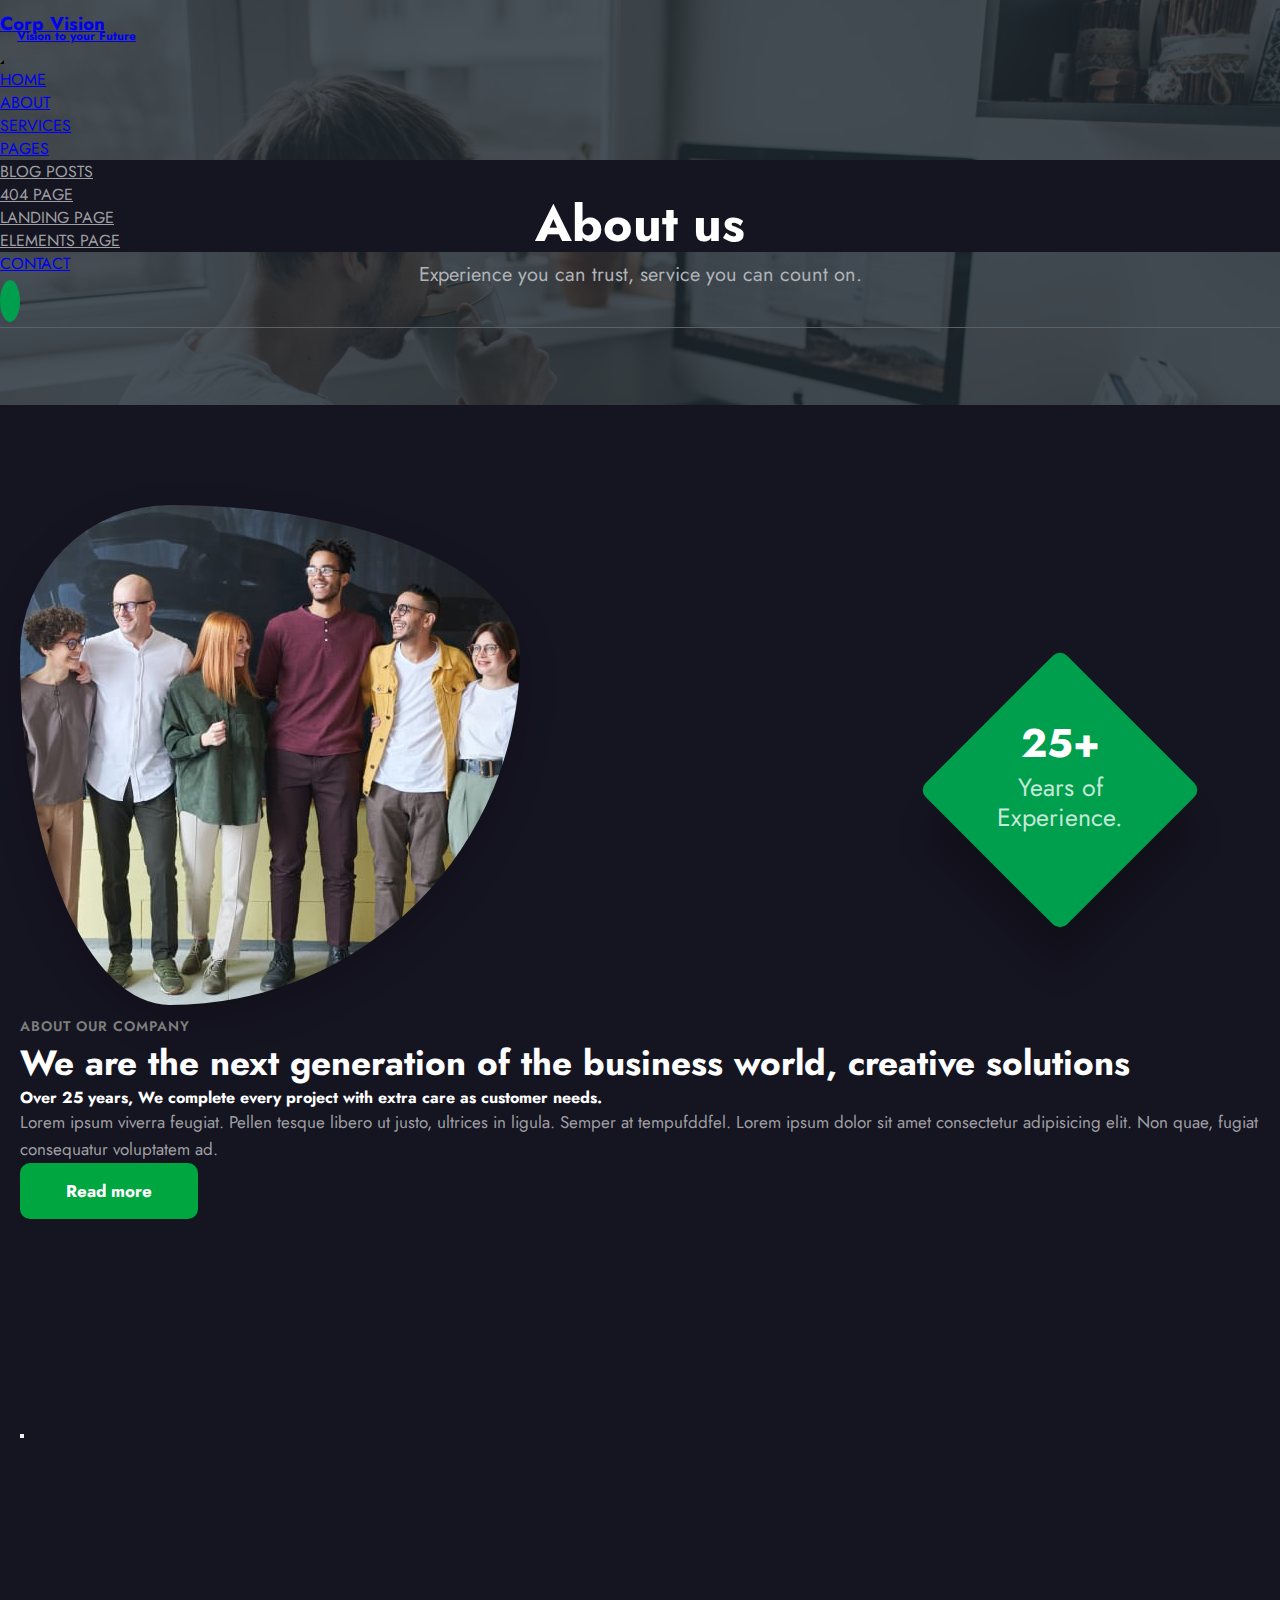
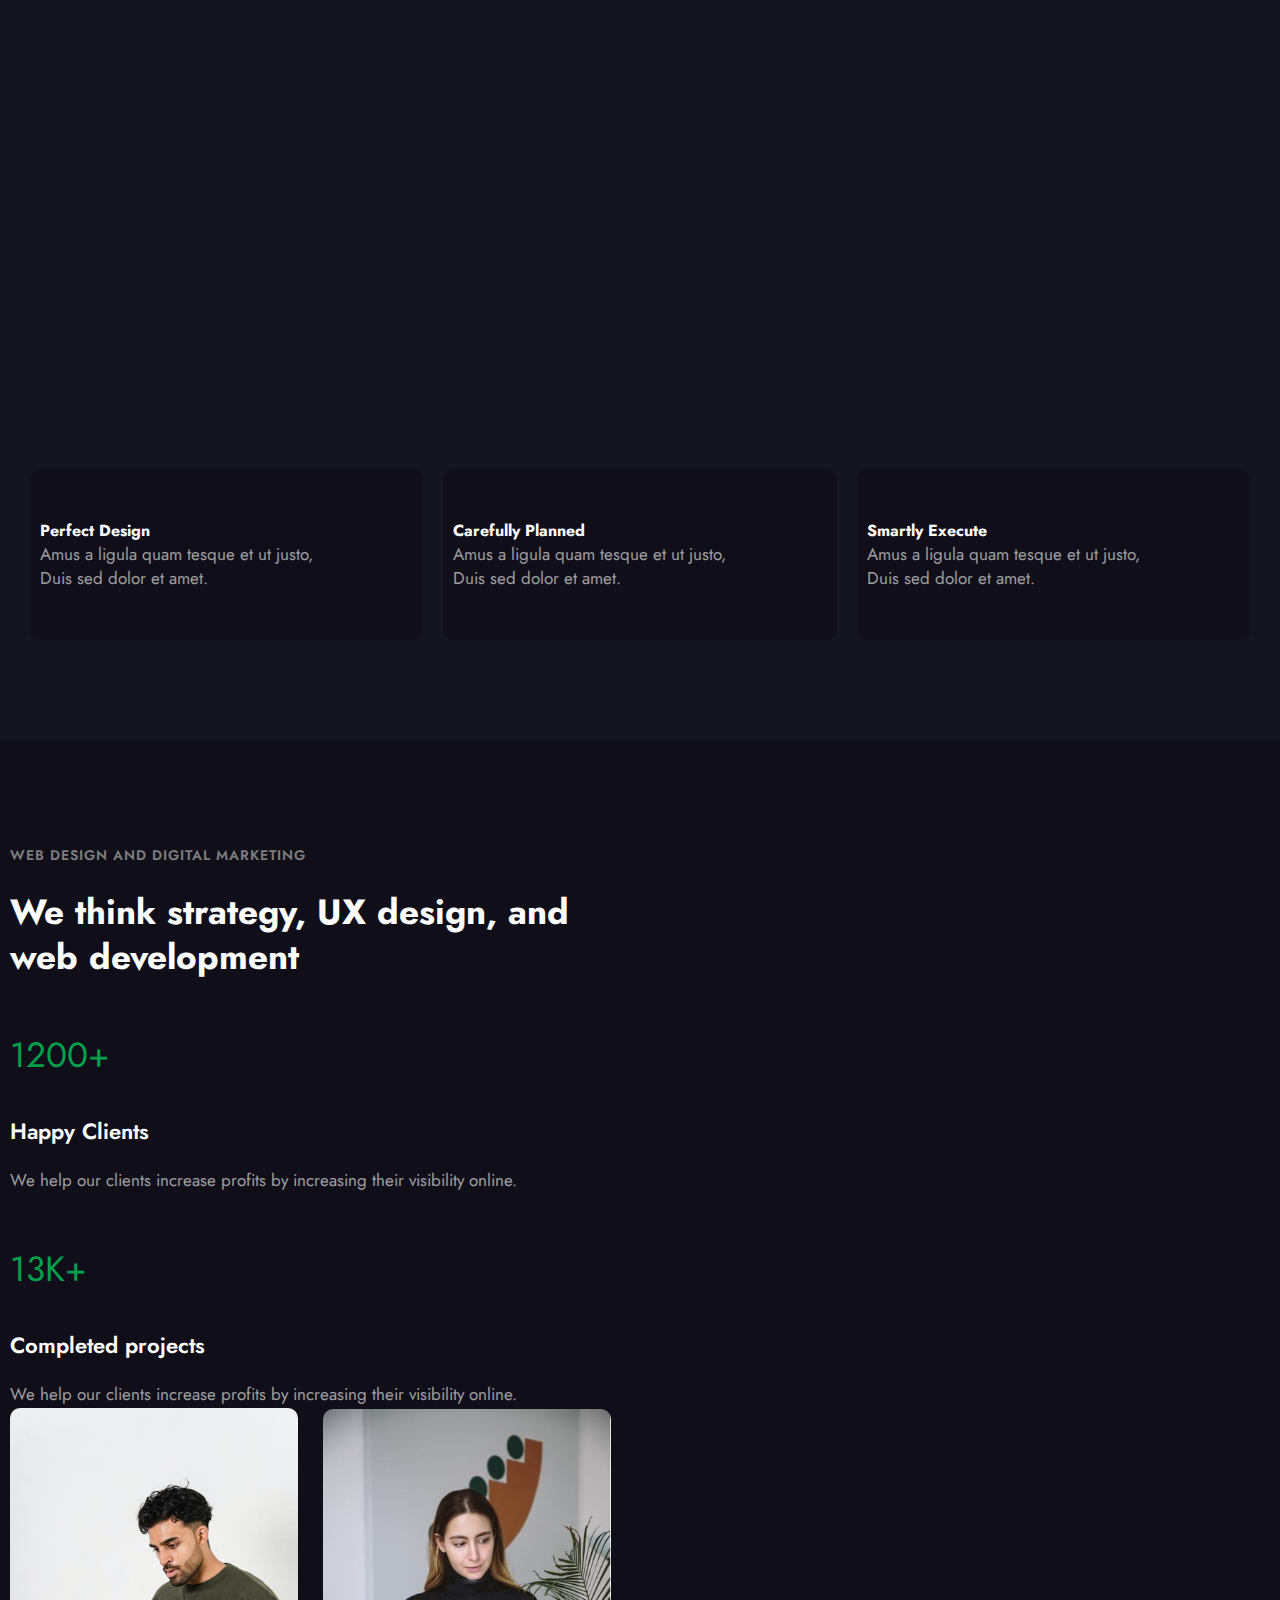
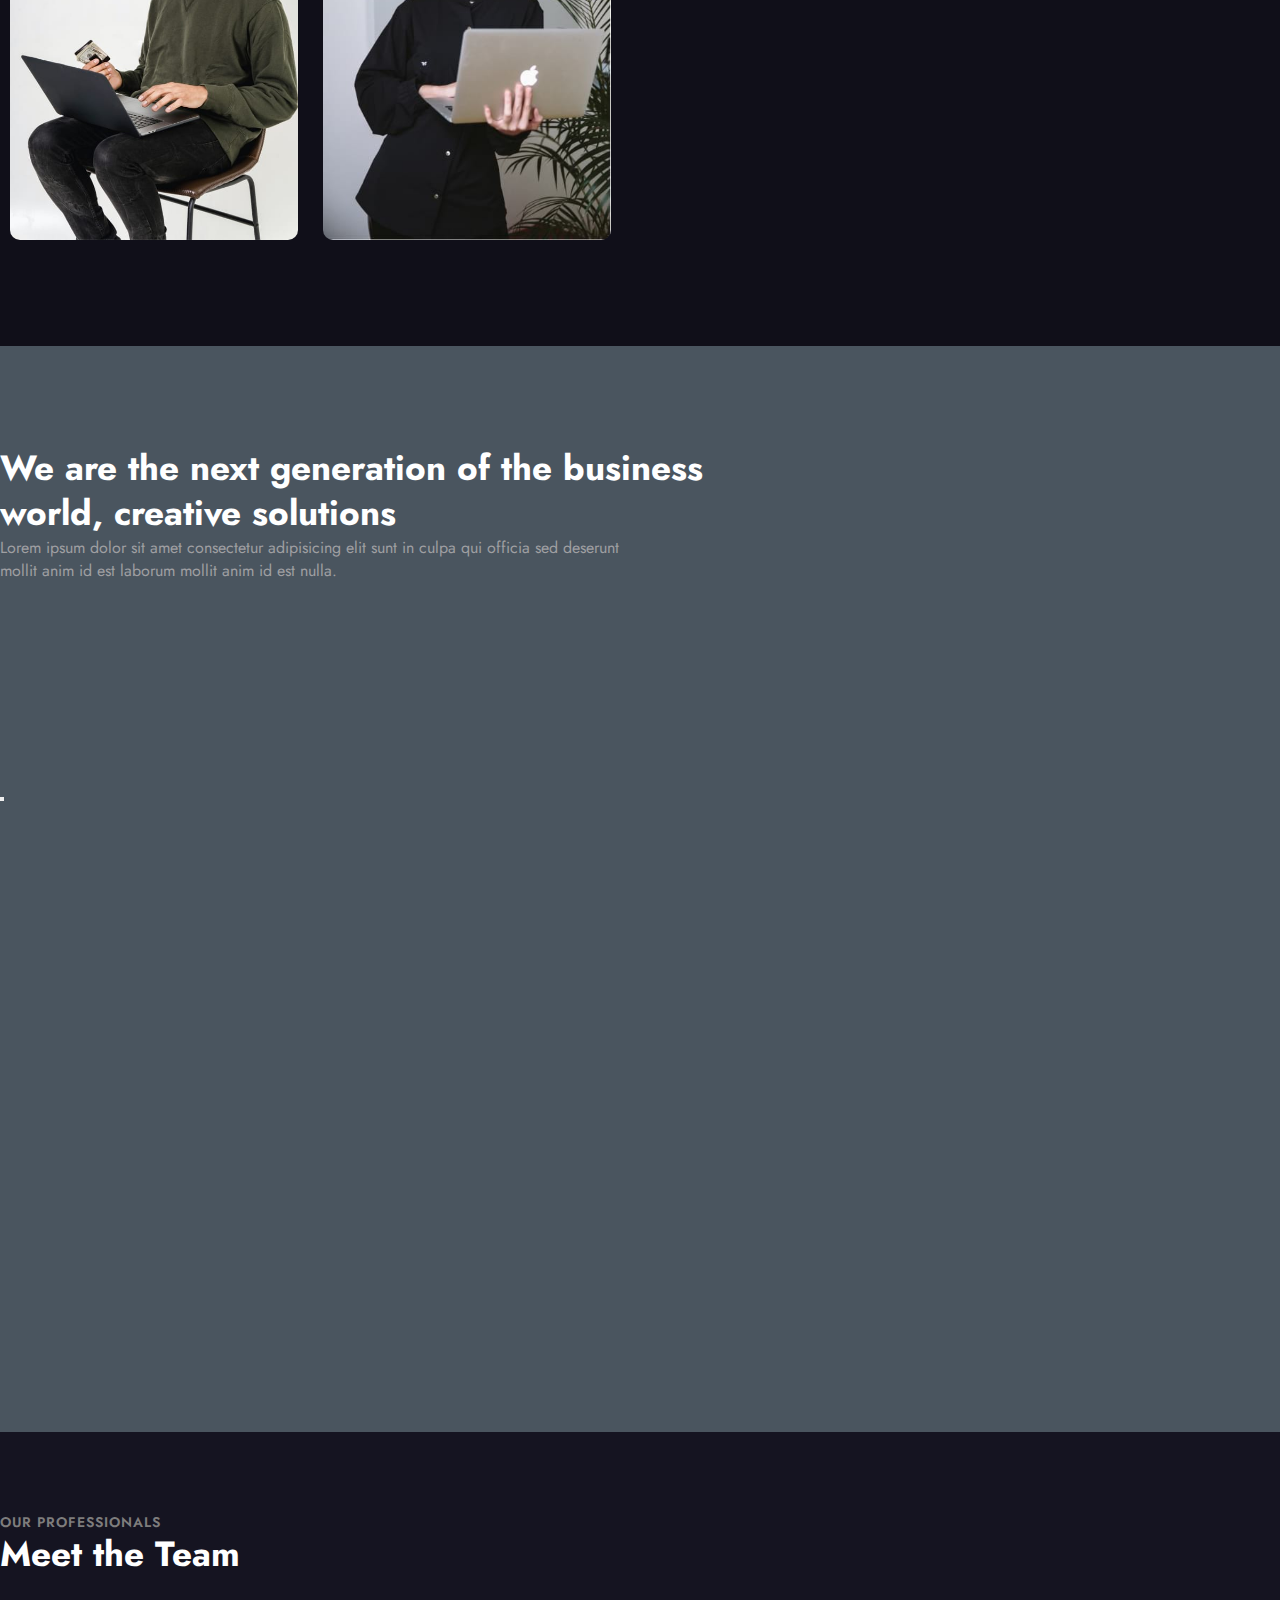
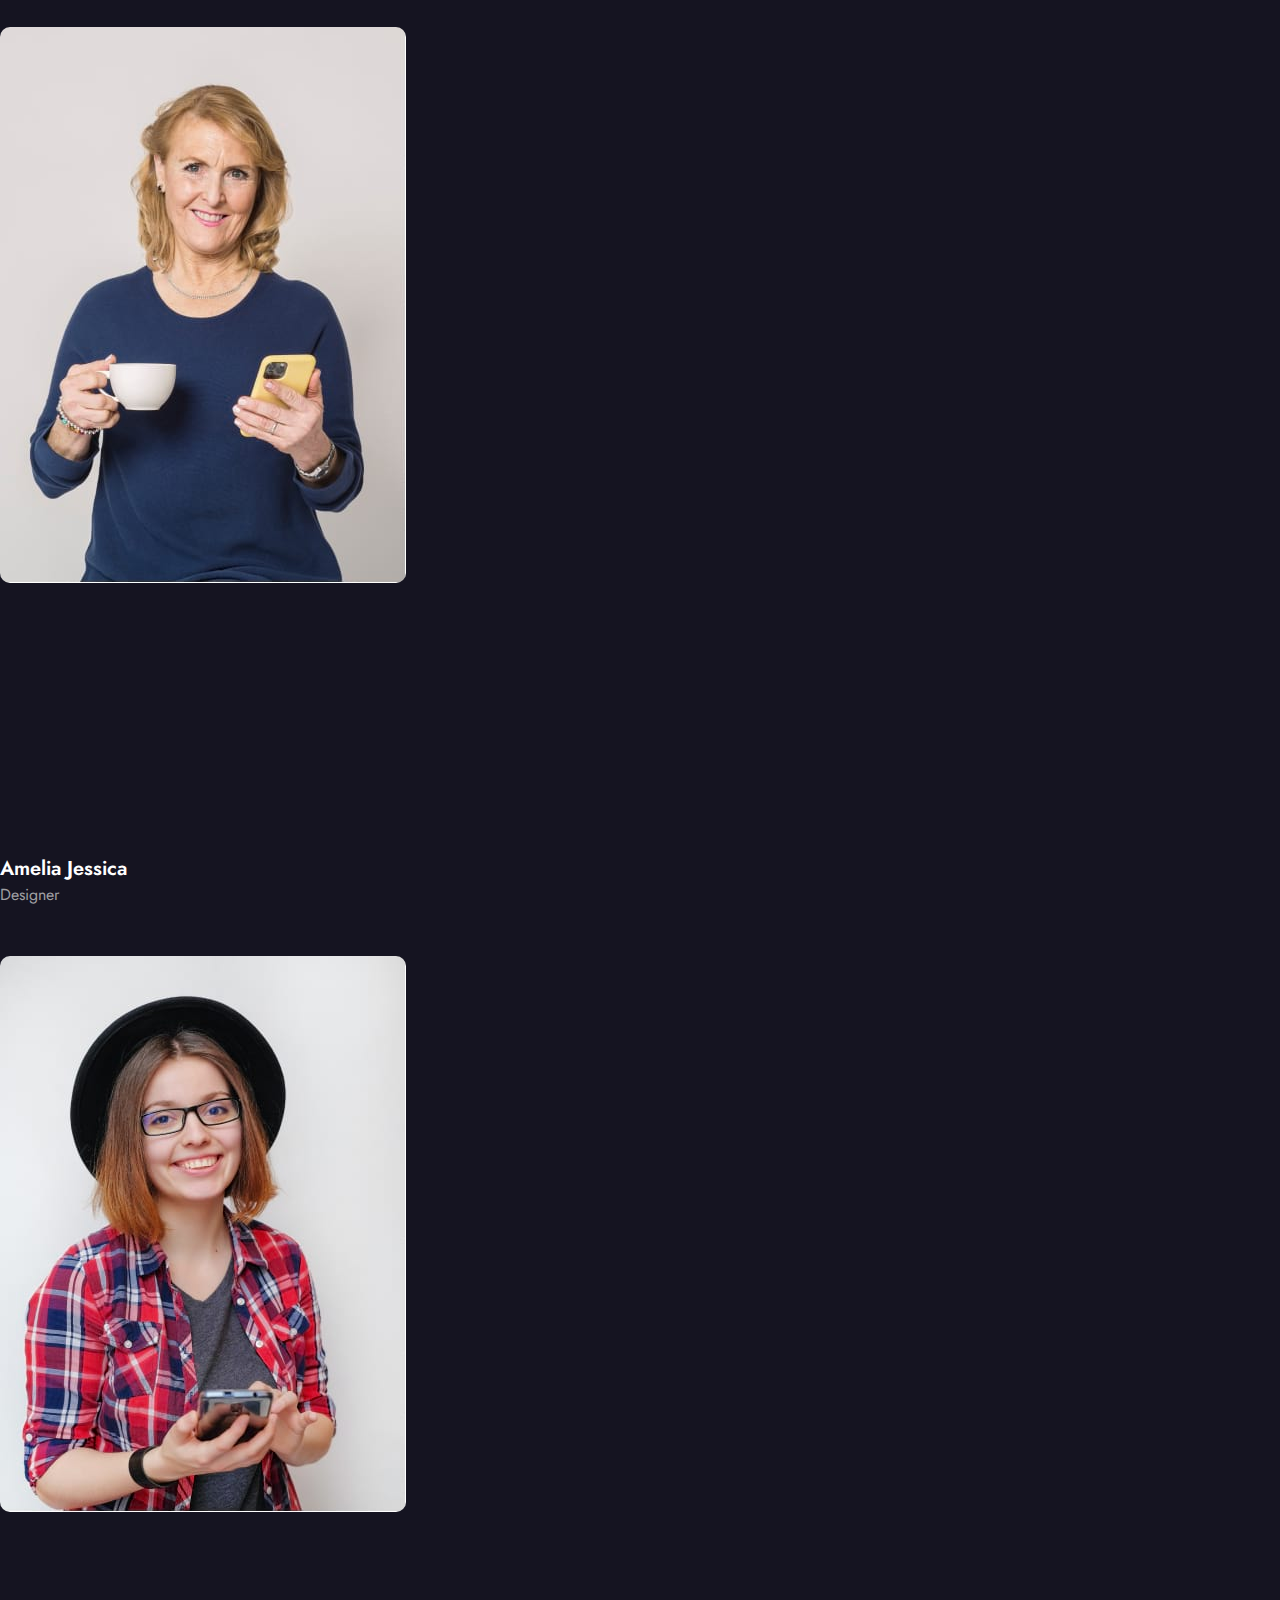
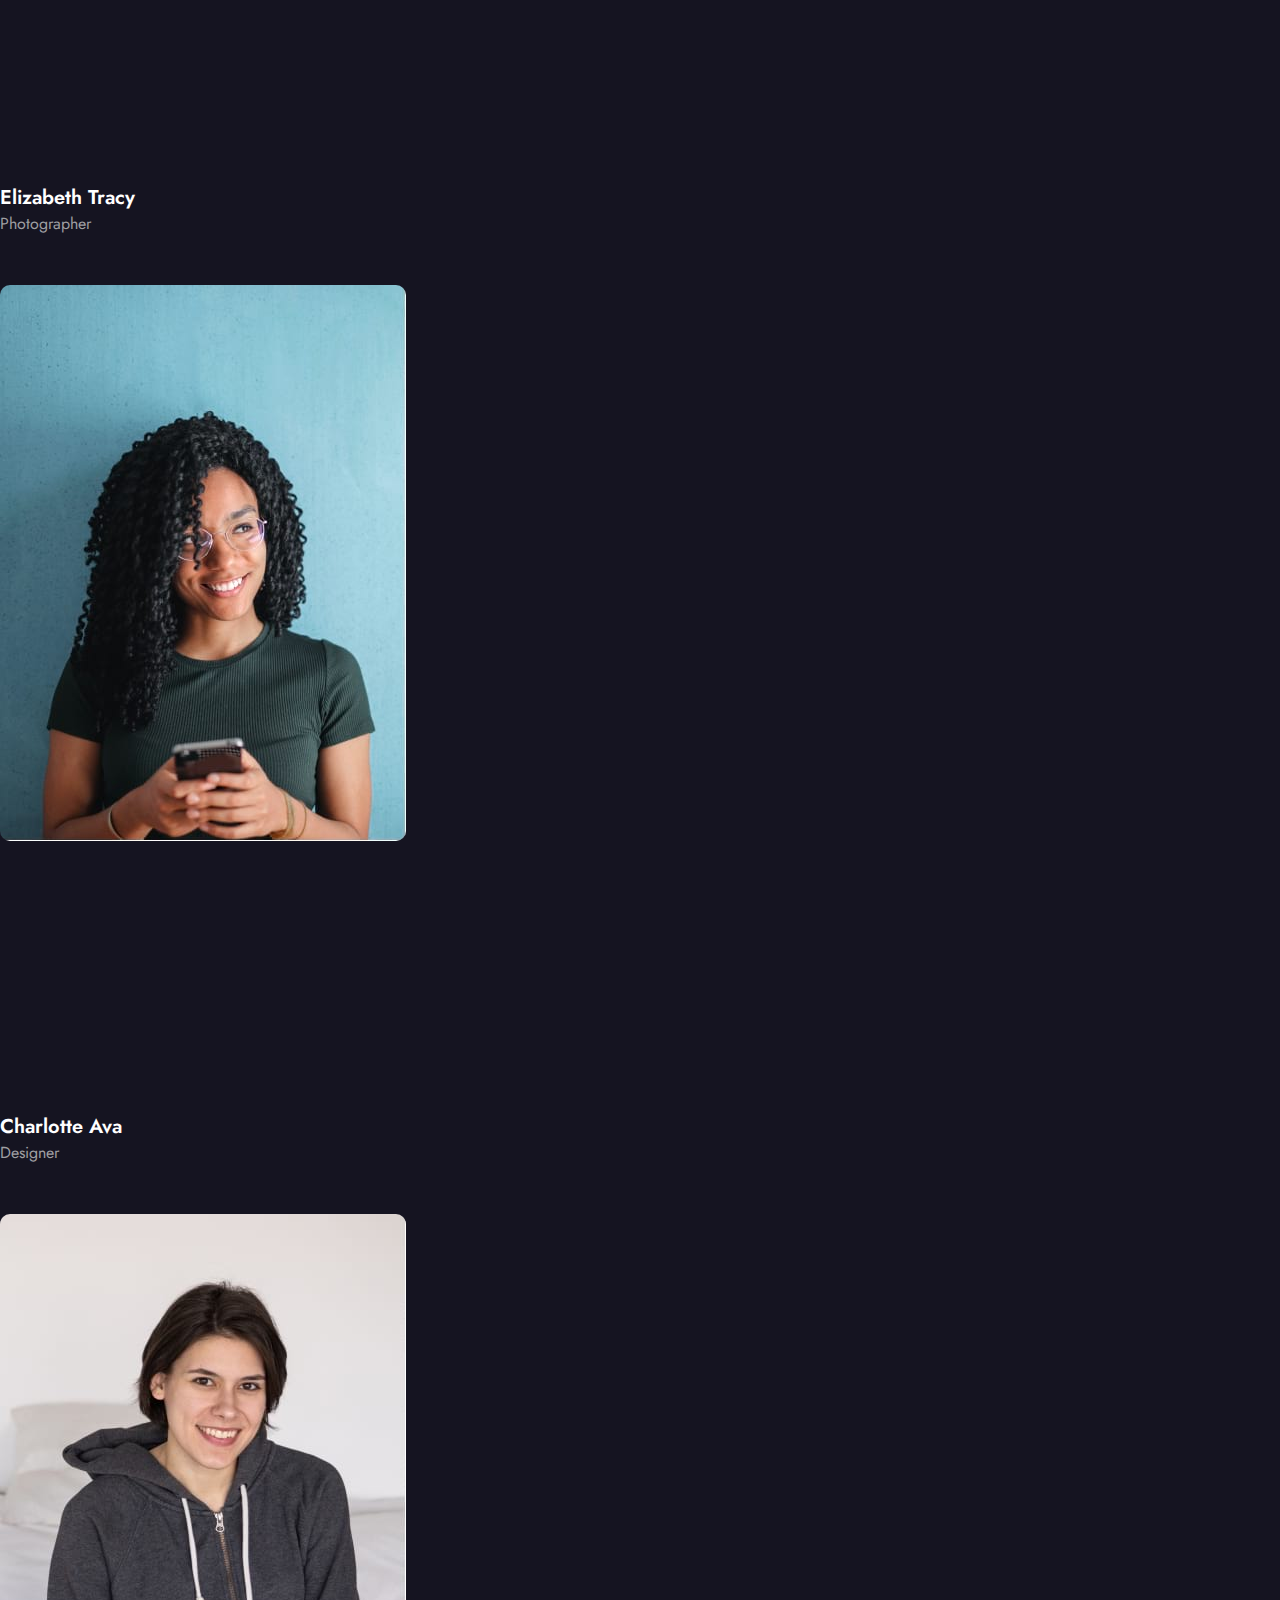
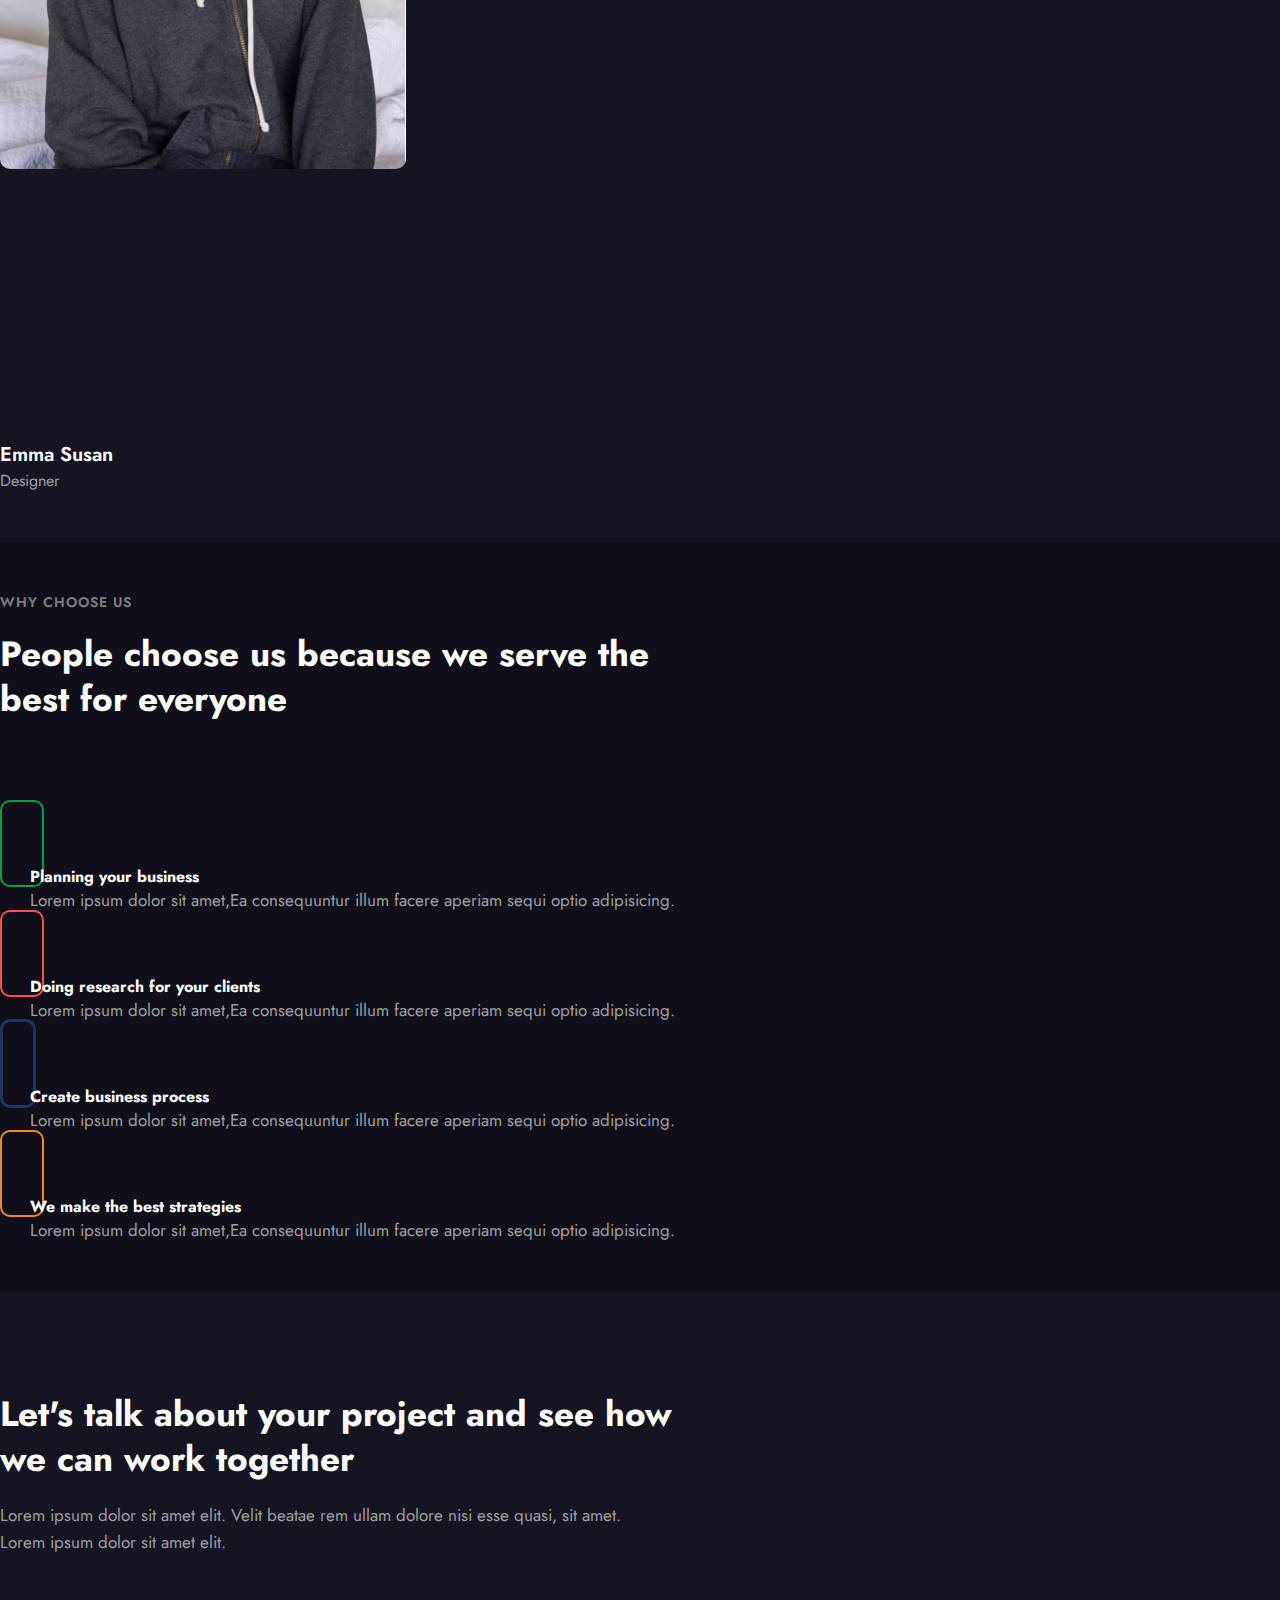
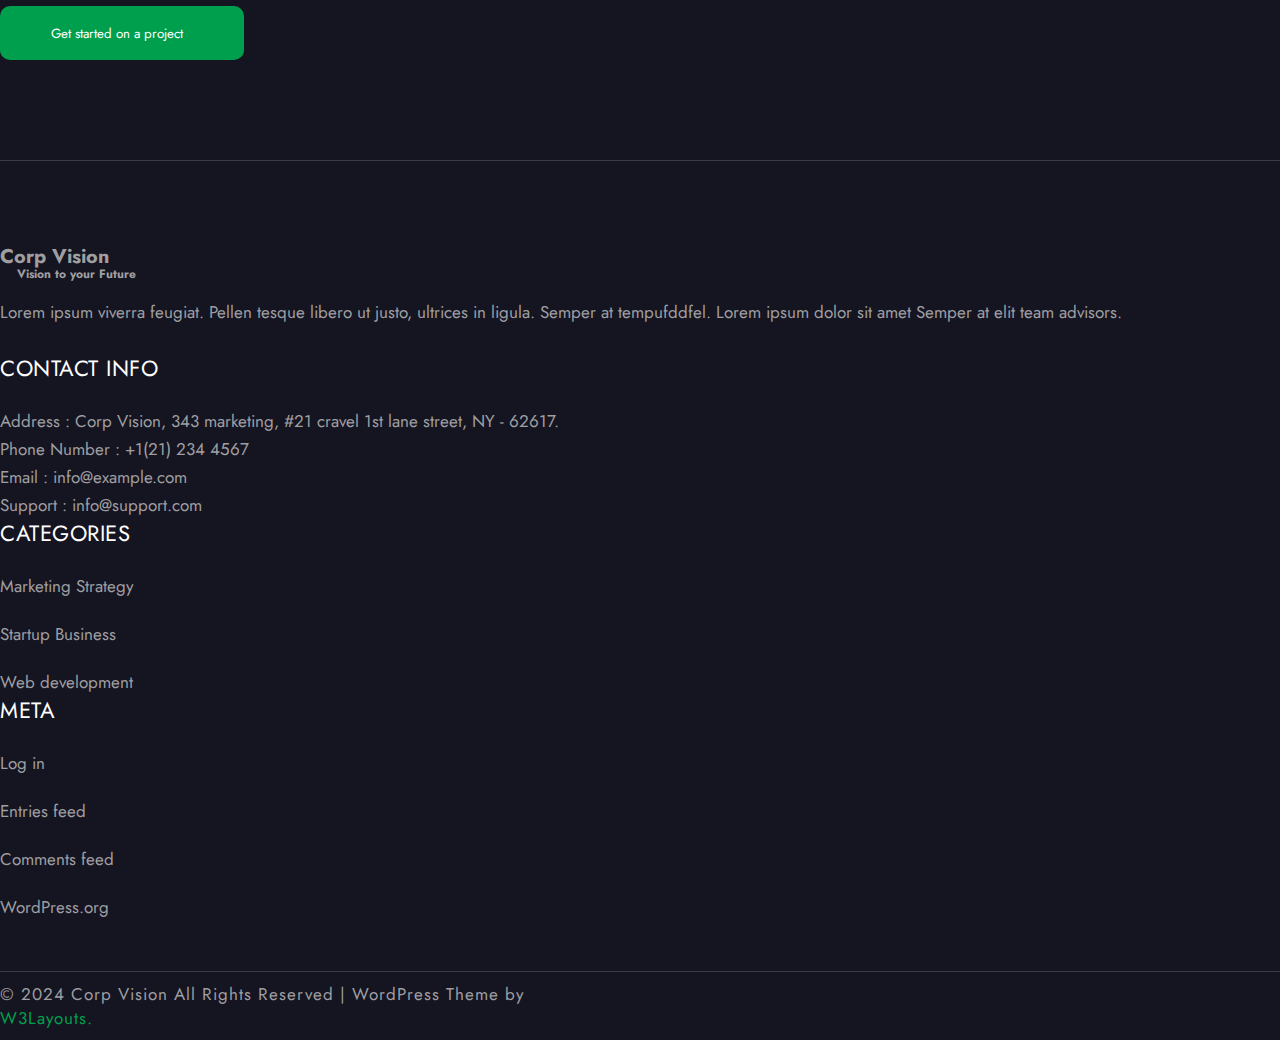
<file: about-page/index.html>
<!DOCTYPE html>
<html lang="en">
  <head>
    <title>About page - Corp Vision</title>
    <!-- Required meta tags -->
    <meta charset="utf-8" />
    <meta
      name="viewport"
      content="width=device-width, initial-scale=1, shrink-to-fit=no"
    />
    <link
      rel="shortcut icon"
      href="./img/w3schools-logo-icon.png"
      type="image/x-icon"
    />
    <!-- Bootstrap CSS v5.2.1 -->
    <link
      href="https://cdn.jsdelivr.net/npm/bootstrap@5.3.2/dist/css/bootstrap.min.css"
      rel="stylesheet"
      integrity="sha384-T3c6CoIi6uLrA9TneNEoa7RxnatzjcDSCmG1MXxSR1GAsXEV/Dwwykc2MPK8M2HN"
      crossorigin="anonymous"
    />

    <!-- FontAwesome 6.2.0 CSS -->
    <link
      rel="stylesheet"
      href="https://cdnjs.cloudflare.com/ajax/libs/font-awesome/6.2.0/css/all.min.css"
      integrity="sha512-xh6O/CkQoPOWDdYTDqeRdPCVd1SpvCA9XXcUnZS2FmJNp1coAFzvtCN9BmamE+4aHK8yyUHUSCcJHgXloTyT2A=="
      crossorigin="anonymous"
      referrerpolicy="no-referrer"
    />

    <!-- font -->
    <link rel="preconnect" href="https://fonts.googleapis.com" />
    <link rel="preconnect" href="https://fonts.gstatic.com" crossorigin />
    <link
      href="https://fonts.googleapis.com/css2?family=Jost:ital,wght@0,100..900;1,100..900&display=swap"
      rel="stylesheet"
    />
    <!-- css -->
    <link rel="stylesheet" href="./css/style.css" />
  </head>
  <body>
    <!-- <body> -->
    <header class="fixed-top nav-fixed" id="navbar">
      <div class="container">
        <nav class="navbar navbar-expand-lg navbar-dark stroke">
          <div class="container-fluid">
            <div class="nav_logo">
              <a class="navbar-brand" href="#"
                ><i class="fa-solid fa-align-right d-inline-block"></i>
                <div class="d-inline-block">
                  <h3 class="fw-bold text-light">Corp Vision</h3>
                  <p class="text-light">Vision to your Future</p>
                </div>
              </a>
            </div>
            <button
              id="navbar-toggle"
              class="navbar-toggler"
              type="button"
              data-bs-toggle="collapse"
              data-bs-target="#navbarNav"
              aria-controls="navbarNav"
              aria-expanded="false"
              aria-label="Toggle Navigation"
              style="background-color: #009f4d"
            >
              <span class="navbar-toggler-icon"></span>
            </button>
            <div class="collapse navbar-collapse navbar_content" id="navbarNav">
              <ul class="navbar-nav mx-lg-auto fw-bold">
                <li class="nav-item">
                  <a class="nav-link" aria-current="page" href="#">HOME</a>
                </li>
                <li class="nav-item">
                  <a
                    class="nav-link active"
                    id="currentPage"
                    aria-current="page"
                    href="#"
                    >ABOUT</a
                  >
                </li>
                <li class="nav-item">
                  <a class="nav-link" aria-current="page" href="#">SERVICES</a>
                </li>
                <li class="nav-item dropdown">
                  <a
                    class="nav-link dropdown-toggle"
                    href="#"
                    role="button"
                    data-bs-toggle="dropdown"
                    aria-expanded="false"
                  >
                    PAGES
                  </a>
                  <ul class="dropdown-menu">
                    <li>
                      <a class="dropdown-item fw-bold" href="#">BLOG POSTS</a>
                    </li>
                    <li>
                      <a
                        class="dropdown-item fw-bold"
                        href="./../error-page/index2.html"
                        >404 PAGE</a
                      >
                    </li>
                    <li>
                      <a class="dropdown-item fw-bold" href="#">LANDING PAGE</a>
                    </li>
                    <li>
                      <a class="dropdown-item fw-bold" href="#"
                        >ELEMENTS PAGE</a
                      >
                    </li>
                  </ul>
                </li>
                <li class="nav-item">
                  <a class="nav-link" aria-current="page" href="#">CONTACT</a>
                </li>
              </ul>
              <div class="justify-content-end header_btn" id="navbarBtn">
                <a href="#"
                  ><i class="fa-solid fa-magnifying-glass search_btn"></i
                ></a>
                <a href="#"><i class="fa-solid fa-sun"></i></a>
              </div>
            </div>
          </div>
        </nav>
      </div>
    </header>
    <!-- about -->
    <section class="about">
      <div class="about_overlay"></div>
      <div class="container">
        <h1>About us</h1>
        <p>Experience you can trust, service you can count on.</p>
      </div>
    </section>

    <!-- company -->
    <section class="company" id="company">
      <div class="container">
        <div class="d-flex justify-content-between row">
          <div class="company_bg col-lg-6 position-relative">
            <div class="position-relative">
              <img src="./img/about2.jpg" class="img-fluid" />
            </div>
            <div class="bg_shape"></div>
            <div class="company_box">
              <div class="box_info">
                <h3 class="box_title">25+</h3>
                <p>
                  Years of <br />
                  Experience.
                </p>
              </div>
            </div>
          </div>
          <div class="company_title col-lg-6">
            <h3 class="mb-1">ABOUT OUR COMPANY</h3>
            <h1>
              We are the next generation of the business world, creative
              solutions
            </h1>
            <h4 class="mt-4">
              Over 25 years, We complete every project with extra care as
              customer needs.
            </h4>
            <p class="mt-4">
              Lorem ipsum viverra feugiat. Pellen tesque libero ut justo,
              ultrices in ligula. Semper at tempufddfel. Lorem ipsum dolor sit
              amet consectetur adipisicing elit. Non quae, fugiat consequatur
              voluptatem ad.
            </p>
            <a class="mt-md-5 mt-4 mr-md-4 mr-3" href="#"
              ><button class="btn">Read more</button></a
            >
            <a
              class="popup-with-zoom-anim play-view text-center"
              data-bs-target="#myModal"
              data-bs-toggle="modal"
              href="#company"
              ><i class="fa-regular fa-circle-play"></i
            ></a>
            <div
              class="modal fade"
              id="myModal"
              tabindex="-1"
              role="dialog"
              aria-hidden="true"
            >
              <div
                class="modal-dialog d-flex justify-content-center"
                style="margin-top: 200px"
              >
                <div class="modal-content">
                  <div class="modal-header">
                    <button
                      type="button"
                      class="btn-close"
                      data-bs-dismiss="modal"
                      aria-hidden="true"
                    ></button>
                  </div>
                  <div class="modal-body">
                    <iframe
                      src="https://www.youtube.com/embed/2N247cY2bEw?si=abFEcSLwE7ydUk1W"
                      title="YouTube video player"
                      frameborder="0"
                      allow="accelerometer; autoplay; clipboard-write; encrypted-media; gyroscope; picture-in-picture; web-share"
                      referrerpolicy="strict-origin-when-cross-origin"
                      allowfullscreen
                    ></iframe>
                  </div>
                </div>
              </div>
            </div>
          </div>
        </div>
        <div class="company_content">
          <div class="company_item row mt-lg-0 mt-4">
            <div class="item_icon d-inline-block">
              <i class="fa-brands fa-xing"></i>
            </div>
            <div class="item_title d-inline-block">
              <h4><a href="#">Perfect Design</a></h4>
              <p>
                Amus a ligula quam tesque et ut justo, Duis sed dolor et amet.
              </p>
            </div>
          </div>
          <div class="company_item row mt-lg-0 mt-4">
            <div class="item_icon d-inline-block col-1">
              <i class="fa-regular fa-thumbs-up"></i>
            </div>
            <div class="item_title d-inline-block col-9">
              <h4><a href="#">Carefully Planned</a></h4>
              <p>
                Amus a ligula quam tesque et ut justo, Duis sed dolor et amet.
              </p>
            </div>
          </div>
          <div class="company_item mt-lg-0 mt-4">
            <div class="item_icon d-inline-block col-1">
              <i class="fa-brands fa-angellist"></i>
            </div>
            <div class="item_title d-inline-block col-9">
              <h4><a href="#"> Smartly Execute</a></h4>
              <p>
                Amus a ligula quam tesque et ut justo, Duis sed dolor et amet.
              </p>
            </div>
          </div>
        </div>
      </div>
      <div class="container-fluid"></div>
    </section>

    <!-- design -->
    <section class="design">
      <div class="container">
        <div class="design_content d-flex justify-content-between">
          <div class="design_left">
            <h5>WEB DESIGN AND DIGITAL MARKETING</h5>
            <h3>We think strategy, UX design, and web development</h3>
            <div class="d-flex justify-content-between row">
              <div class="col-6">
                <h2>1200+</h2>
                <h4>Happy Clients</h4>
                <p>
                  We help our clients increase profits by increasing their
                  visibility online.
                </p>
              </div>
              <div class="col-6">
                <h2>13K+</h2>
                <h4>Completed projects</h4>
                <p>
                  We help our clients increase profits by increasing their
                  visibility online.
                </p>
              </div>
            </div>
          </div>
          <div class="design_right d-flex justify-content-center">
            <img src="./img/ab.jpg" />
            <img src="./img/ab2.jpg" />
          </div>
        </div>
      </div>
    </section>

    <!-- business -->
    <section class="business text-center" id="business">
      <div class="container">
        <h2>
          We are the next generation of the business <br />
          world, creative solutions
        </h2>
        <p>
          Lorem ipsum dolor sit amet consectetur adipisicing elit sunt in culpa
          qui officia sed deserunt <br />mollit anim id est laborum mollit anim
          id est nulla.
        </p>
        <a
          class="popup-with-zoom-anim play-view text-center"
          data-bs-target="#myModal"
          data-bs-toggle="modal"
          href="#business"
          ><i class="fa-regular fa-circle-play"></i
        ></a>
        <div
          class="modal fade"
          id="myModal"
          tabindex="-1"
          role="dialog"
          aria-hidden="true"
        >
          <div
            class="modal-dialog d-flex justify-content-center"
            style="margin-top: 200px"
          >
            <div class="modal-content">
              <div class="modal-header">
                <button
                  type="button"
                  class="btn-close"
                  data-bs-dismiss="modal"
                  aria-hidden="true"
                ></button>
              </div>
              <div class="modal-body">
                <iframe
                  src="https://www.youtube.com/embed/2N247cY2bEw?si=abFEcSLwE7ydUk1W"
                  title="YouTube video player"
                  frameborder="0"
                  allow="accelerometer; autoplay; clipboard-write; encrypted-media; gyroscope; picture-in-picture; web-share"
                  referrerpolicy="strict-origin-when-cross-origin"
                  allowfullscreen
                ></iframe>
              </div>
            </div>
          </div>
        </div>
      </div>
    </section>

    <!-- team -->
    <section class="team text-center">
      <div class="container">
        <div class="team_title">
          <h5>OUR PROFESSIONALS</h5>
          <h3>Meet the Team</h3>
        </div>
        <div class="team_content d-flex justify-content-between row">
          <div class="team_item col-3">
            <div class="team_bg position-relative">
              <img src="./img/team1.jpg" class="img-fluid" />
              <div class="team_overlay position-absolute">
                <span>
                  Our web design team will spend time with our digital marketing
                  team.
                </span>
                <div class="team_social">
                  <a href="https://www.facebook.com/w3layouts/"
                    ><i class="fa-brands fa-facebook-f"></i
                  ></a>
                  <a href="https://twitter.com/W3layouts"
                    ><i class="fa-brands fa-twitter"></i
                  ></a>
                  <a href="https://google.com/W3layouts"
                    ><i class="fa-brands fa-google-plus-g"></i
                  ></a>
                  <a href="mailto:team1@mail.com"
                    ><i class="fa-regular fa-envelope"></i
                  ></a>
                </div>
              </div>
            </div>
            <div class="team_info">
              <a href="#"><h4>Amelia Jessica</h4></a>
              <p>Designer</p>
            </div>
          </div>
          <div class="team_item col-3">
            <div class="team_bg position-relative">
              <img src="./img/team2.jpg" class="img-fluid" />
              <div class="team_overlay position-absolute">
                <span>
                  Our web design team will spend time with our digital marketing
                  team.
                </span>
                <div class="team_social">
                  <a href="https://www.facebook.com/w3layouts/"
                    ><i class="fa-brands fa-facebook-f"></i
                  ></a>
                  <a href="https://twitter.com/W3layouts"
                    ><i class="fa-brands fa-twitter"></i
                  ></a>
                  <a href="https://google.com/W3layouts"
                    ><i class="fa-brands fa-google-plus-g"></i
                  ></a>
                  <a href="mailto:team1@mail.com"
                    ><i class="fa-regular fa-envelope"></i
                  ></a>
                </div>
              </div>
            </div>
            <div class="team_info">
              <a href="#"><h4>Elizabeth Tracy</h4></a>
              <p>Photographer</p>
            </div>
          </div>
          <div class="team_item col-3">
            <div class="team_bg position-relative">
              <img src="./img/team3.jpg" class="img-fluid" />
              <div class="team_overlay position-absolute">
                <span>
                  Our web design team will spend time with our digital marketing
                  team.
                </span>
                <div class="team_social">
                  <a href="https://www.facebook.com/w3layouts/"
                    ><i class="fa-brands fa-facebook-f"></i
                  ></a>
                  <a href="https://twitter.com/W3layouts"
                    ><i class="fa-brands fa-twitter"></i
                  ></a>
                  <a href="https://google.com/W3layouts"
                    ><i class="fa-brands fa-google-plus-g"></i
                  ></a>
                  <a href="mailto:team1@mail.com"
                    ><i class="fa-regular fa-envelope"></i
                  ></a>
                </div>
              </div>
            </div>
            <div class="team_info">
              <a href="#"><h4>Charlotte Ava</h4></a>
              <p>Designer</p>
            </div>
          </div>
          <div class="team_item col-3">
            <div class="team_bg position-relative">
              <img src="./img/team4.jpg" class="img-fluid" />
              <div class="team_overlay position-absolute">
                <span>
                  Our web design team will spend time with our digital marketing
                  team.
                </span>
                <div class="team_social">
                  <a href="https://www.facebook.com/w3layouts/"
                    ><i class="fa-brands fa-facebook-f"></i
                  ></a>
                  <a href="https://twitter.com/W3layouts"
                    ><i class="fa-brands fa-twitter"></i
                  ></a>
                  <a href="https://google.com/W3layouts"
                    ><i class="fa-brands fa-google-plus-g"></i
                  ></a>
                  <a href="mailto:team1@mail.com"
                    ><i class="fa-regular fa-envelope"></i
                  ></a>
                </div>
              </div>
            </div>
            <div class="team_info">
              <a href="#"><h4>Emma Susan</h4></a>
              <p>Designer</p>
            </div>
          </div>
        </div>
      </div>
    </section>

    <!-- choose -->
    <section class="choose">
      <div class="container">
        <div class="choose_title text-center">
          <h5>WHY CHOOSE US</h5>
          <h3>People choose us because we serve the <br />best for everyone</h3>
        </div>
        <div class="choose_content row">
          <div class="content_left col-6">
            <div class="choose_item row">
              <div class="item_icon d-inline-block col-2">
                <i class="fa-solid fa-briefcase"></i>
              </div>
              <div class="item_title d-inline-block col-10">
                <a href="#"><h4>Planning your business</h4></a>
                <p>
                  Lorem ipsum dolor sit amet,Ea consequuntur illum facere
                  aperiam sequi optio adipisicing.
                </p>
              </div>
            </div>
            <div class="choose_item row">
              <div class="item_icon d-inline-block col-2">
                <i class="fa-solid fa-magnifying-glass-plus"></i>
              </div>
              <div class="item_title d-inline-block col-10">
                <a href="#"><h4>Doing research for your clients</h4></a>
                <p>
                  Lorem ipsum dolor sit amet,Ea consequuntur illum facere
                  aperiam sequi optio adipisicing.
                </p>
              </div>
            </div>
          </div>
          <div class="content_right col-6">
            <div class="choose_item row">
              <div class="item_icon d-inline-block col-2">
                <i class="fa-solid fa-gears"></i>
              </div>
              <div class="item_title d-inline-block col-10">
                <a href="#"><h4>Create business process</h4></a>
                <p>
                  Lorem ipsum dolor sit amet,Ea consequuntur illum facere
                  aperiam sequi optio adipisicing.
                </p>
              </div>
            </div>
            <div class="choose_item row">
              <div class="item_icon d-inline-block col-2">
                <i class="fa-solid fa-chart-line"></i>
              </div>
              <div class="item_title d-inline-block col-10">
                <a href="#"><h4>We make the best strategies</h4></a>
                <p>
                  Lorem ipsum dolor sit amet,Ea consequuntur illum facere
                  aperiam sequi optio adipisicing.
                </p>
              </div>
            </div>
          </div>
        </div>
      </div>
    </section>

    <footer>
      <div class="container">
        <div class="project d-grid">
          <div class="project_title">
            <h3>
              Let's talk about your project and see how <br />
              we can work together
            </h3>
            <p>
              Lorem ipsum dolor sit amet elit. Velit beatae rem ullam dolore
              nisi esse quasi, sit amet. <br />
              Lorem ipsum dolor sit amet elit.
            </p>
          </div>
          <div class="project_btn">
            <a href="#"
              ><button>
                Get started on a project
                <i class="fa-solid fa-arrow-right"></i></button
            ></a>
          </div>
        </div>
      </div>
      <div class="footer_border"></div>
      <div class="container">
        <div class="contact d-grid">
          <div class="contact_item">
            <div class="contact_logo">
              <a href="#"
                ><i class="fa-solid fa-align-right d-inline-block"></i>
                <div class="d-inline-block">
                  <h3 class="fw-bold text-light">Corp Vision</h3>
                  <p class="text-light">Vision to your Future</p>
                </div>
              </a>
            </div>
            <p>
              Lorem ipsum viverra feugiat. Pellen tesque libero ut justo,
              ultrices in ligula. Semper at tempufddfel. Lorem ipsum dolor sit
              amet Semper at elit team advisors.
            </p>
            <div class="item_icon">
              <a href="https://www.facebook.com/w3layouts/"
                ><i class="fa-brands fa-facebook-f"></i
              ></a>
              <a href="https://twitter.com/W3layouts"
                ><i class="fa-brands fa-twitter"></i
              ></a>
              <a href="https://www.instagram.com/company/w3layouts"
                ><i class="fa-brands fa-instagram"></i
              ></a>
              <a href="https://in.linkedin.com/company/w3layouts"
                ><i class="fa-brands fa-linkedin-in"></i
              ></a>
            </div>
          </div>
          <div class="contact_item">
            <h4>CONTACT INFO</h4>
            <p>
              Address : Corp Vision, 343 marketing, #21 cravel 1st lane street,
              NY - 62617.
            </p>
            <p>
              Phone Number :
              <a href="tel:+1(21) 234 4567"> +1(21) 234 4567</a>
            </p>
            <p>
              Email : <a href="mailto:info@example.com"> info@example.com</a>
            </p>
            <p>
              Support : <a href="mailto:info@support.com"> info@support.com</a>
            </p>
          </div>
          <div class="contact_item">
            <h4>CATEGORIES</h4>
            <a
              href="https://wp.w3layouts.com/corpvision/category/marketing-strategy/"
              >Marketing Strategy</a
            >
            <a
              href="https://wp.w3layouts.com/corpvision/category/startup-business/"
              >Startup Business</a
            >
            <a
              href="https://wp.w3layouts.com/corpvision/category/web-development/"
              >Web development</a
            >
          </div>
          <div class="contact_item">
            <h4>META</h4>
            <a href="https://wp.w3layouts.com/corpvision/wp-login.php"
              >Log in</a
            >
            <a href="https://wp.w3layouts.com/corpvision/feed/">Entries feed</a>
            <a
              href="https://wp.w3layouts.com/corpvision/category/web-development/"
              >Comments feed</a
            >
            <a href="https://wordpress.org">WordPress.org</a>
          </div>
        </div>
      </div>
      <div class="footer_border"></div>
      <div class="copy text-center">
        <p class="d-inline">
          © 2024 Corp Vision All Rights Reserved | WordPress Theme by
        </p>
        <span class="d-inline"
          ><a href="https://w3layouts.com">W3Layouts.</a></span
        >
      </div>
    </footer>

    <!-- back to top -->
    <a href="#" class="cd-top text-replace js-cd-top back-to-top"
      ><i class="fa-solid fa-angle-up"></i
    ></a>
    <!-- Bootstrap JavaScript Libraries -->
    <script
      src="https://cdn.jsdelivr.net/npm/@popperjs/core@2.11.8/dist/umd/popper.min.js"
      integrity="sha384-I7E8VVD/ismYTF4hNIPjVp/Zjvgyol6VFvRkX/vR+Vc4jQkC+hVqc2pM8ODewa9r"
      crossorigin="anonymous"
    ></script>

    <script
      src="https://cdn.jsdelivr.net/npm/bootstrap@5.3.2/dist/js/bootstrap.min.js"
      integrity="sha384-BBtl+eGJRgqQAUMxJ7pMwbEyER4l1g+O15P+16Ep7Q9Q+zqX6gSbd85u4mG4QzX+"
      crossorigin="anonymous"
    ></script>

    <!-- Back to top -->
    <script src="js/back-to-top/assets/js/main.js"></script>
    <script src="js/back-to-top/assets/js/util.js"></script>

    <!-- popup video -->
    <script>
      $('[data-target="#myModal"]').on("click", function (e) {
        e.preventDefault();

        var _linky = $(this).attr("href");
        var _target = $(this).data("target");
        var $target = $(_target);

        if ($target.length > 0) {
          $target.find("iframe").attr("src", "about:blank");

          var _isRemote = false;
          if (_linky.indexOf("http") > -1) {
            _isRemote = true;
          }

          if (!_isRemote) {
            if (_linky.indexOf("?") > -1) {
              _linky += "&tmpl=component";
            } else {
              _linky += "?tmpl=component";
            }
          }

          $target
            .find("iframe")
            .attr("src", _linky)
            .load(function () {
              $target.modal("show");
            });
        }
      });
      $(".close").on("click", function () {
        $(this).removeData("bs.modal");
      });
      $("body").on("hidden.bs.modal", ".modal", function () {
        $(this).removeData("bs.modal");
      });
    </script>

    <!-- fixed top navbar -->
    <script>
      document.addEventListener("DOMContentLoaded", function () {
        window.addEventListener("scroll", function () {
          var navbar = document.getElementById("navbar");
          var current = document.getElementById("currentPage");
          if (window.scrollY > 100) {
            navbar.classList.add("navbar-scrolled");
            current.classList.add("text-success");
          } else {
            navbar.classList.remove("navbar-scrolled");
            current.classList.remove("text-success");
          }
        });
      });
    </script>
  </body>
</html>
</file>
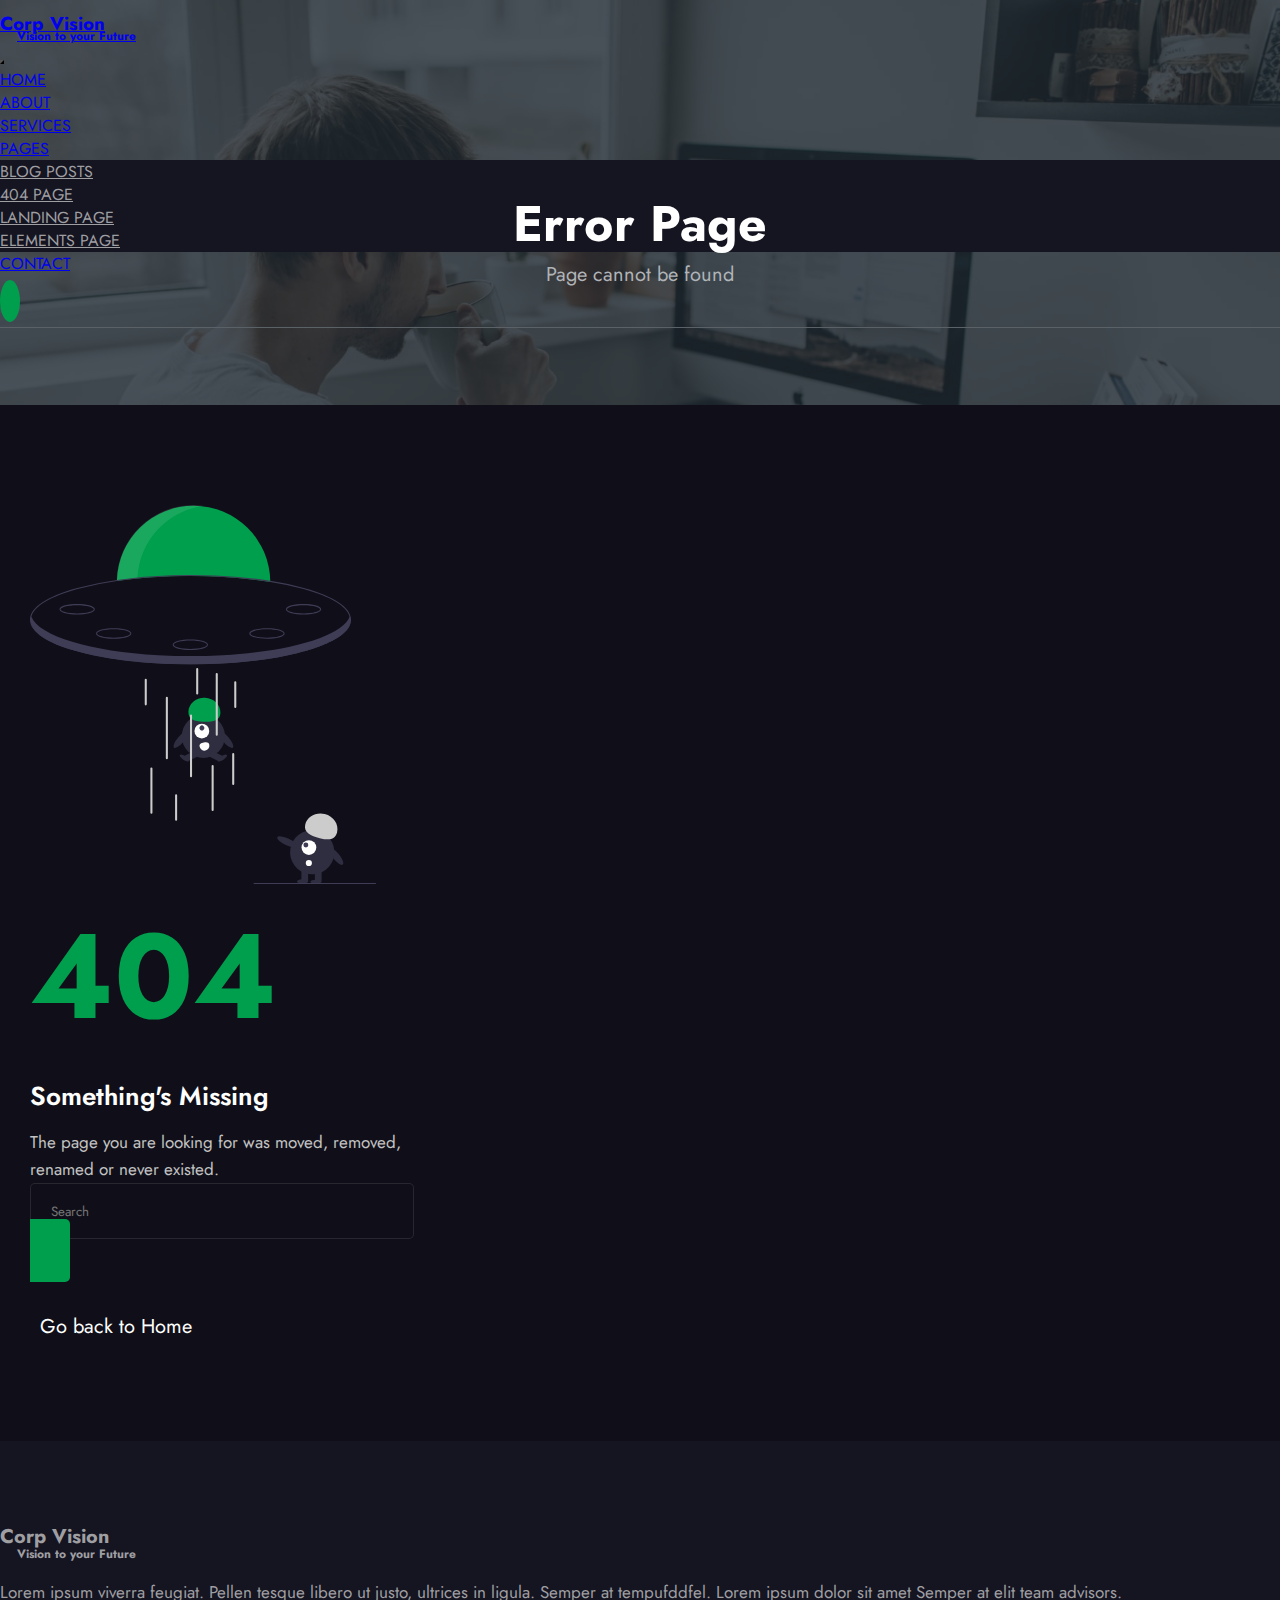
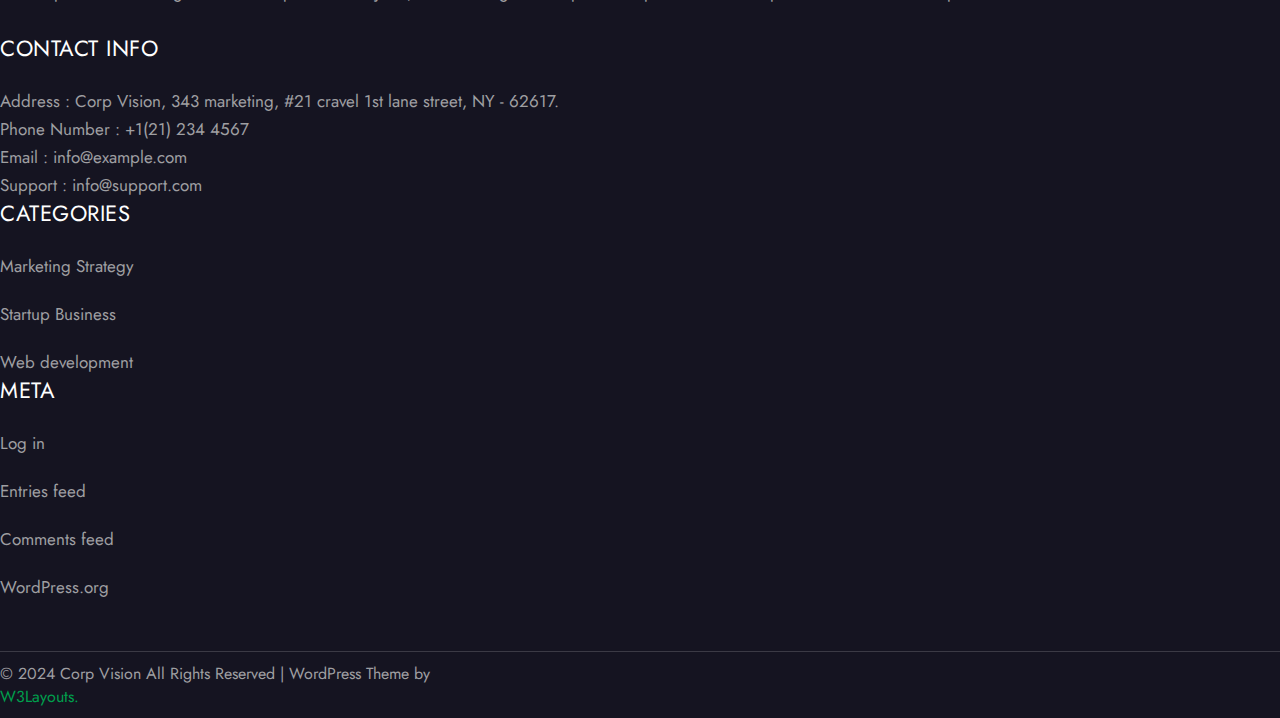
<file: error-page/index.html>
<!DOCTYPE html>
<html lang="en">
  <head>
    <title>404 page - Corp Vision</title>
    <!-- Required meta tags -->
    <meta charset="utf-8" />
    <meta
      name="viewport"
      content="width=device-width, initial-scale=1, shrink-to-fit=no"
    />
    <link
      rel="shortcut icon"
      href="./img/w3schools-logo-icon.png"
      type="image/x-icon"
    />
    <!-- Bootstrap CSS v5.2.1 -->
    <link
      href="https://cdn.jsdelivr.net/npm/bootstrap@5.3.2/dist/css/bootstrap.min.css"
      rel="stylesheet"
      integrity="sha384-T3c6CoIi6uLrA9TneNEoa7RxnatzjcDSCmG1MXxSR1GAsXEV/Dwwykc2MPK8M2HN"
      crossorigin="anonymous"
    />

    <!-- FontAwesome 6.2.0 CSS -->
    <link
      rel="stylesheet"
      href="https://cdnjs.cloudflare.com/ajax/libs/font-awesome/6.2.0/css/all.min.css"
      integrity="sha512-xh6O/CkQoPOWDdYTDqeRdPCVd1SpvCA9XXcUnZS2FmJNp1coAFzvtCN9BmamE+4aHK8yyUHUSCcJHgXloTyT2A=="
      crossorigin="anonymous"
      referrerpolicy="no-referrer"
    />

    <!-- font -->
    <link rel="preconnect" href="https://fonts.googleapis.com" />
    <link rel="preconnect" href="https://fonts.gstatic.com" crossorigin />
    <link
      href="https://fonts.googleapis.com/css2?family=Jost:ital,wght@0,100..900;1,100..900&display=swap"
      rel="stylesheet"
    />
    <!-- css -->
    <link rel="stylesheet" href="./css/style.css" />
  </head>
  <body>
    <!-- header -->
    <header class="fixed-top nav-fixed" id="navbar">
      <div class="container">
        <nav class="navbar navbar-expand-lg navbar-dark stroke">
          <div class="container-fluid">
            <div class="nav_logo">
              <a class="navbar-brand" href="#"
                ><i class="fa-solid fa-align-right d-inline-block"></i>
                <div class="d-inline-block">
                  <h3 class="fw-bold text-light">Corp Vision</h3>
                  <p class="text-light">Vision to your Future</p>
                </div>
              </a>
            </div>
            <button
              id="navbar-toggle"
              class="navbar-toggler"
              type="button"
              data-bs-toggle="collapse"
              data-bs-target="#navbarNav"
              aria-controls="navbarNav"
              aria-expanded="false"
              aria-label="Toggle Navigation"
              style="background-color: #009f4d"
            >
              <span class="navbar-toggler-icon"></span>
            </button>
            <div class="collapse navbar-collapse navbar_content" id="navbarNav">
              <ul class="navbar-nav mx-lg-auto fw-bold">
                <li class="nav-item">
                  <a class="nav-link" aria-current="page" href="#">HOME</a>
                </li>
                <li class="nav-item">
                  <a
                    class="nav-link"
                    aria-current="page"
                    href="./../about-page/about.html"
                    >ABOUT</a
                  >
                </li>
                <li class="nav-item">
                  <a class="nav-link" aria-current="page" href="#">SERVICES</a>
                </li>
                <li class="nav-item dropdown">
                  <a
                    class="nav-link dropdown-toggle active"
                    href="#"
                    role="button"
                    data-bs-toggle="dropdown"
                    aria-expanded="false"
                    id="currentPage"
                  >
                    PAGES
                  </a>
                  <ul class="dropdown-menu">
                    <li>
                      <a class="dropdown-item fw-bold" href="#">BLOG POSTS</a>
                    </li>
                    <li>
                      <a class="dropdown-item fw-bold text-success" href="#"
                        >404 PAGE</a
                      >
                    </li>
                    <li>
                      <a class="dropdown-item fw-bold" href="#">LANDING PAGE</a>
                    </li>
                    <li>
                      <a class="dropdown-item fw-bold" href="#"
                        >ELEMENTS PAGE</a
                      >
                    </li>
                  </ul>
                </li>
                <li class="nav-item">
                  <a class="nav-link" aria-current="page" href="#">CONTACT</a>
                </li>
              </ul>
              <div class="justify-content-end header_btn" id="navbarBtn">
                <a href="#"
                  ><i class="fa-solid fa-magnifying-glass search_btn"></i
                ></a>
                <a href="#"><i class="fa-solid fa-sun"></i></a>
              </div>
            </div>
          </div>
        </nav>
      </div>
    </header>

    <!-- about -->
    <section class="about">
      <div class="about_overlay"></div>
      <div class="container">
        <h1>Error Page</h1>
        <p>Page cannot be found</p>
      </div>
    </section>

    <!-- error -->
    <section class="error">
      <div class="container">
        <div class="d-flex error_content">
          <div class="error_left">
            <img src="./img/error.svg" />
          </div>
          <div class="error_right">
            <h1>404</h1>
            <h3>Something's Missing</h3>
            <p>
              The page you are looking for was moved, removed, renamed or never
              existed.
            </p>
            <form class="position-relative">
              <input type="text" placeholder="Search" />
              <div class="search_btn position-absolute">
                <a href="#"><i class="fa-solid fa-magnifying-glass"></i></a>
              </div>
            </form>
            <!-- gắn link home vào đây -->
            <div class="back">
              <a href="#"
                ><i class="fa-solid fa-arrow-left"></i
                ><span> Go back to Home</span></a
              >
            </div>
          </div>
        </div>
      </div>
    </section>

    <!-- footer -->
    <footer>
      <div class="container">
        <div class="contact d-grid">
          <div class="contact_item">
            <div class="contact_logo">
              <a href="#"
                ><i class="fa-solid fa-align-right d-inline-block"></i>
                <div class="d-inline-block">
                  <h3 class="fw-bold text-light">Corp Vision</h3>
                  <p class="text-light">Vision to your Future</p>
                </div>
              </a>
            </div>
            <p>
              Lorem ipsum viverra feugiat. Pellen tesque libero ut justo,
              ultrices in ligula. Semper at tempufddfel. Lorem ipsum dolor sit
              amet Semper at elit team advisors.
            </p>
            <div class="item_icon">
              <a href="https://www.facebook.com/w3layouts/"
                ><i class="fa-brands fa-facebook-f"></i
              ></a>
              <a href="https://twitter.com/W3layouts"
                ><i class="fa-brands fa-twitter"></i
              ></a>
              <a href="https://www.instagram.com/company/w3layouts"
                ><i class="fa-brands fa-instagram"></i
              ></a>
              <a href="https://in.linkedin.com/company/w3layouts"
                ><i class="fa-brands fa-linkedin-in"></i
              ></a>
            </div>
          </div>
          <div class="contact_item">
            <h4>CONTACT INFO</h4>
            <p>
              Address : Corp Vision, 343 marketing, #21 cravel 1st lane street,
              NY - 62617.
            </p>
            <p>
              Phone Number :
              <a href="tel:+1(21) 234 4567"> +1(21) 234 4567</a>
            </p>
            <p>
              Email : <a href="mailto:info@example.com"> info@example.com</a>
            </p>
            <p>
              Support : <a href="mailto:info@support.com"> info@support.com</a>
            </p>
          </div>
          <div class="contact_item">
            <h4>CATEGORIES</h4>
            <a
              href="https://wp.w3layouts.com/corpvision/category/marketing-strategy/"
              >Marketing Strategy</a
            >
            <a
              href="https://wp.w3layouts.com/corpvision/category/startup-business/"
              >Startup Business</a
            >
            <a
              href="https://wp.w3layouts.com/corpvision/category/web-development/"
              >Web development</a
            >
          </div>
          <div class="contact_item">
            <h4>META</h4>
            <a href="https://wp.w3layouts.com/corpvision/wp-login.php"
              >Log in</a
            >
            <a href="https://wp.w3layouts.com/corpvision/feed/">Entries feed</a>
            <a
              href="https://wp.w3layouts.com/corpvision/category/web-development/"
              >Comments feed</a
            >
            <a href="https://wordpress.org">WordPress.org</a>
          </div>
        </div>
      </div>
      <div class="footer_border"></div>
      <div class="copy text-center">
        <p class="d-inline">
          © 2024 Corp Vision All Rights Reserved | WordPress Theme by
        </p>
        <span class="d-inline"
          ><a href="https://w3layouts.com">W3Layouts.</a></span
        >
      </div>
    </footer>

    <!-- back to top -->
    <a href="#" class="cd-top text-replace js-cd-top back-to-top"
      ><i class="fa-solid fa-angle-up"></i
    ></a>
    <!-- Bootstrap JavaScript Libraries -->
    <script
      src="https://cdn.jsdelivr.net/npm/@popperjs/core@2.11.8/dist/umd/popper.min.js"
      integrity="sha384-I7E8VVD/ismYTF4hNIPjVp/Zjvgyol6VFvRkX/vR+Vc4jQkC+hVqc2pM8ODewa9r"
      crossorigin="anonymous"
    ></script>

    <script
      src="https://cdn.jsdelivr.net/npm/bootstrap@5.3.2/dist/js/bootstrap.min.js"
      integrity="sha384-BBtl+eGJRgqQAUMxJ7pMwbEyER4l1g+O15P+16Ep7Q9Q+zqX6gSbd85u4mG4QzX+"
      crossorigin="anonymous"
    ></script>

    <!-- Back to top -->
    <script src="js/back-to-top/assets/js/main.js"></script>
    <script src="js/back-to-top/assets/js/util.js"></script>

    <!-- fixed top navbar -->
    <script>
      document.addEventListener("DOMContentLoaded", function () {
        window.addEventListener("scroll", function () {
          var navbar = document.getElementById("navbar");
          var current = document.getElementById("currentPage");
          if (window.scrollY > 100) {
            navbar.classList.add("navbar-scrolled");
            current.classList.add("text-success");
          } else {
            navbar.classList.remove("navbar-scrolled");
            current.classList.remove("text-success");
          }
        });
      });
    </script>
  </body>
</html>
</file>
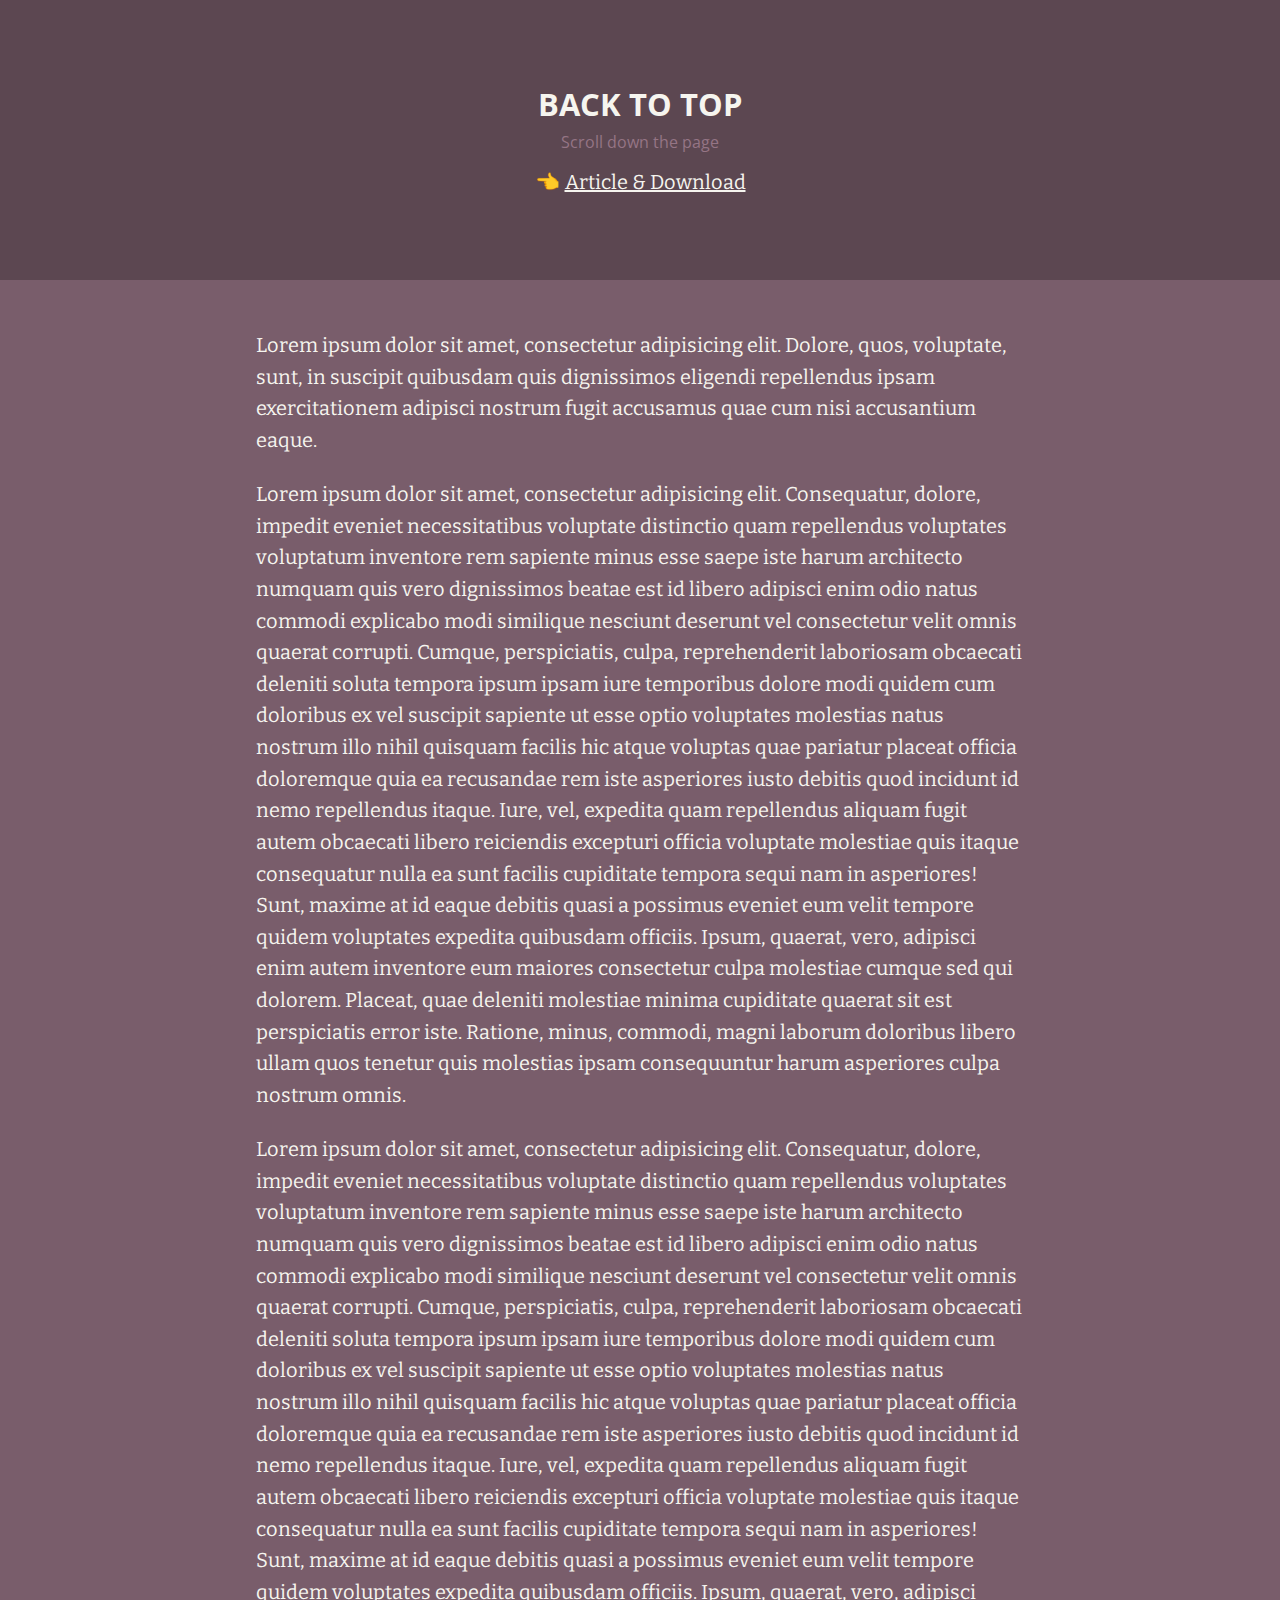
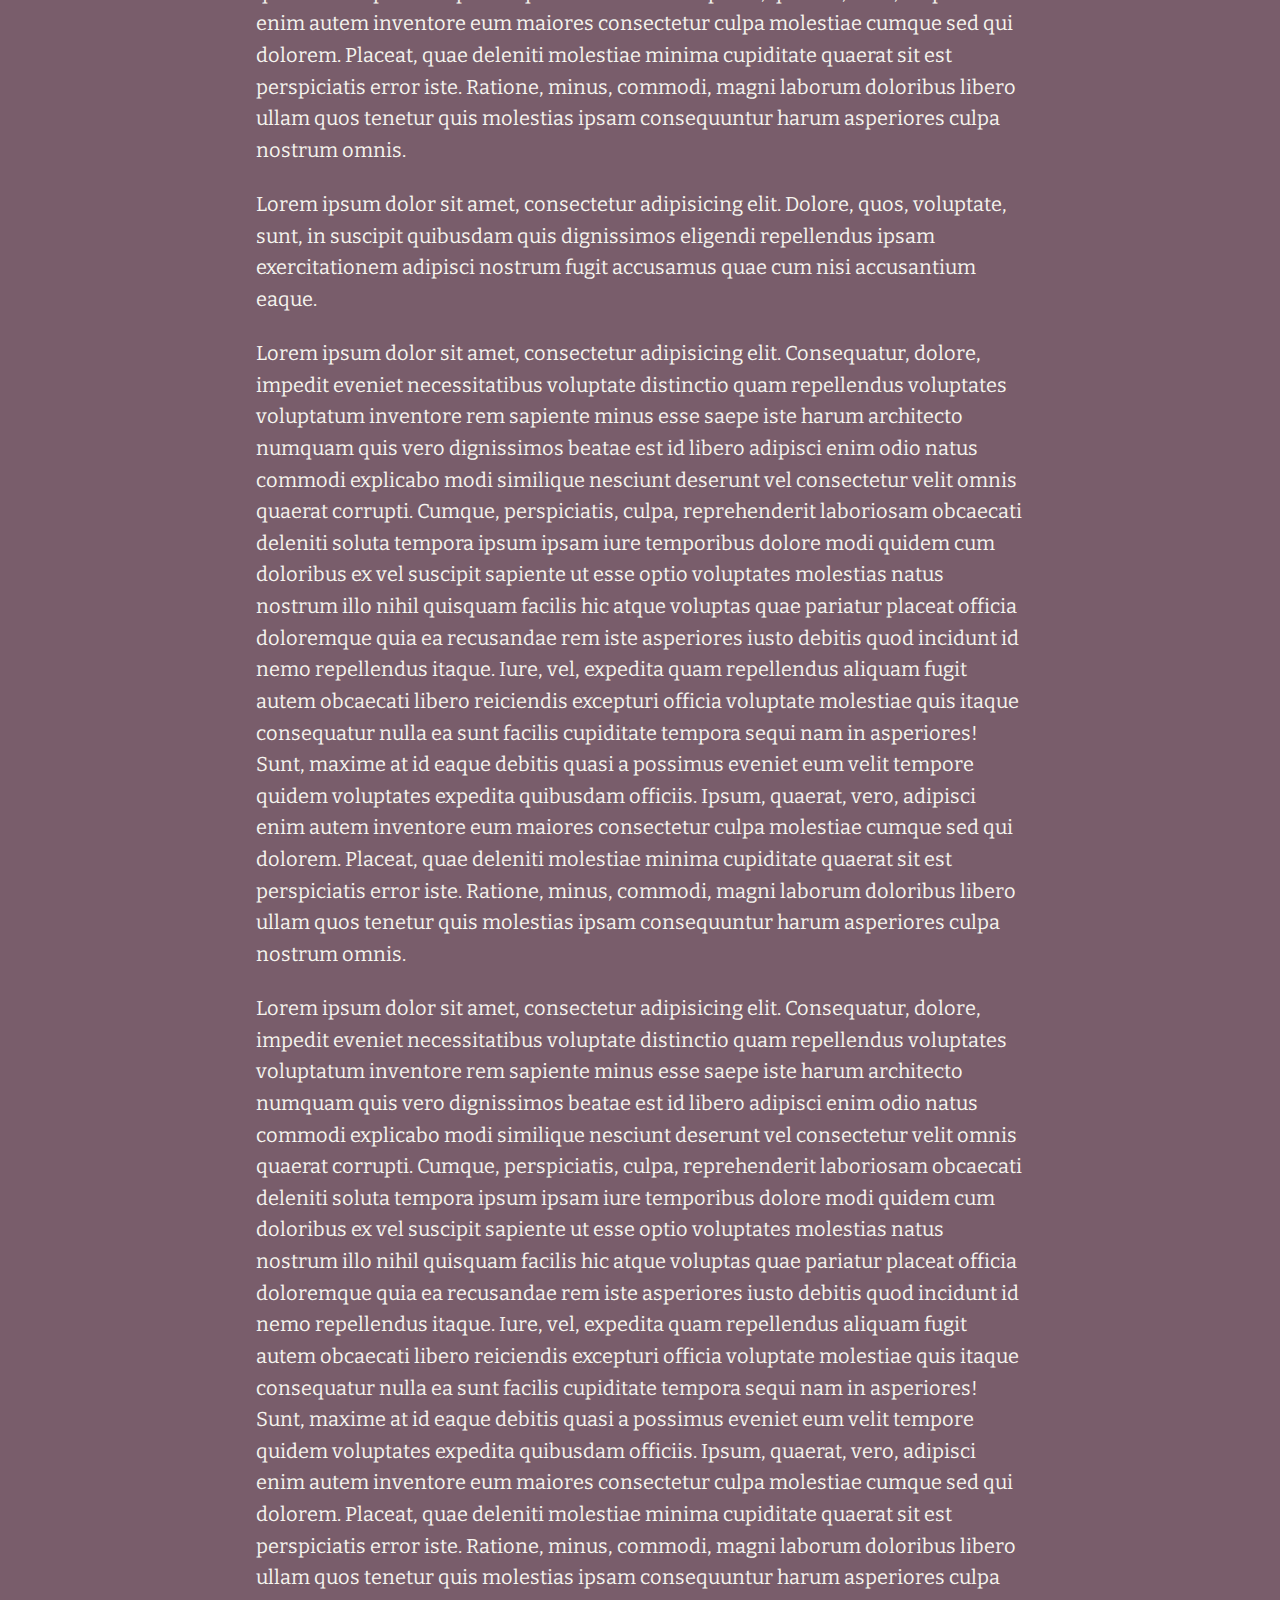
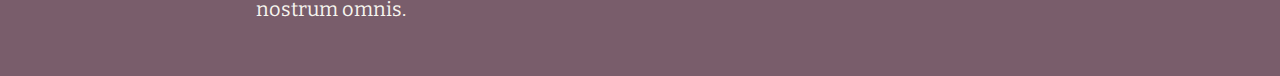
<file: about-page/js/back-to-top/index.html>
<!doctype html>
<html lang="en">
<head>
  <meta charset="UTF-8">
  <meta name="viewport" content="width=device-width, initial-scale=1">
  <script>document.getElementsByTagName("html")[0].className += " js";</script>
  <link rel="stylesheet" href="assets/css/style.css">
  <title>Back To Top | CodyHouse</title>
</head>
<body>
	<header class="cd-main-header text-center flex flex-column flex-center">
    <h1 class="text-lg">Back to top</h1>
    <p class="text-sm margin-top-xxs margin-bottom-sm">Scroll down the page</p>
    <p class="cd-article-link">👈 <a class="color-inherit" href="https://codyhouse.co/gem/back-to-top">Article &amp; Download</a></p>
  </header>

	<main class="cd-main-content container max-width-sm margin-top-lg margin-bottom-lg">
    <article class="article text-component">
      <p>
        Lorem ipsum dolor sit amet, consectetur adipisicing elit. Dolore, quos, voluptate, sunt, in suscipit quibusdam quis dignissimos eligendi repellendus ipsam exercitationem adipisci nostrum fugit accusamus quae cum nisi accusantium eaque.
      </p>
  
      <p>
        Lorem ipsum dolor sit amet, consectetur adipisicing elit. Consequatur, dolore, impedit eveniet necessitatibus voluptate distinctio quam repellendus voluptates voluptatum inventore rem sapiente minus esse saepe iste harum architecto numquam quis vero dignissimos beatae est id libero adipisci enim odio natus commodi explicabo modi similique nesciunt deserunt vel consectetur velit omnis quaerat corrupti. Cumque, perspiciatis, culpa, reprehenderit laboriosam obcaecati deleniti soluta tempora ipsum ipsam iure temporibus dolore modi quidem cum doloribus ex vel suscipit sapiente ut esse optio voluptates molestias natus nostrum illo nihil quisquam facilis hic atque voluptas quae pariatur placeat officia doloremque quia ea recusandae rem iste asperiores iusto debitis quod incidunt id nemo repellendus itaque. Iure, vel, expedita quam repellendus aliquam fugit autem obcaecati libero reiciendis excepturi officia voluptate molestiae quis itaque consequatur nulla ea sunt facilis cupiditate tempora sequi nam in asperiores! Sunt, maxime at id eaque debitis quasi a possimus eveniet eum velit tempore quidem voluptates expedita quibusdam officiis. Ipsum, quaerat, vero, adipisci enim autem inventore eum maiores consectetur culpa molestiae cumque sed qui dolorem. Placeat, quae deleniti molestiae minima cupiditate quaerat sit est perspiciatis error iste. Ratione, minus, commodi, magni laborum doloribus libero ullam quos tenetur quis molestias ipsam consequuntur harum asperiores culpa nostrum omnis.
      </p>
  
      <p>
        Lorem ipsum dolor sit amet, consectetur adipisicing elit. Consequatur, dolore, impedit eveniet necessitatibus voluptate distinctio quam repellendus voluptates voluptatum inventore rem sapiente minus esse saepe iste harum architecto numquam quis vero dignissimos beatae est id libero adipisci enim odio natus commodi explicabo modi similique nesciunt deserunt vel consectetur velit omnis quaerat corrupti. Cumque, perspiciatis, culpa, reprehenderit laboriosam obcaecati deleniti soluta tempora ipsum ipsam iure temporibus dolore modi quidem cum doloribus ex vel suscipit sapiente ut esse optio voluptates molestias natus nostrum illo nihil quisquam facilis hic atque voluptas quae pariatur placeat officia doloremque quia ea recusandae rem iste asperiores iusto debitis quod incidunt id nemo repellendus itaque. Iure, vel, expedita quam repellendus aliquam fugit autem obcaecati libero reiciendis excepturi officia voluptate molestiae quis itaque consequatur nulla ea sunt facilis cupiditate tempora sequi nam in asperiores! Sunt, maxime at id eaque debitis quasi a possimus eveniet eum velit tempore quidem voluptates expedita quibusdam officiis. Ipsum, quaerat, vero, adipisci enim autem inventore eum maiores consectetur culpa molestiae cumque sed qui dolorem. Placeat, quae deleniti molestiae minima cupiditate quaerat sit est perspiciatis error iste. Ratione, minus, commodi, magni laborum doloribus libero ullam quos tenetur quis molestias ipsam consequuntur harum asperiores culpa nostrum omnis.
      </p>
  
      <p>
        Lorem ipsum dolor sit amet, consectetur adipisicing elit. Dolore, quos, voluptate, sunt, in suscipit quibusdam quis dignissimos eligendi repellendus ipsam exercitationem adipisci nostrum fugit accusamus quae cum nisi accusantium eaque.
      </p>
  
      <p>
        Lorem ipsum dolor sit amet, consectetur adipisicing elit. Consequatur, dolore, impedit eveniet necessitatibus voluptate distinctio quam repellendus voluptates voluptatum inventore rem sapiente minus esse saepe iste harum architecto numquam quis vero dignissimos beatae est id libero adipisci enim odio natus commodi explicabo modi similique nesciunt deserunt vel consectetur velit omnis quaerat corrupti. Cumque, perspiciatis, culpa, reprehenderit laboriosam obcaecati deleniti soluta tempora ipsum ipsam iure temporibus dolore modi quidem cum doloribus ex vel suscipit sapiente ut esse optio voluptates molestias natus nostrum illo nihil quisquam facilis hic atque voluptas quae pariatur placeat officia doloremque quia ea recusandae rem iste asperiores iusto debitis quod incidunt id nemo repellendus itaque. Iure, vel, expedita quam repellendus aliquam fugit autem obcaecati libero reiciendis excepturi officia voluptate molestiae quis itaque consequatur nulla ea sunt facilis cupiditate tempora sequi nam in asperiores! Sunt, maxime at id eaque debitis quasi a possimus eveniet eum velit tempore quidem voluptates expedita quibusdam officiis. Ipsum, quaerat, vero, adipisci enim autem inventore eum maiores consectetur culpa molestiae cumque sed qui dolorem. Placeat, quae deleniti molestiae minima cupiditate quaerat sit est perspiciatis error iste. Ratione, minus, commodi, magni laborum doloribus libero ullam quos tenetur quis molestias ipsam consequuntur harum asperiores culpa nostrum omnis.
      </p>
  
      <p>
        Lorem ipsum dolor sit amet, consectetur adipisicing elit. Consequatur, dolore, impedit eveniet necessitatibus voluptate distinctio quam repellendus voluptates voluptatum inventore rem sapiente minus esse saepe iste harum architecto numquam quis vero dignissimos beatae est id libero adipisci enim odio natus commodi explicabo modi similique nesciunt deserunt vel consectetur velit omnis quaerat corrupti. Cumque, perspiciatis, culpa, reprehenderit laboriosam obcaecati deleniti soluta tempora ipsum ipsam iure temporibus dolore modi quidem cum doloribus ex vel suscipit sapiente ut esse optio voluptates molestias natus nostrum illo nihil quisquam facilis hic atque voluptas quae pariatur placeat officia doloremque quia ea recusandae rem iste asperiores iusto debitis quod incidunt id nemo repellendus itaque. Iure, vel, expedita quam repellendus aliquam fugit autem obcaecati libero reiciendis excepturi officia voluptate molestiae quis itaque consequatur nulla ea sunt facilis cupiditate tempora sequi nam in asperiores! Sunt, maxime at id eaque debitis quasi a possimus eveniet eum velit tempore quidem voluptates expedita quibusdam officiis. Ipsum, quaerat, vero, adipisci enim autem inventore eum maiores consectetur culpa molestiae cumque sed qui dolorem. Placeat, quae deleniti molestiae minima cupiditate quaerat sit est perspiciatis error iste. Ratione, minus, commodi, magni laborum doloribus libero ullam quos tenetur quis molestias ipsam consequuntur harum asperiores culpa nostrum omnis.
      </p>
    </article>
	</main>
	
	<a href="#" class="cd-top text-replace js-cd-top">Top</a>
	<script src="assets/js/util.js"></script> <!-- util functions included in the CodyHouse framework -->
  <script src="assets/js/main.js"></script>
</body>
</html>
</file>
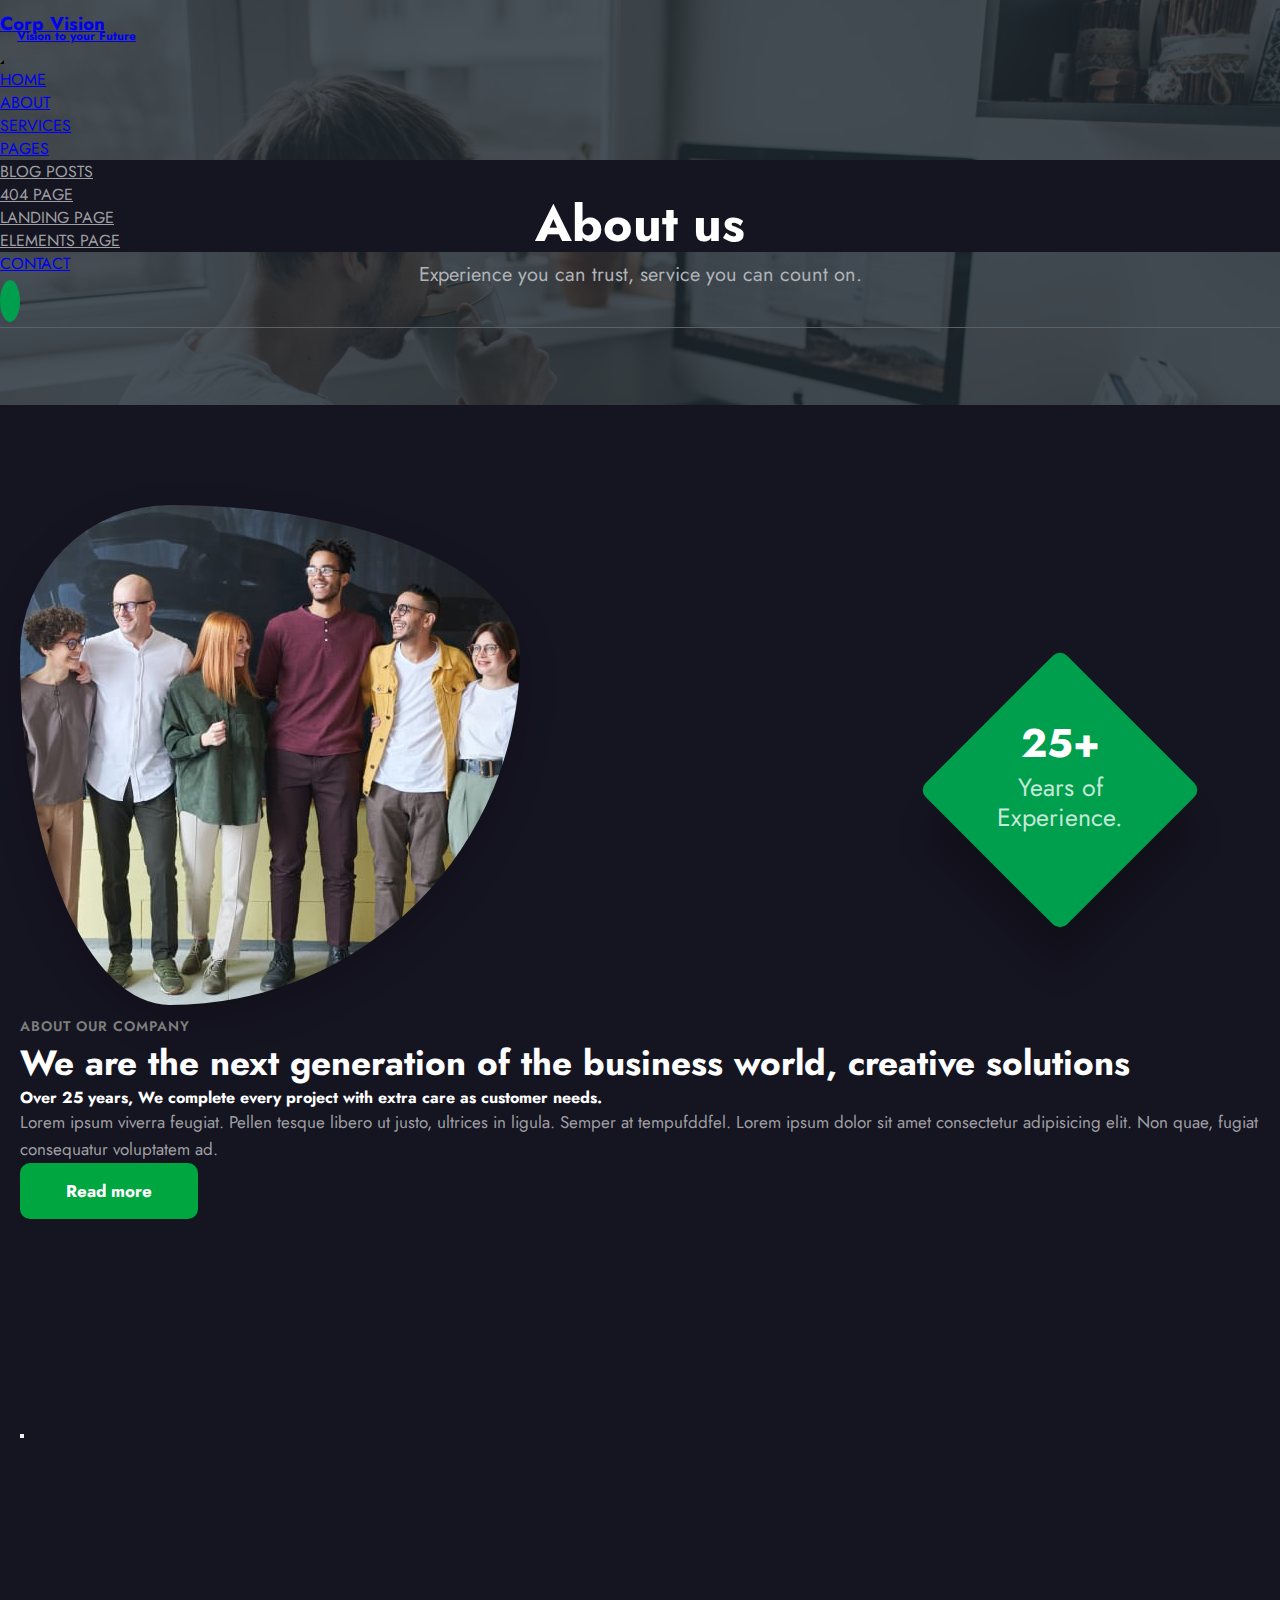
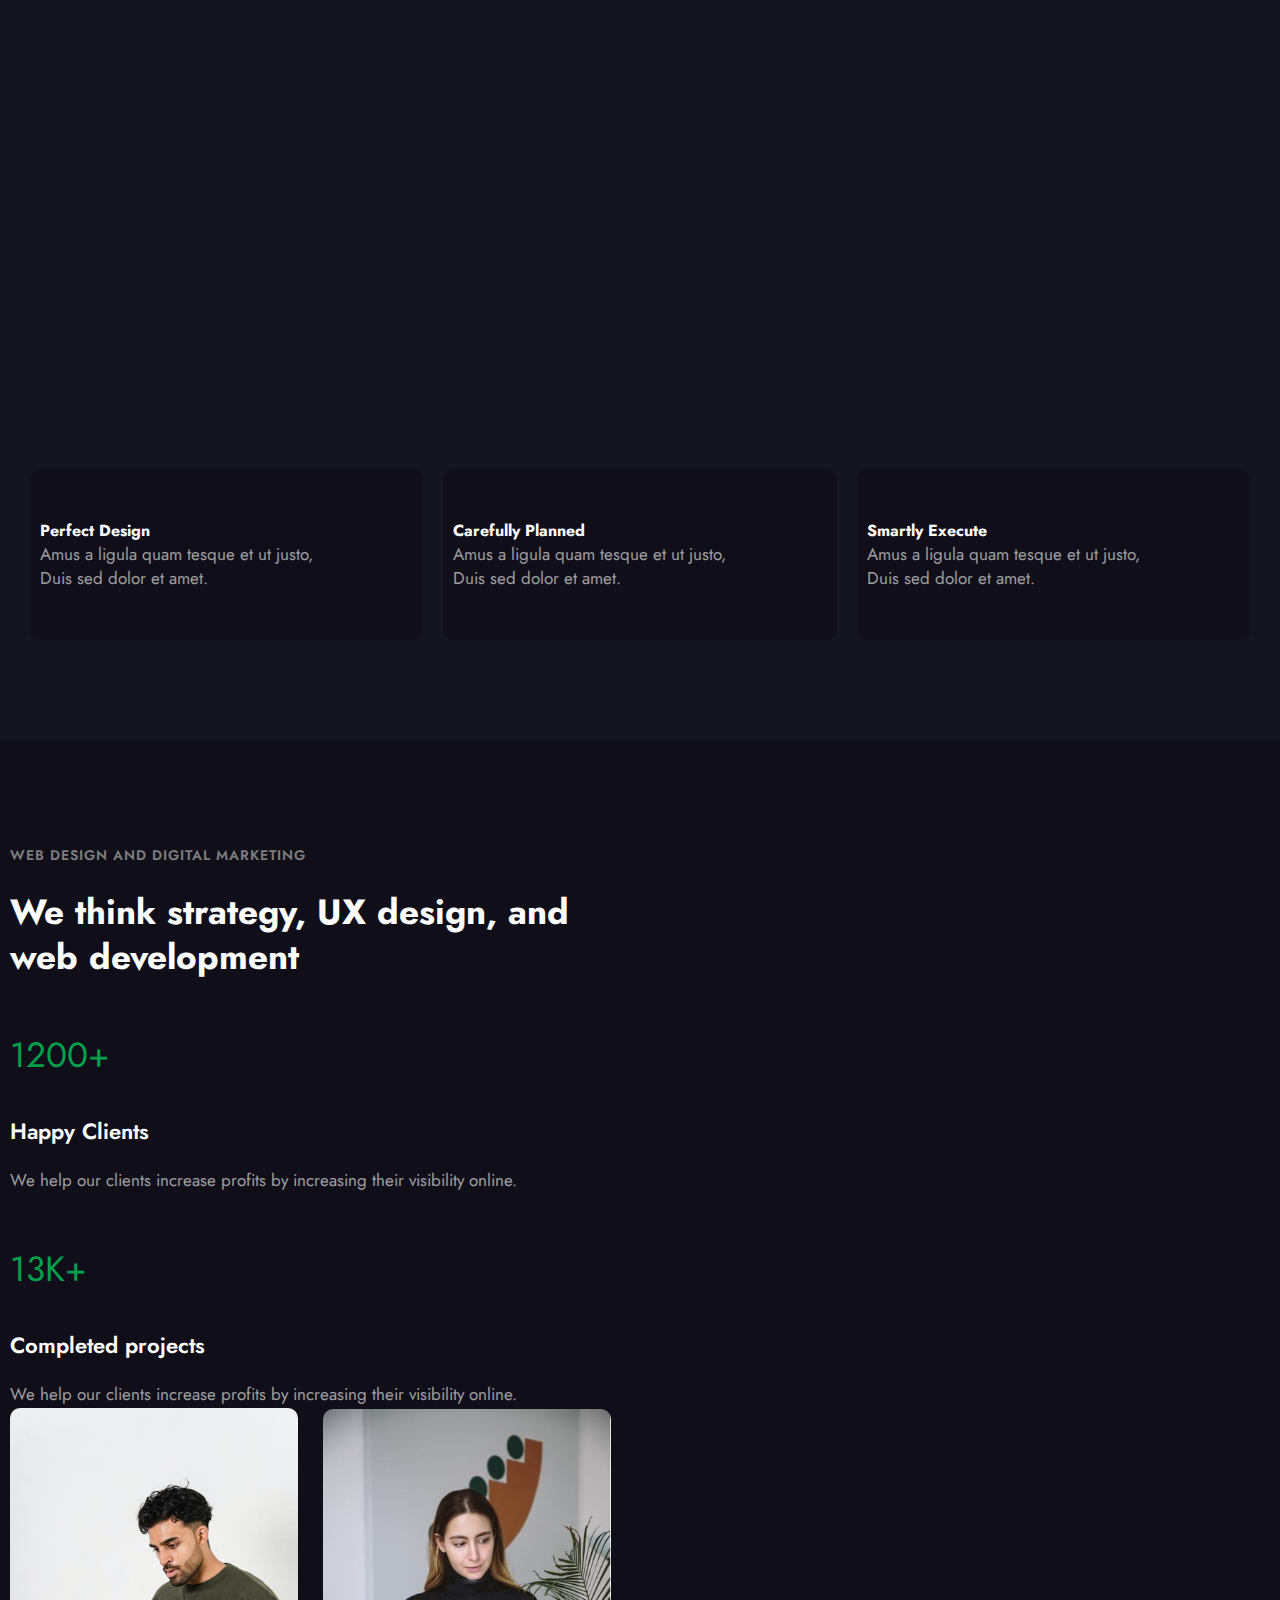
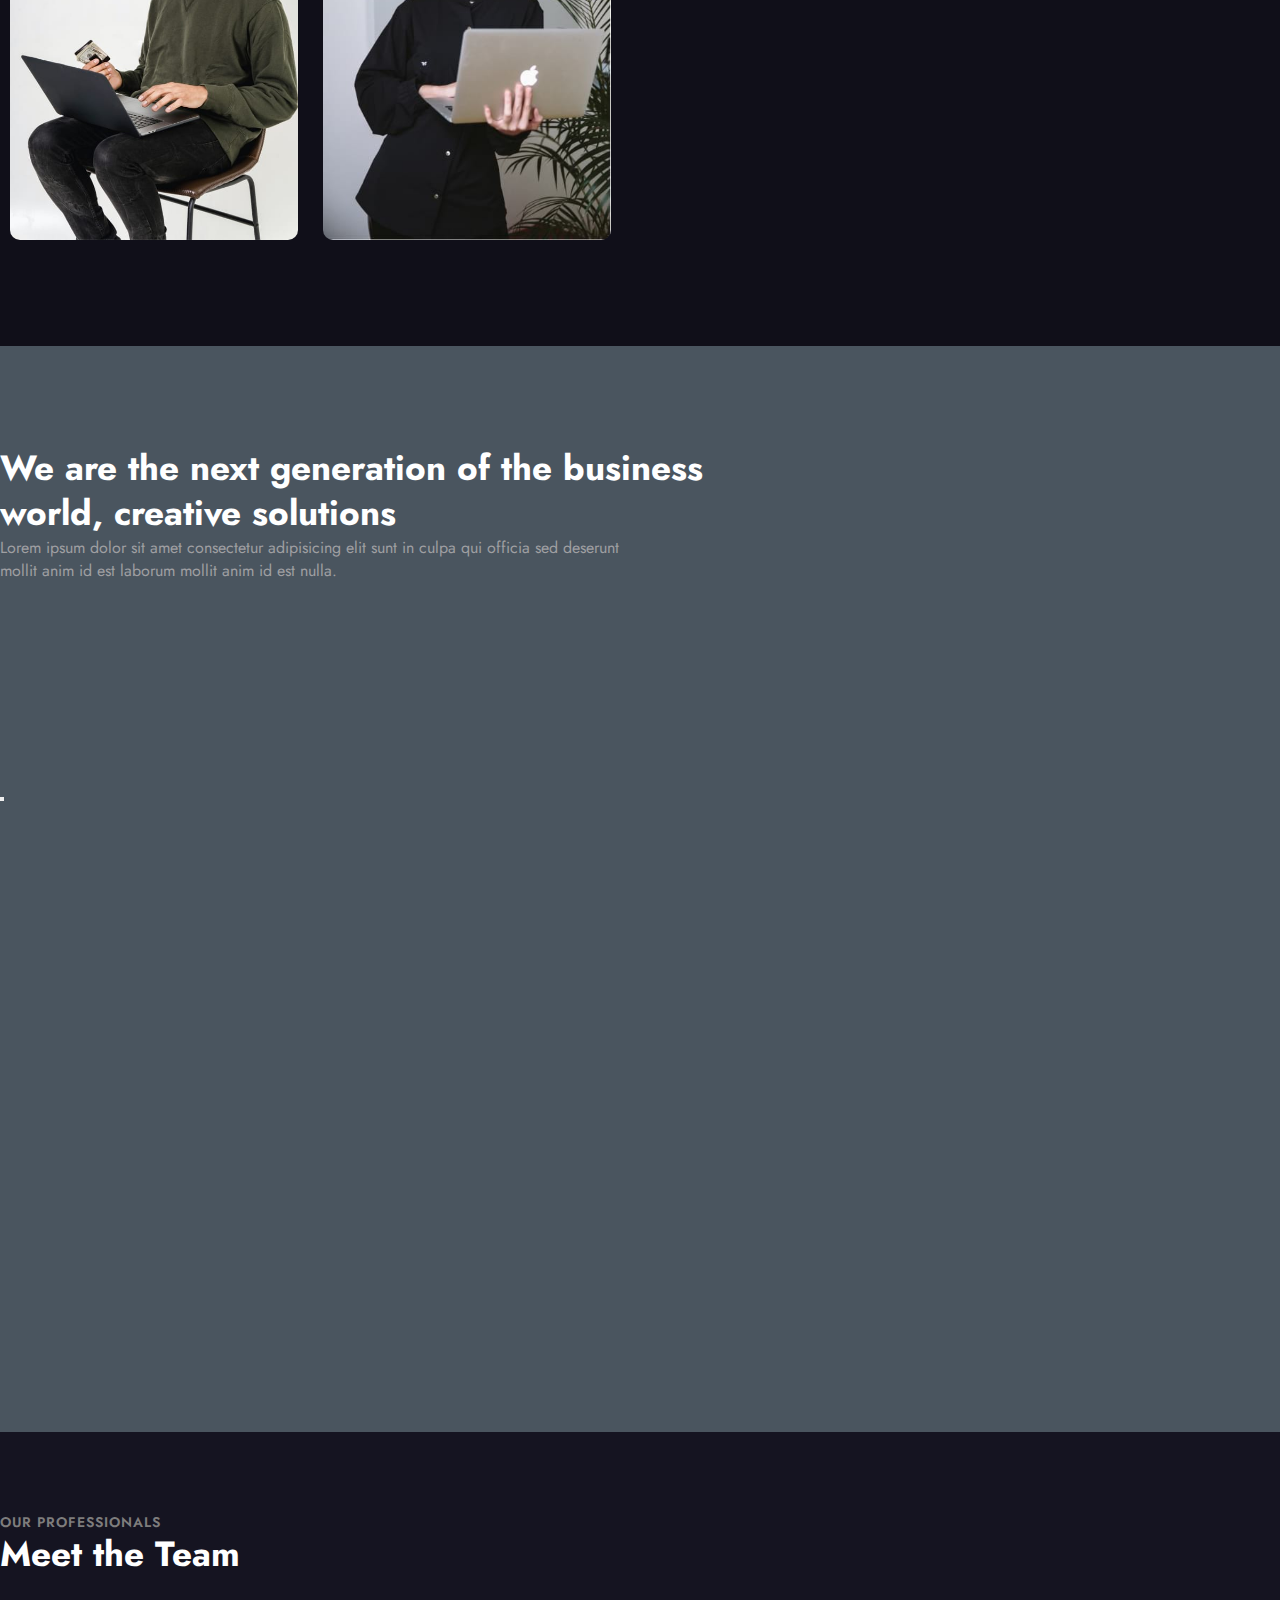
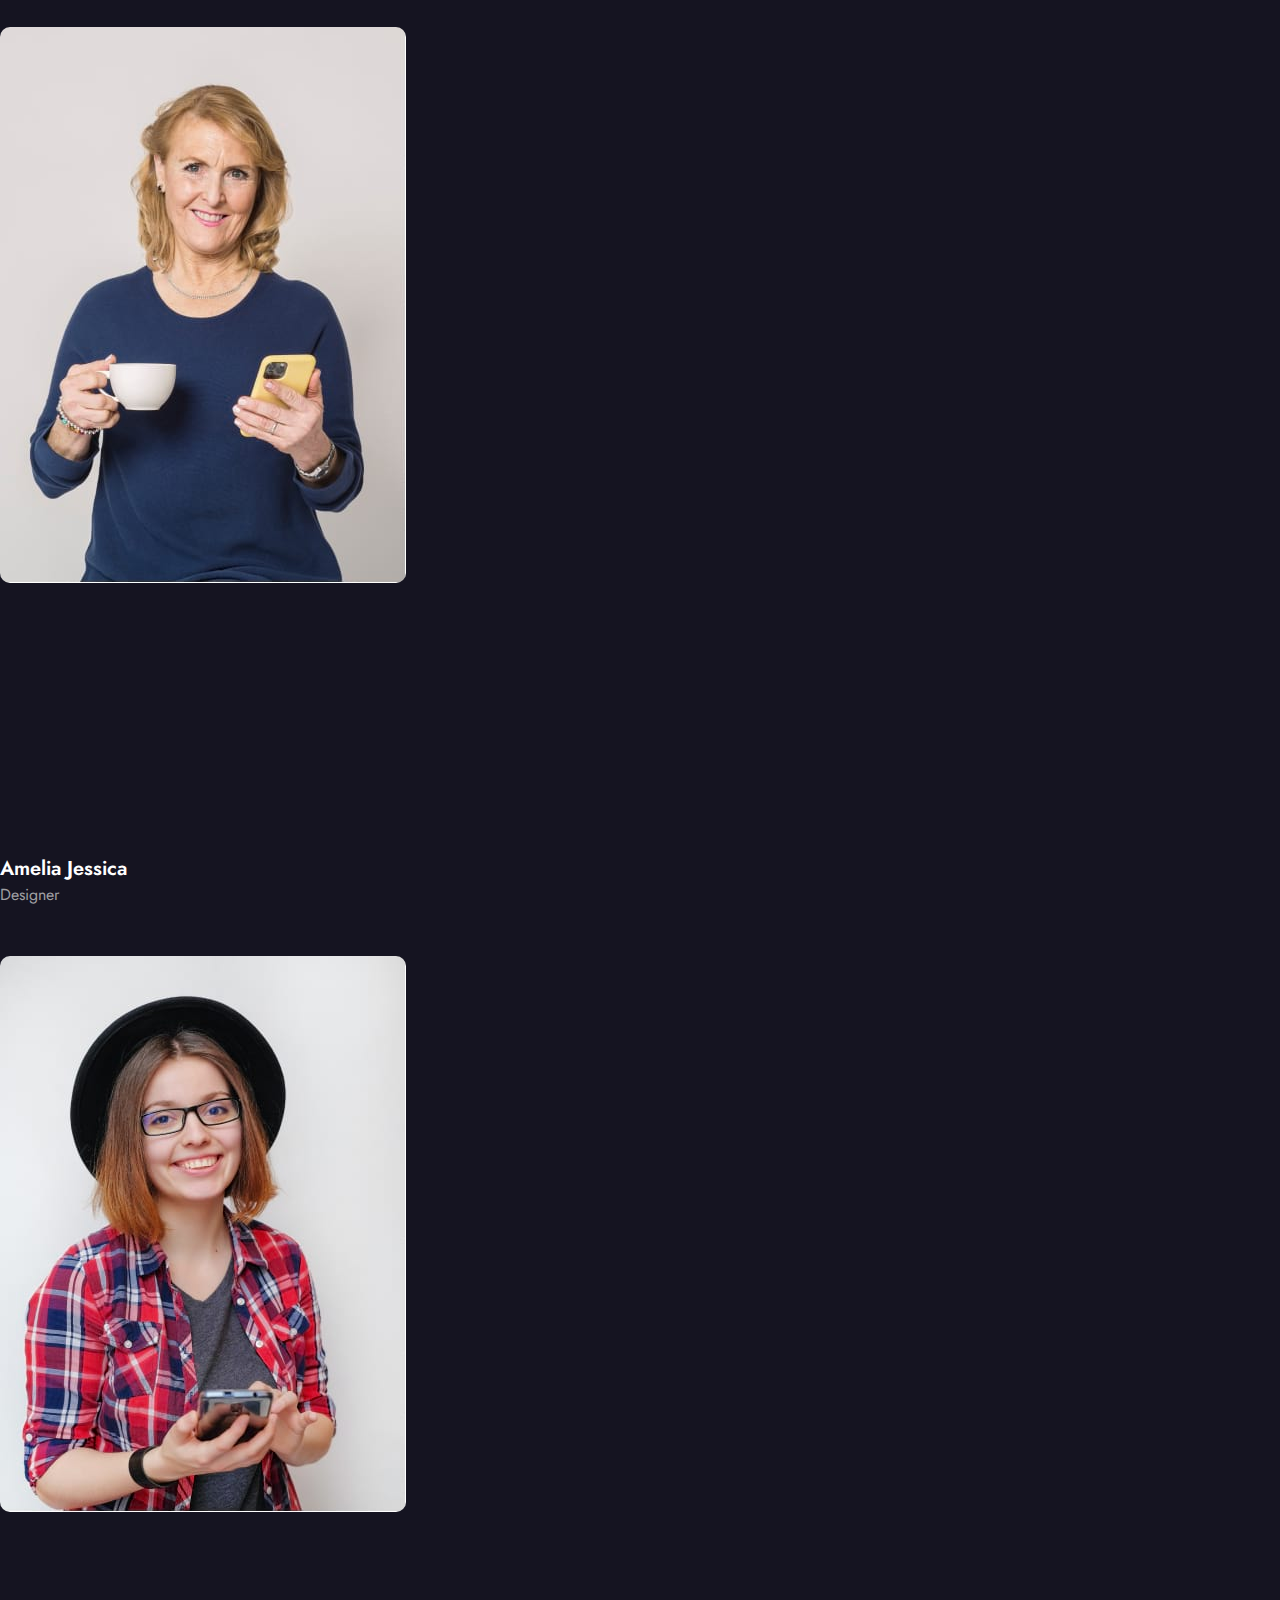
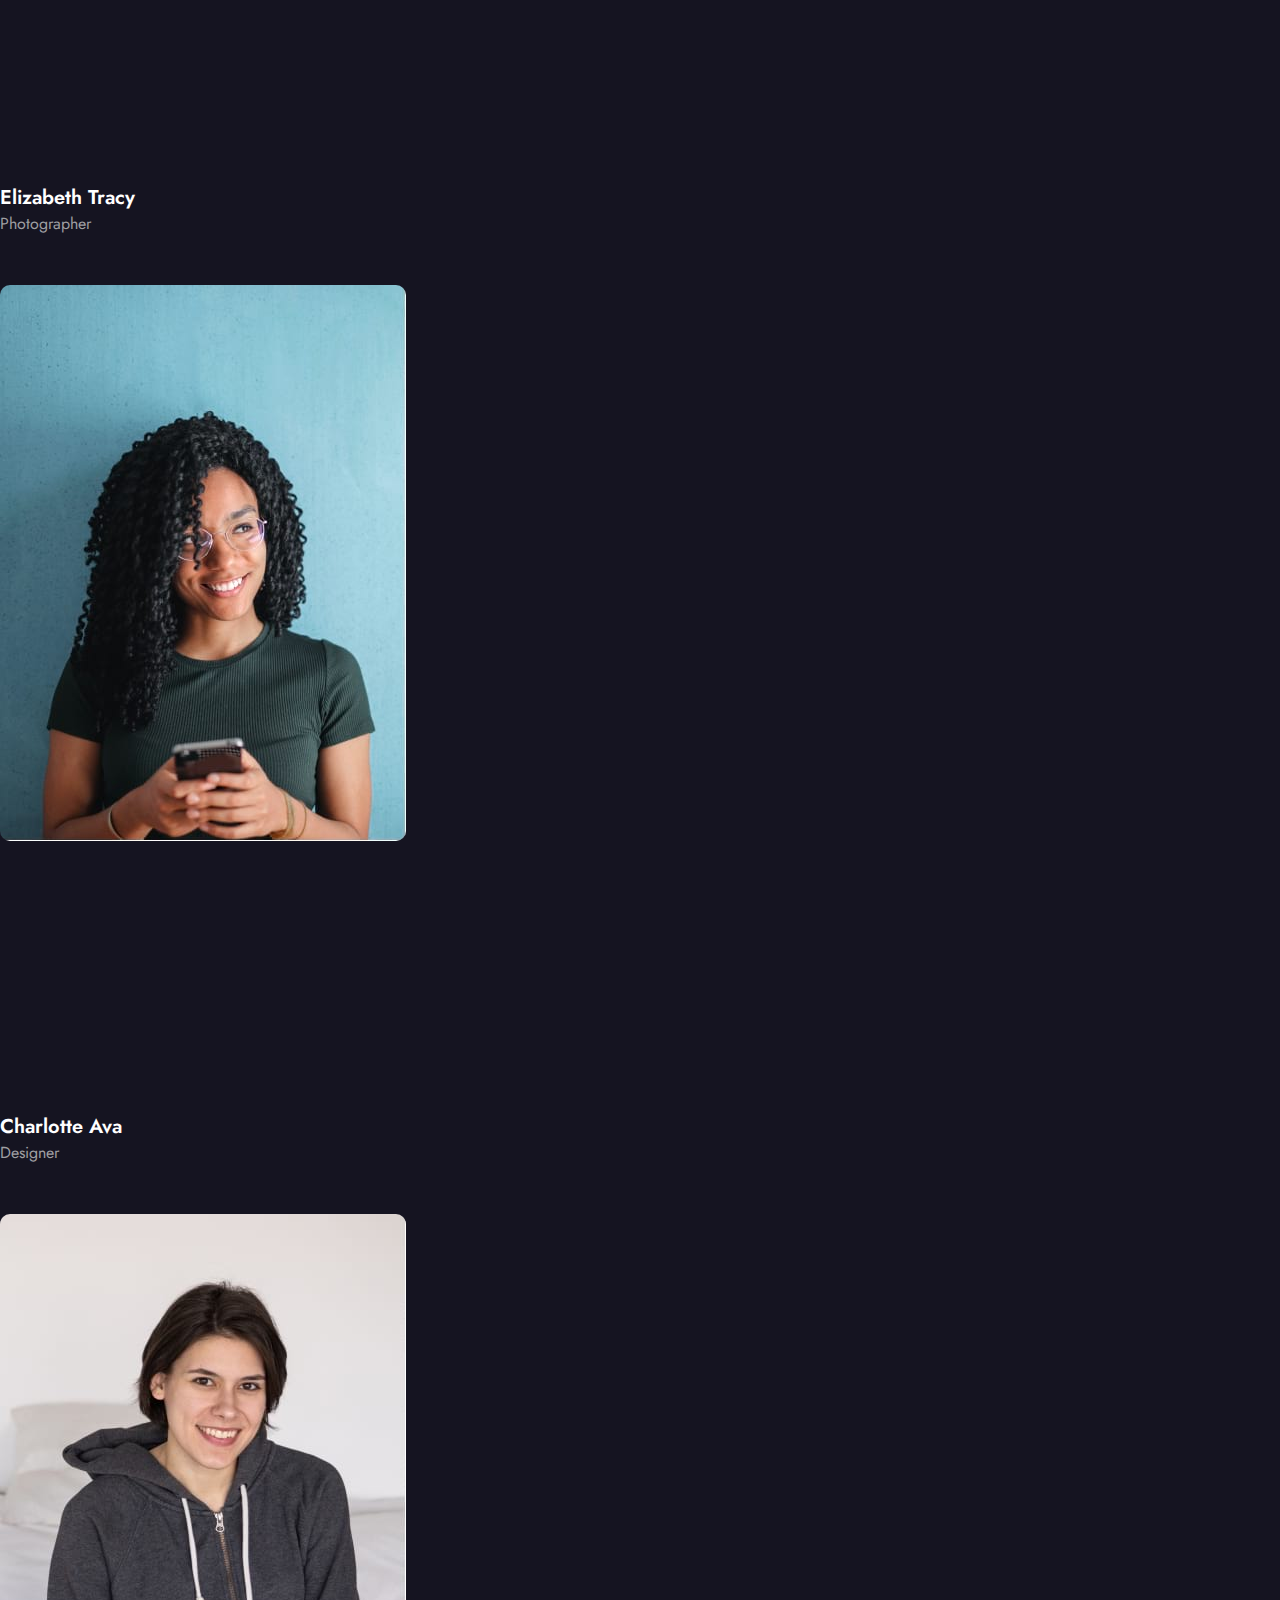
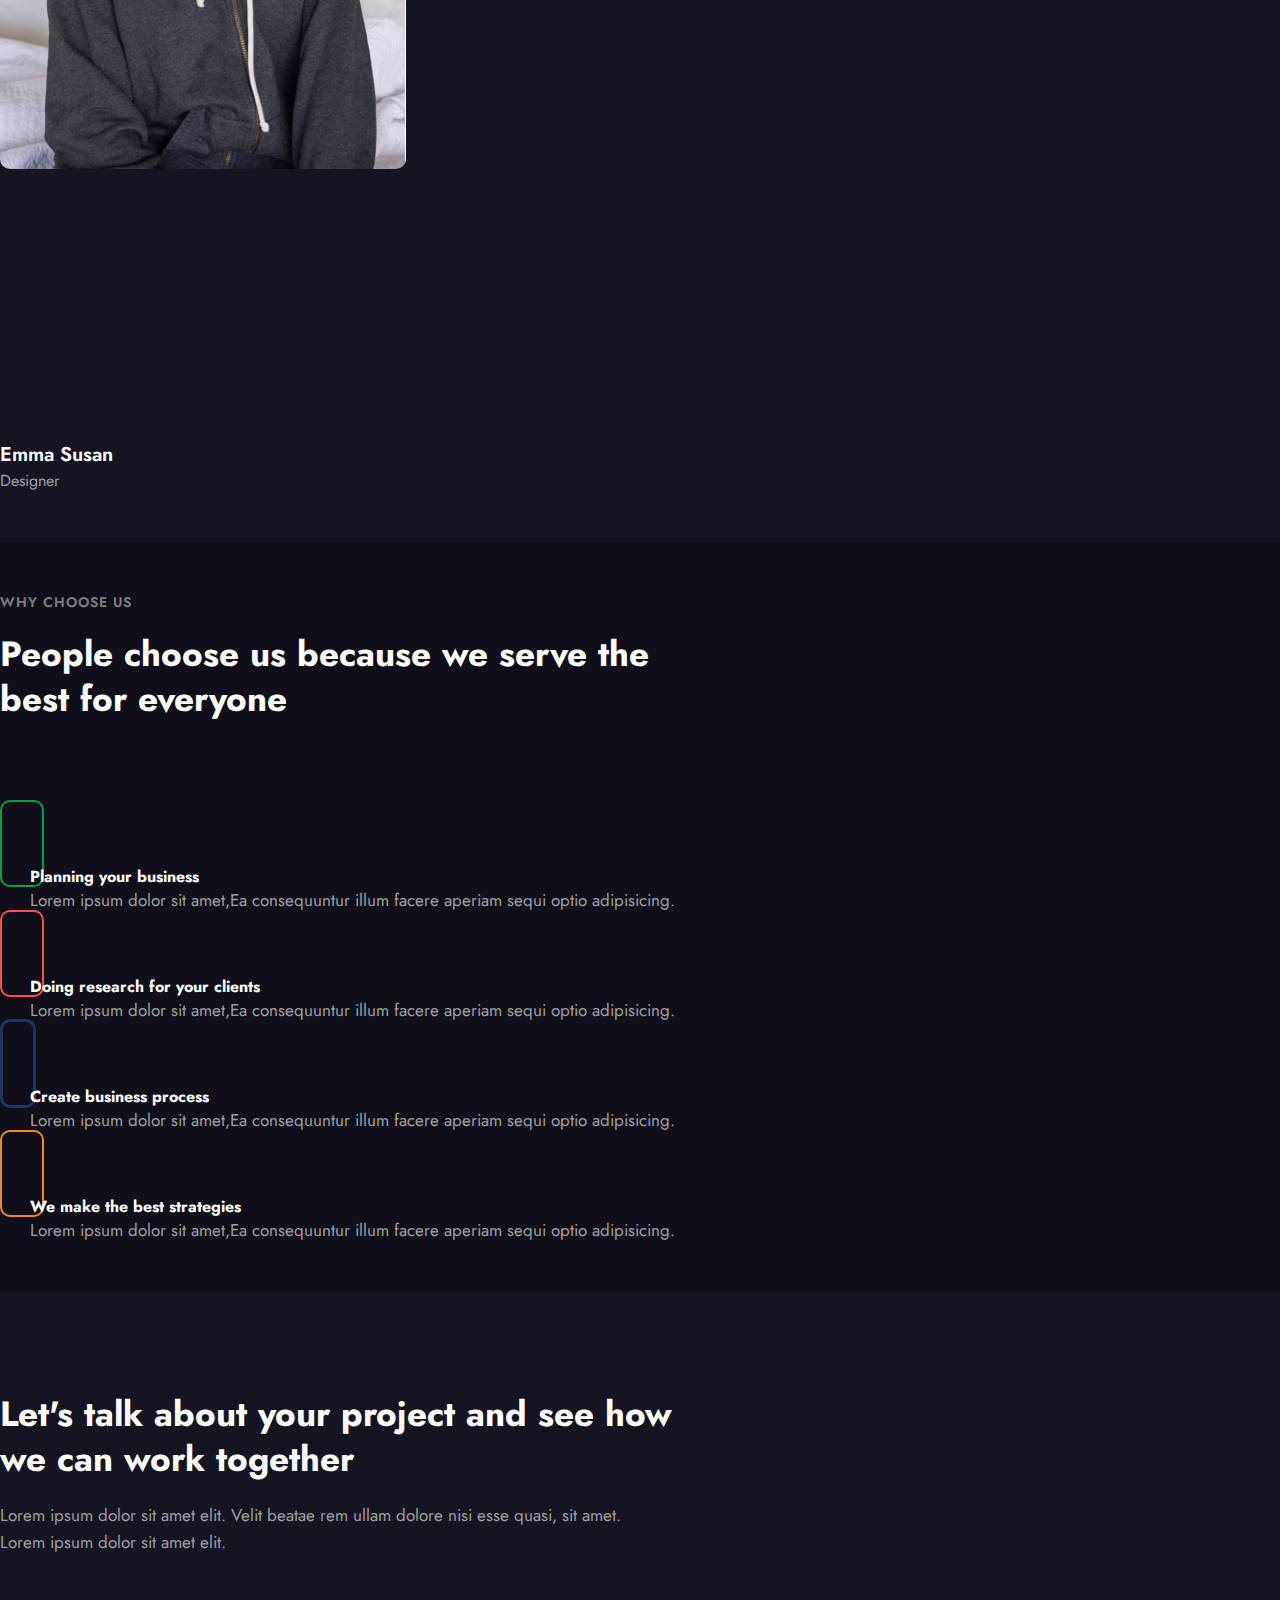
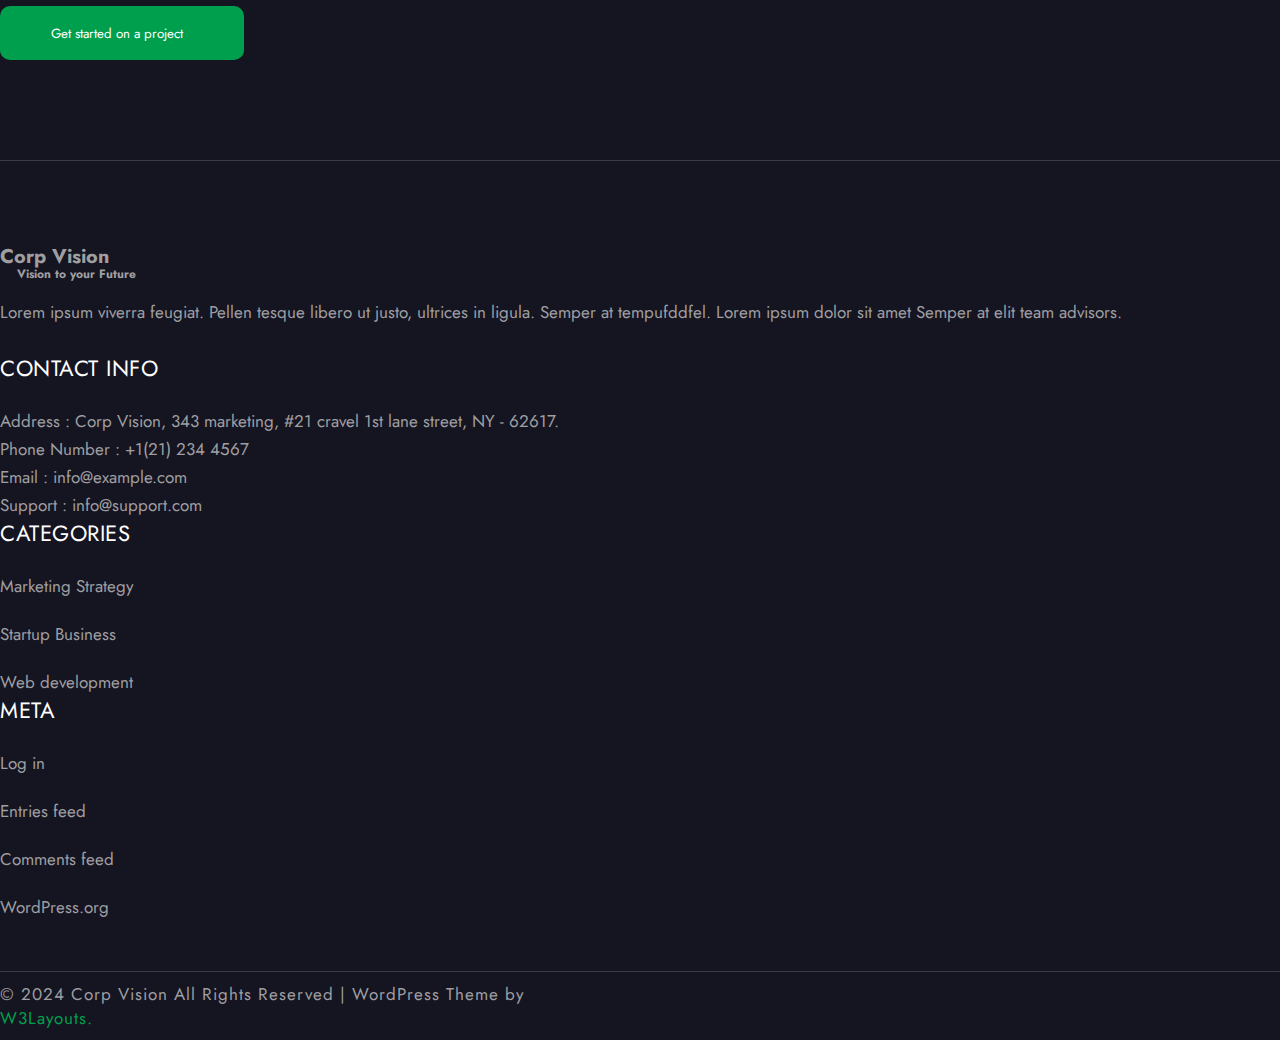
<file: about-page/about.html>
<!DOCTYPE html>
<html lang="en">
  <head>
    <title>About page - Corp Vision</title>
    <!-- Required meta tags -->
    <meta charset="utf-8" />
    <meta
      name="viewport"
      content="width=device-width, initial-scale=1, shrink-to-fit=no"
    />
    <link
      rel="shortcut icon"
      href="./img/w3schools-logo-icon.png"
      type="image/x-icon"
    />
    <!-- Bootstrap CSS v5.2.1 -->
    <link
      href="https://cdn.jsdelivr.net/npm/bootstrap@5.3.2/dist/css/bootstrap.min.css"
      rel="stylesheet"
      integrity="sha384-T3c6CoIi6uLrA9TneNEoa7RxnatzjcDSCmG1MXxSR1GAsXEV/Dwwykc2MPK8M2HN"
      crossorigin="anonymous"
    />

    <!-- FontAwesome 6.2.0 CSS -->
    <link
      rel="stylesheet"
      href="https://cdnjs.cloudflare.com/ajax/libs/font-awesome/6.2.0/css/all.min.css"
      integrity="sha512-xh6O/CkQoPOWDdYTDqeRdPCVd1SpvCA9XXcUnZS2FmJNp1coAFzvtCN9BmamE+4aHK8yyUHUSCcJHgXloTyT2A=="
      crossorigin="anonymous"
      referrerpolicy="no-referrer"
    />

    <!-- font -->
    <link rel="preconnect" href="https://fonts.googleapis.com" />
    <link rel="preconnect" href="https://fonts.gstatic.com" crossorigin />
    <link
      href="https://fonts.googleapis.com/css2?family=Jost:ital,wght@0,100..900;1,100..900&display=swap"
      rel="stylesheet"
    />
    <!-- css -->
    <link rel="stylesheet" href="./css/style.css" />
  </head>
  <body>
    <!-- <body> -->
    <header class="fixed-top nav-fixed" id="navbar">
      <div class="container">
        <nav class="navbar navbar-expand-lg navbar-dark stroke">
          <div class="container-fluid">
            <div class="nav_logo">
              <a class="navbar-brand" href="#"
                ><i class="fa-solid fa-align-right d-inline-block"></i>
                <div class="d-inline-block">
                  <h3 class="fw-bold text-light">Corp Vision</h3>
                  <p class="text-light">Vision to your Future</p>
                </div>
              </a>
            </div>
            <button
              id="navbar-toggle"
              class="navbar-toggler"
              type="button"
              data-bs-toggle="collapse"
              data-bs-target="#navbarNav"
              aria-controls="navbarNav"
              aria-expanded="false"
              aria-label="Toggle Navigation"
              style="background-color: #009f4d"
            >
              <span class="navbar-toggler-icon"></span>
            </button>
            <div class="collapse navbar-collapse navbar_content" id="navbarNav">
              <ul class="navbar-nav mx-lg-auto fw-bold">
                <li class="nav-item">
                  <a class="nav-link" aria-current="page" href="#">HOME</a>
                </li>
                <li class="nav-item">
                  <a
                    class="nav-link active"
                    id="currentPage"
                    aria-current="page"
                    href="#"
                    >ABOUT</a
                  >
                </li>
                <li class="nav-item">
                  <a class="nav-link" aria-current="page" href="#">SERVICES</a>
                </li>
                <li class="nav-item dropdown">
                  <a
                    class="nav-link dropdown-toggle"
                    href="#"
                    role="button"
                    data-bs-toggle="dropdown"
                    aria-expanded="false"
                  >
                    PAGES
                  </a>
                  <ul class="dropdown-menu">
                    <li>
                      <a class="dropdown-item fw-bold" href="#">BLOG POSTS</a>
                    </li>
                    <li>
                      <a
                        class="dropdown-item fw-bold"
                        href="./../error-page/error.html"
                        >404 PAGE</a
                      >
                    </li>
                    <li>
                      <a class="dropdown-item fw-bold" href="#">LANDING PAGE</a>
                    </li>
                    <li>
                      <a class="dropdown-item fw-bold" href="#"
                        >ELEMENTS PAGE</a
                      >
                    </li>
                  </ul>
                </li>
                <li class="nav-item">
                  <a class="nav-link" aria-current="page" href="#">CONTACT</a>
                </li>
              </ul>
              <div class="justify-content-end header_btn" id="navbarBtn">
                <a href="#"
                  ><i class="fa-solid fa-magnifying-glass search_btn"></i
                ></a>
                <a href="#"><i class="fa-solid fa-sun"></i></a>
              </div>
            </div>
          </div>
        </nav>
      </div>
    </header>
    <!-- about -->
    <section class="about">
      <div class="about_overlay"></div>
      <div class="container">
        <h1>About us</h1>
        <p>Experience you can trust, service you can count on.</p>
      </div>
    </section>

    <!-- company -->
    <section class="company" id="company">
      <div class="container">
        <div class="d-flex justify-content-between row">
          <div class="company_bg col-lg-6 position-relative">
            <div class="position-relative">
              <img src="./img/about2.jpg" class="img-fluid" />
            </div>
            <div class="bg_shape"></div>
            <div class="company_box">
              <div class="box_info">
                <h3 class="box_title">25+</h3>
                <p>
                  Years of <br />
                  Experience.
                </p>
              </div>
            </div>
          </div>
          <div class="company_title col-lg-6">
            <h3 class="mb-1">ABOUT OUR COMPANY</h3>
            <h1>
              We are the next generation of the business world, creative
              solutions
            </h1>
            <h4 class="mt-4">
              Over 25 years, We complete every project with extra care as
              customer needs.
            </h4>
            <p class="mt-4">
              Lorem ipsum viverra feugiat. Pellen tesque libero ut justo,
              ultrices in ligula. Semper at tempufddfel. Lorem ipsum dolor sit
              amet consectetur adipisicing elit. Non quae, fugiat consequatur
              voluptatem ad.
            </p>
            <a class="mt-md-5 mt-4 mr-md-4 mr-3" href="#"
              ><button class="btn">Read more</button></a
            >
            <a
              class="popup-with-zoom-anim play-view text-center"
              data-bs-target="#myModal"
              data-bs-toggle="modal"
              href="#company"
              ><i class="fa-regular fa-circle-play"></i
            ></a>
            <div
              class="modal fade"
              id="myModal"
              tabindex="-1"
              role="dialog"
              aria-hidden="true"
            >
              <div
                class="modal-dialog d-flex justify-content-center"
                style="margin-top: 200px"
              >
                <div class="modal-content">
                  <div class="modal-header">
                    <button
                      type="button"
                      class="btn-close"
                      data-bs-dismiss="modal"
                      aria-hidden="true"
                    ></button>
                  </div>
                  <div class="modal-body">
                    <iframe
                      src="https://www.youtube.com/embed/2N247cY2bEw?si=abFEcSLwE7ydUk1W"
                      title="YouTube video player"
                      frameborder="0"
                      allow="accelerometer; autoplay; clipboard-write; encrypted-media; gyroscope; picture-in-picture; web-share"
                      referrerpolicy="strict-origin-when-cross-origin"
                      allowfullscreen
                    ></iframe>
                  </div>
                </div>
              </div>
            </div>
          </div>
        </div>
        <div class="company_content">
          <div class="company_item row mt-lg-0 mt-4">
            <div class="item_icon d-inline-block">
              <i class="fa-brands fa-xing"></i>
            </div>
            <div class="item_title d-inline-block">
              <h4><a href="#">Perfect Design</a></h4>
              <p>
                Amus a ligula quam tesque et ut justo, Duis sed dolor et amet.
              </p>
            </div>
          </div>
          <div class="company_item row mt-lg-0 mt-4">
            <div class="item_icon d-inline-block col-1">
              <i class="fa-regular fa-thumbs-up"></i>
            </div>
            <div class="item_title d-inline-block col-9">
              <h4><a href="#">Carefully Planned</a></h4>
              <p>
                Amus a ligula quam tesque et ut justo, Duis sed dolor et amet.
              </p>
            </div>
          </div>
          <div class="company_item mt-lg-0 mt-4">
            <div class="item_icon d-inline-block col-1">
              <i class="fa-brands fa-angellist"></i>
            </div>
            <div class="item_title d-inline-block col-9">
              <h4><a href="#"> Smartly Execute</a></h4>
              <p>
                Amus a ligula quam tesque et ut justo, Duis sed dolor et amet.
              </p>
            </div>
          </div>
        </div>
      </div>
      <div class="container-fluid"></div>
    </section>

    <!-- design -->
    <section class="design">
      <div class="container">
        <div class="design_content d-flex justify-content-between">
          <div class="design_left">
            <h5>WEB DESIGN AND DIGITAL MARKETING</h5>
            <h3>We think strategy, UX design, and web development</h3>
            <div class="d-flex justify-content-between row">
              <div class="col-6">
                <h2>1200+</h2>
                <h4>Happy Clients</h4>
                <p>
                  We help our clients increase profits by increasing their
                  visibility online.
                </p>
              </div>
              <div class="col-6">
                <h2>13K+</h2>
                <h4>Completed projects</h4>
                <p>
                  We help our clients increase profits by increasing their
                  visibility online.
                </p>
              </div>
            </div>
          </div>
          <div class="design_right d-flex justify-content-center">
            <img src="./img/ab.jpg" />
            <img src="./img/ab2.jpg" />
          </div>
        </div>
      </div>
    </section>

    <!-- business -->
    <section class="business text-center" id="business">
      <div class="container">
        <h2>
          We are the next generation of the business <br />
          world, creative solutions
        </h2>
        <p>
          Lorem ipsum dolor sit amet consectetur adipisicing elit sunt in culpa
          qui officia sed deserunt <br />mollit anim id est laborum mollit anim
          id est nulla.
        </p>
        <a
          class="popup-with-zoom-anim play-view text-center"
          data-bs-target="#myModal"
          data-bs-toggle="modal"
          href="#business"
          ><i class="fa-regular fa-circle-play"></i
        ></a>
        <div
          class="modal fade"
          id="myModal"
          tabindex="-1"
          role="dialog"
          aria-hidden="true"
        >
          <div
            class="modal-dialog d-flex justify-content-center"
            style="margin-top: 200px"
          >
            <div class="modal-content">
              <div class="modal-header">
                <button
                  type="button"
                  class="btn-close"
                  data-bs-dismiss="modal"
                  aria-hidden="true"
                ></button>
              </div>
              <div class="modal-body">
                <iframe
                  src="https://www.youtube.com/embed/2N247cY2bEw?si=abFEcSLwE7ydUk1W"
                  title="YouTube video player"
                  frameborder="0"
                  allow="accelerometer; autoplay; clipboard-write; encrypted-media; gyroscope; picture-in-picture; web-share"
                  referrerpolicy="strict-origin-when-cross-origin"
                  allowfullscreen
                ></iframe>
              </div>
            </div>
          </div>
        </div>
      </div>
    </section>

    <!-- team -->
    <section class="team text-center">
      <div class="container">
        <div class="team_title">
          <h5>OUR PROFESSIONALS</h5>
          <h3>Meet the Team</h3>
        </div>
        <div class="team_content d-flex justify-content-between row">
          <div class="team_item col-3">
            <div class="team_bg position-relative">
              <img src="./img/team1.jpg" class="img-fluid" />
              <div class="team_overlay position-absolute">
                <span>
                  Our web design team will spend time with our digital marketing
                  team.
                </span>
                <div class="team_social">
                  <a href="https://www.facebook.com/w3layouts/"
                    ><i class="fa-brands fa-facebook-f"></i
                  ></a>
                  <a href="https://twitter.com/W3layouts"
                    ><i class="fa-brands fa-twitter"></i
                  ></a>
                  <a href="https://google.com/W3layouts"
                    ><i class="fa-brands fa-google-plus-g"></i
                  ></a>
                  <a href="mailto:team1@mail.com"
                    ><i class="fa-regular fa-envelope"></i
                  ></a>
                </div>
              </div>
            </div>
            <div class="team_info">
              <a href="#"><h4>Amelia Jessica</h4></a>
              <p>Designer</p>
            </div>
          </div>
          <div class="team_item col-3">
            <div class="team_bg position-relative">
              <img src="./img/team2.jpg" class="img-fluid" />
              <div class="team_overlay position-absolute">
                <span>
                  Our web design team will spend time with our digital marketing
                  team.
                </span>
                <div class="team_social">
                  <a href="https://www.facebook.com/w3layouts/"
                    ><i class="fa-brands fa-facebook-f"></i
                  ></a>
                  <a href="https://twitter.com/W3layouts"
                    ><i class="fa-brands fa-twitter"></i
                  ></a>
                  <a href="https://google.com/W3layouts"
                    ><i class="fa-brands fa-google-plus-g"></i
                  ></a>
                  <a href="mailto:team1@mail.com"
                    ><i class="fa-regular fa-envelope"></i
                  ></a>
                </div>
              </div>
            </div>
            <div class="team_info">
              <a href="#"><h4>Elizabeth Tracy</h4></a>
              <p>Photographer</p>
            </div>
          </div>
          <div class="team_item col-3">
            <div class="team_bg position-relative">
              <img src="./img/team3.jpg" class="img-fluid" />
              <div class="team_overlay position-absolute">
                <span>
                  Our web design team will spend time with our digital marketing
                  team.
                </span>
                <div class="team_social">
                  <a href="https://www.facebook.com/w3layouts/"
                    ><i class="fa-brands fa-facebook-f"></i
                  ></a>
                  <a href="https://twitter.com/W3layouts"
                    ><i class="fa-brands fa-twitter"></i
                  ></a>
                  <a href="https://google.com/W3layouts"
                    ><i class="fa-brands fa-google-plus-g"></i
                  ></a>
                  <a href="mailto:team1@mail.com"
                    ><i class="fa-regular fa-envelope"></i
                  ></a>
                </div>
              </div>
            </div>
            <div class="team_info">
              <a href="#"><h4>Charlotte Ava</h4></a>
              <p>Designer</p>
            </div>
          </div>
          <div class="team_item col-3">
            <div class="team_bg position-relative">
              <img src="./img/team4.jpg" class="img-fluid" />
              <div class="team_overlay position-absolute">
                <span>
                  Our web design team will spend time with our digital marketing
                  team.
                </span>
                <div class="team_social">
                  <a href="https://www.facebook.com/w3layouts/"
                    ><i class="fa-brands fa-facebook-f"></i
                  ></a>
                  <a href="https://twitter.com/W3layouts"
                    ><i class="fa-brands fa-twitter"></i
                  ></a>
                  <a href="https://google.com/W3layouts"
                    ><i class="fa-brands fa-google-plus-g"></i
                  ></a>
                  <a href="mailto:team1@mail.com"
                    ><i class="fa-regular fa-envelope"></i
                  ></a>
                </div>
              </div>
            </div>
            <div class="team_info">
              <a href="#"><h4>Emma Susan</h4></a>
              <p>Designer</p>
            </div>
          </div>
        </div>
      </div>
    </section>

    <!-- choose -->
    <section class="choose">
      <div class="container">
        <div class="choose_title text-center">
          <h5>WHY CHOOSE US</h5>
          <h3>People choose us because we serve the <br />best for everyone</h3>
        </div>
        <div class="choose_content row">
          <div class="content_left col-6">
            <div class="choose_item row">
              <div class="item_icon d-inline-block col-2">
                <i class="fa-solid fa-briefcase"></i>
              </div>
              <div class="item_title d-inline-block col-10">
                <a href="#"><h4>Planning your business</h4></a>
                <p>
                  Lorem ipsum dolor sit amet,Ea consequuntur illum facere
                  aperiam sequi optio adipisicing.
                </p>
              </div>
            </div>
            <div class="choose_item row">
              <div class="item_icon d-inline-block col-2">
                <i class="fa-solid fa-magnifying-glass-plus"></i>
              </div>
              <div class="item_title d-inline-block col-10">
                <a href="#"><h4>Doing research for your clients</h4></a>
                <p>
                  Lorem ipsum dolor sit amet,Ea consequuntur illum facere
                  aperiam sequi optio adipisicing.
                </p>
              </div>
            </div>
          </div>
          <div class="content_right col-6">
            <div class="choose_item row">
              <div class="item_icon d-inline-block col-2">
                <i class="fa-solid fa-gears"></i>
              </div>
              <div class="item_title d-inline-block col-10">
                <a href="#"><h4>Create business process</h4></a>
                <p>
                  Lorem ipsum dolor sit amet,Ea consequuntur illum facere
                  aperiam sequi optio adipisicing.
                </p>
              </div>
            </div>
            <div class="choose_item row">
              <div class="item_icon d-inline-block col-2">
                <i class="fa-solid fa-chart-line"></i>
              </div>
              <div class="item_title d-inline-block col-10">
                <a href="#"><h4>We make the best strategies</h4></a>
                <p>
                  Lorem ipsum dolor sit amet,Ea consequuntur illum facere
                  aperiam sequi optio adipisicing.
                </p>
              </div>
            </div>
          </div>
        </div>
      </div>
    </section>

    <footer>
      <div class="container">
        <div class="project d-grid">
          <div class="project_title">
            <h3>
              Let's talk about your project and see how <br />
              we can work together
            </h3>
            <p>
              Lorem ipsum dolor sit amet elit. Velit beatae rem ullam dolore
              nisi esse quasi, sit amet. <br />
              Lorem ipsum dolor sit amet elit.
            </p>
          </div>
          <div class="project_btn">
            <a href="#"
              ><button>
                Get started on a project
                <i class="fa-solid fa-arrow-right"></i></button
            ></a>
          </div>
        </div>
      </div>
      <div class="footer_border"></div>
      <div class="container">
        <div class="contact d-grid">
          <div class="contact_item">
            <div class="contact_logo">
              <a href="#"
                ><i class="fa-solid fa-align-right d-inline-block"></i>
                <div class="d-inline-block">
                  <h3 class="fw-bold text-light">Corp Vision</h3>
                  <p class="text-light">Vision to your Future</p>
                </div>
              </a>
            </div>
            <p>
              Lorem ipsum viverra feugiat. Pellen tesque libero ut justo,
              ultrices in ligula. Semper at tempufddfel. Lorem ipsum dolor sit
              amet Semper at elit team advisors.
            </p>
            <div class="item_icon">
              <a href="https://www.facebook.com/w3layouts/"
                ><i class="fa-brands fa-facebook-f"></i
              ></a>
              <a href="https://twitter.com/W3layouts"
                ><i class="fa-brands fa-twitter"></i
              ></a>
              <a href="https://www.instagram.com/company/w3layouts"
                ><i class="fa-brands fa-instagram"></i
              ></a>
              <a href="https://in.linkedin.com/company/w3layouts"
                ><i class="fa-brands fa-linkedin-in"></i
              ></a>
            </div>
          </div>
          <div class="contact_item">
            <h4>CONTACT INFO</h4>
            <p>
              Address : Corp Vision, 343 marketing, #21 cravel 1st lane street,
              NY - 62617.
            </p>
            <p>
              Phone Number :
              <a href="tel:+1(21) 234 4567"> +1(21) 234 4567</a>
            </p>
            <p>
              Email : <a href="mailto:info@example.com"> info@example.com</a>
            </p>
            <p>
              Support : <a href="mailto:info@support.com"> info@support.com</a>
            </p>
          </div>
          <div class="contact_item">
            <h4>CATEGORIES</h4>
            <a
              href="https://wp.w3layouts.com/corpvision/category/marketing-strategy/"
              >Marketing Strategy</a
            >
            <a
              href="https://wp.w3layouts.com/corpvision/category/startup-business/"
              >Startup Business</a
            >
            <a
              href="https://wp.w3layouts.com/corpvision/category/web-development/"
              >Web development</a
            >
          </div>
          <div class="contact_item">
            <h4>META</h4>
            <a href="https://wp.w3layouts.com/corpvision/wp-login.php"
              >Log in</a
            >
            <a href="https://wp.w3layouts.com/corpvision/feed/">Entries feed</a>
            <a
              href="https://wp.w3layouts.com/corpvision/category/web-development/"
              >Comments feed</a
            >
            <a href="https://wordpress.org">WordPress.org</a>
          </div>
        </div>
      </div>
      <div class="footer_border"></div>
      <div class="copy text-center">
        <p class="d-inline">
          © 2024 Corp Vision All Rights Reserved | WordPress Theme by
        </p>
        <span class="d-inline"
          ><a href="https://w3layouts.com">W3Layouts.</a></span
        >
      </div>
    </footer>

    <!-- back to top -->
    <a href="#" class="cd-top text-replace js-cd-top back-to-top"
      ><i class="fa-solid fa-angle-up"></i
    ></a>
    <!-- Bootstrap JavaScript Libraries -->
    <script
      src="https://cdn.jsdelivr.net/npm/@popperjs/core@2.11.8/dist/umd/popper.min.js"
      integrity="sha384-I7E8VVD/ismYTF4hNIPjVp/Zjvgyol6VFvRkX/vR+Vc4jQkC+hVqc2pM8ODewa9r"
      crossorigin="anonymous"
    ></script>

    <script
      src="https://cdn.jsdelivr.net/npm/bootstrap@5.3.2/dist/js/bootstrap.min.js"
      integrity="sha384-BBtl+eGJRgqQAUMxJ7pMwbEyER4l1g+O15P+16Ep7Q9Q+zqX6gSbd85u4mG4QzX+"
      crossorigin="anonymous"
    ></script>

    <!-- Back to top -->
    <script src="js/back-to-top/assets/js/main.js"></script>
    <script src="js/back-to-top/assets/js/util.js"></script>

    <!-- popup video -->
    <script>
      $('[data-target="#myModal"]').on("click", function (e) {
        e.preventDefault();

        var _linky = $(this).attr("href");
        var _target = $(this).data("target");
        var $target = $(_target);

        if ($target.length > 0) {
          $target.find("iframe").attr("src", "about:blank");

          var _isRemote = false;
          if (_linky.indexOf("http") > -1) {
            _isRemote = true;
          }

          if (!_isRemote) {
            if (_linky.indexOf("?") > -1) {
              _linky += "&tmpl=component";
            } else {
              _linky += "?tmpl=component";
            }
          }

          $target
            .find("iframe")
            .attr("src", _linky)
            .load(function () {
              $target.modal("show");
            });
        }
      });
      $(".close").on("click", function () {
        $(this).removeData("bs.modal");
      });
      $("body").on("hidden.bs.modal", ".modal", function () {
        $(this).removeData("bs.modal");
      });
    </script>

    <!-- fixed top navbar -->
    <script>
      document.addEventListener("DOMContentLoaded", function () {
        window.addEventListener("scroll", function () {
          var navbar = document.getElementById("navbar");
          var current = document.getElementById("currentPage");
          if (window.scrollY > 100) {
            navbar.classList.add("navbar-scrolled");
            current.classList.add("text-success");
          } else {
            navbar.classList.remove("navbar-scrolled");
            current.classList.remove("text-success");
          }
        });
      });
    </script>
  </body>
</html>
</file>
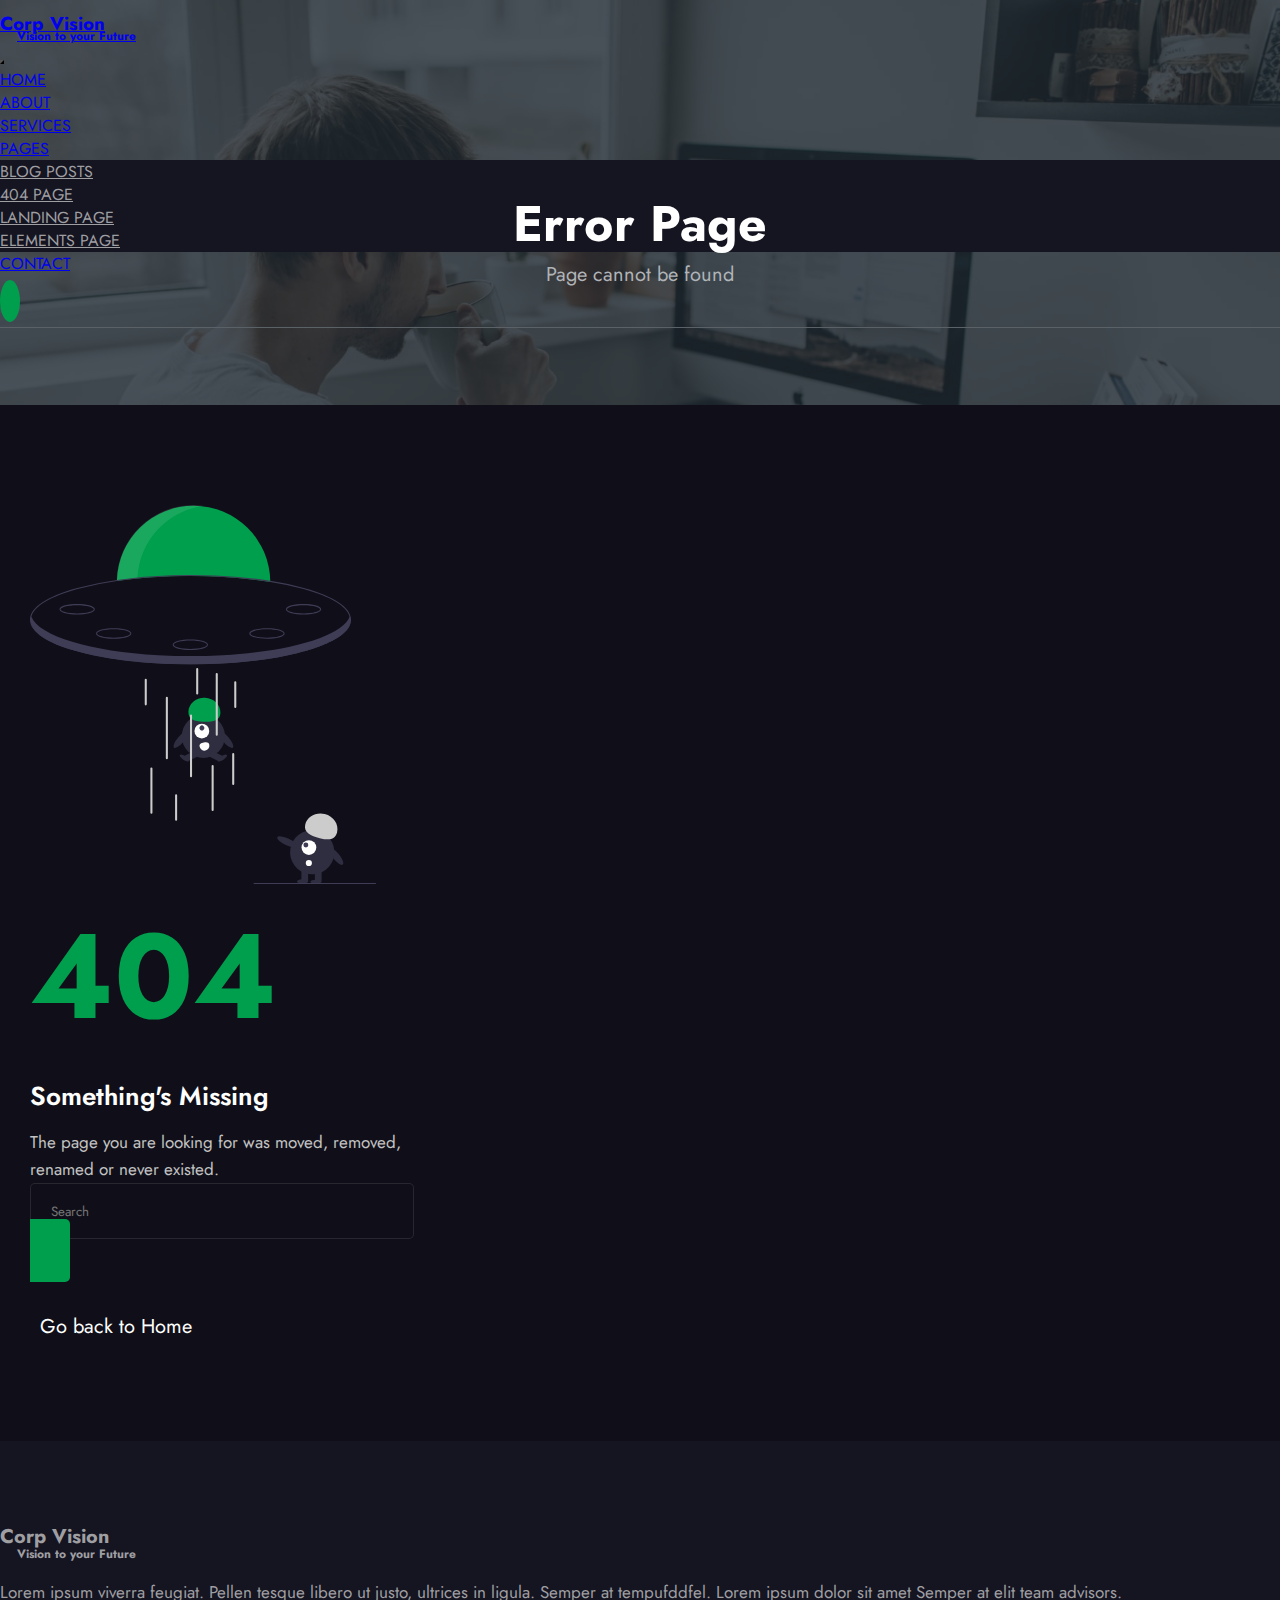
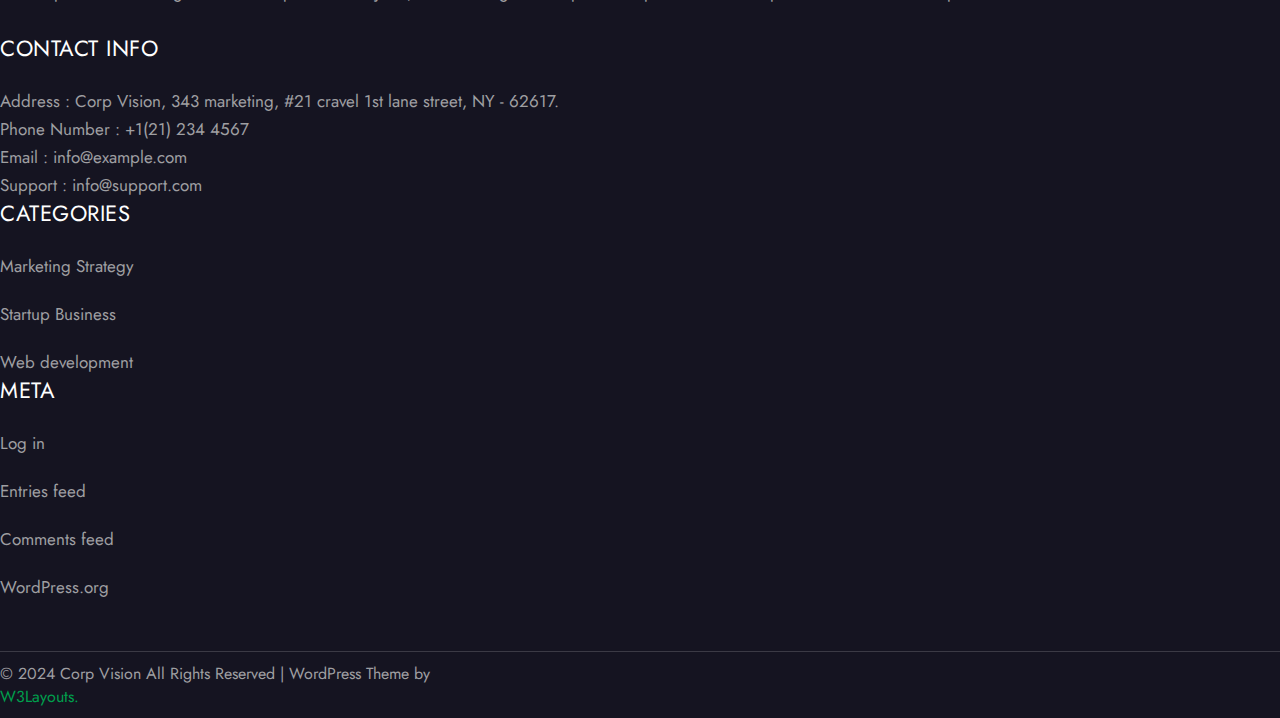
<file: error-page/index2.html>
<!DOCTYPE html>
<html lang="en">
  <head>
    <title>404 page - Corp Vision</title>
    <!-- Required meta tags -->
    <meta charset="utf-8" />
    <meta
      name="viewport"
      content="width=device-width, initial-scale=1, shrink-to-fit=no"
    />
    <link
      rel="shortcut icon"
      href="./img/w3schools-logo-icon.png"
      type="image/x-icon"
    />
    <!-- Bootstrap CSS v5.2.1 -->
    <link
      href="https://cdn.jsdelivr.net/npm/bootstrap@5.3.2/dist/css/bootstrap.min.css"
      rel="stylesheet"
      integrity="sha384-T3c6CoIi6uLrA9TneNEoa7RxnatzjcDSCmG1MXxSR1GAsXEV/Dwwykc2MPK8M2HN"
      crossorigin="anonymous"
    />

    <!-- FontAwesome 6.2.0 CSS -->
    <link
      rel="stylesheet"
      href="https://cdnjs.cloudflare.com/ajax/libs/font-awesome/6.2.0/css/all.min.css"
      integrity="sha512-xh6O/CkQoPOWDdYTDqeRdPCVd1SpvCA9XXcUnZS2FmJNp1coAFzvtCN9BmamE+4aHK8yyUHUSCcJHgXloTyT2A=="
      crossorigin="anonymous"
      referrerpolicy="no-referrer"
    />

    <!-- font -->
    <link rel="preconnect" href="https://fonts.googleapis.com" />
    <link rel="preconnect" href="https://fonts.gstatic.com" crossorigin />
    <link
      href="https://fonts.googleapis.com/css2?family=Jost:ital,wght@0,100..900;1,100..900&display=swap"
      rel="stylesheet"
    />
    <!-- css -->
    <link rel="stylesheet" href="./css/style.css" />
  </head>
  <body>
    <!-- header -->
    <header class="fixed-top nav-fixed" id="navbar">
      <div class="container">
        <nav class="navbar navbar-expand-lg navbar-dark stroke">
          <div class="container-fluid">
            <div class="nav_logo">
              <a class="navbar-brand" href="#"
                ><i class="fa-solid fa-align-right d-inline-block"></i>
                <div class="d-inline-block">
                  <h3 class="fw-bold text-light">Corp Vision</h3>
                  <p class="text-light">Vision to your Future</p>
                </div>
              </a>
            </div>
            <button
              id="navbar-toggle"
              class="navbar-toggler"
              type="button"
              data-bs-toggle="collapse"
              data-bs-target="#navbarNav"
              aria-controls="navbarNav"
              aria-expanded="false"
              aria-label="Toggle Navigation"
              style="background-color: #009f4d"
            >
              <span class="navbar-toggler-icon"></span>
            </button>
            <div class="collapse navbar-collapse navbar_content" id="navbarNav">
              <ul class="navbar-nav mx-lg-auto fw-bold">
                <li class="nav-item">
                  <a class="nav-link" aria-current="page" href="#">HOME</a>
                </li>
                <li class="nav-item">
                  <a
                    class="nav-link"
                    aria-current="page"
                    href="./../about-page/index.html"
                    >ABOUT</a
                  >
                </li>
                <li class="nav-item">
                  <a class="nav-link" aria-current="page" href="#">SERVICES</a>
                </li>
                <li class="nav-item dropdown">
                  <a
                    class="nav-link dropdown-toggle active"
                    href="#"
                    role="button"
                    data-bs-toggle="dropdown"
                    aria-expanded="false"
                    id="currentPage"
                  >
                    PAGES
                  </a>
                  <ul class="dropdown-menu">
                    <li>
                      <a class="dropdown-item fw-bold" href="#">BLOG POSTS</a>
                    </li>
                    <li>
                      <a class="dropdown-item fw-bold text-success" href="#"
                        >404 PAGE</a
                      >
                    </li>
                    <li>
                      <a class="dropdown-item fw-bold" href="#">LANDING PAGE</a>
                    </li>
                    <li>
                      <a class="dropdown-item fw-bold" href="#"
                        >ELEMENTS PAGE</a
                      >
                    </li>
                  </ul>
                </li>
                <li class="nav-item">
                  <a class="nav-link" aria-current="page" href="#">CONTACT</a>
                </li>
              </ul>
              <div class="justify-content-end header_btn" id="navbarBtn">
                <a href="#"
                  ><i class="fa-solid fa-magnifying-glass search_btn"></i
                ></a>
                <a href="#"><i class="fa-solid fa-sun"></i></a>
              </div>
            </div>
          </div>
        </nav>
      </div>
    </header>

    <!-- about -->
    <section class="about">
      <div class="about_overlay"></div>
      <div class="container">
        <h1>Error Page</h1>
        <p>Page cannot be found</p>
      </div>
    </section>

    <!-- error -->
    <section class="error">
      <div class="container">
        <div class="d-flex error_content">
          <div class="error_left">
            <img src="./img/error.svg" />
          </div>
          <div class="error_right">
            <h1>404</h1>
            <h3>Something's Missing</h3>
            <p>
              The page you are looking for was moved, removed, renamed or never
              existed.
            </p>
            <form class="position-relative">
              <input type="text" placeholder="Search" />
              <div class="search_btn position-absolute">
                <a href="#"><i class="fa-solid fa-magnifying-glass"></i></a>
              </div>
            </form>
            <!-- gắn link home vào đây -->
            <div class="back">
              <a href="#"
                ><i class="fa-solid fa-arrow-left"></i
                ><span> Go back to Home</span></a
              >
            </div>
          </div>
        </div>
      </div>
    </section>

    <!-- footer -->
    <footer>
      <div class="container">
        <div class="contact d-grid">
          <div class="contact_item">
            <div class="contact_logo">
              <a href="#"
                ><i class="fa-solid fa-align-right d-inline-block"></i>
                <div class="d-inline-block">
                  <h3 class="fw-bold text-light">Corp Vision</h3>
                  <p class="text-light">Vision to your Future</p>
                </div>
              </a>
            </div>
            <p>
              Lorem ipsum viverra feugiat. Pellen tesque libero ut justo,
              ultrices in ligula. Semper at tempufddfel. Lorem ipsum dolor sit
              amet Semper at elit team advisors.
            </p>
            <div class="item_icon">
              <a href="https://www.facebook.com/w3layouts/"
                ><i class="fa-brands fa-facebook-f"></i
              ></a>
              <a href="https://twitter.com/W3layouts"
                ><i class="fa-brands fa-twitter"></i
              ></a>
              <a href="https://www.instagram.com/company/w3layouts"
                ><i class="fa-brands fa-instagram"></i
              ></a>
              <a href="https://in.linkedin.com/company/w3layouts"
                ><i class="fa-brands fa-linkedin-in"></i
              ></a>
            </div>
          </div>
          <div class="contact_item">
            <h4>CONTACT INFO</h4>
            <p>
              Address : Corp Vision, 343 marketing, #21 cravel 1st lane street,
              NY - 62617.
            </p>
            <p>
              Phone Number :
              <a href="tel:+1(21) 234 4567"> +1(21) 234 4567</a>
            </p>
            <p>
              Email : <a href="mailto:info@example.com"> info@example.com</a>
            </p>
            <p>
              Support : <a href="mailto:info@support.com"> info@support.com</a>
            </p>
          </div>
          <div class="contact_item">
            <h4>CATEGORIES</h4>
            <a
              href="https://wp.w3layouts.com/corpvision/category/marketing-strategy/"
              >Marketing Strategy</a
            >
            <a
              href="https://wp.w3layouts.com/corpvision/category/startup-business/"
              >Startup Business</a
            >
            <a
              href="https://wp.w3layouts.com/corpvision/category/web-development/"
              >Web development</a
            >
          </div>
          <div class="contact_item">
            <h4>META</h4>
            <a href="https://wp.w3layouts.com/corpvision/wp-login.php"
              >Log in</a
            >
            <a href="https://wp.w3layouts.com/corpvision/feed/">Entries feed</a>
            <a
              href="https://wp.w3layouts.com/corpvision/category/web-development/"
              >Comments feed</a
            >
            <a href="https://wordpress.org">WordPress.org</a>
          </div>
        </div>
      </div>
      <div class="footer_border"></div>
      <div class="copy text-center">
        <p class="d-inline">
          © 2024 Corp Vision All Rights Reserved | WordPress Theme by
        </p>
        <span class="d-inline"
          ><a href="https://w3layouts.com">W3Layouts.</a></span
        >
      </div>
    </footer>

    <!-- back to top -->
    <a href="#" class="cd-top text-replace js-cd-top back-to-top"
      ><i class="fa-solid fa-angle-up"></i
    ></a>
    <!-- Bootstrap JavaScript Libraries -->
    <script
      src="https://cdn.jsdelivr.net/npm/@popperjs/core@2.11.8/dist/umd/popper.min.js"
      integrity="sha384-I7E8VVD/ismYTF4hNIPjVp/Zjvgyol6VFvRkX/vR+Vc4jQkC+hVqc2pM8ODewa9r"
      crossorigin="anonymous"
    ></script>

    <script
      src="https://cdn.jsdelivr.net/npm/bootstrap@5.3.2/dist/js/bootstrap.min.js"
      integrity="sha384-BBtl+eGJRgqQAUMxJ7pMwbEyER4l1g+O15P+16Ep7Q9Q+zqX6gSbd85u4mG4QzX+"
      crossorigin="anonymous"
    ></script>

    <!-- Back to top -->
    <script src="js/back-to-top/assets/js/main.js"></script>
    <script src="js/back-to-top/assets/js/util.js"></script>

    <!-- fixed top navbar -->
    <script>
      document.addEventListener("DOMContentLoaded", function () {
        window.addEventListener("scroll", function () {
          var navbar = document.getElementById("navbar");
          var current = document.getElementById("currentPage");
          if (window.scrollY > 100) {
            navbar.classList.add("navbar-scrolled");
            current.classList.add("text-success");
          } else {
            navbar.classList.remove("navbar-scrolled");
            current.classList.remove("text-success");
          }
        });
      });
    </script>
  </body>
</html>
</file>
<file: about-page/css/style.css>
* {
  padding: 0;
  margin: 0;
  box-sizing: border-box;
  font-family: "Jost", sans-serif;
}

/* header */
header {
  position: absolute;
  z-index: 10;
  width: 100%;
  border-bottom: 1px solid #5a6167;
  transition: all 0.5s;
}

.navbar-scrolled {
  background-color: #151421;
  transition: all 0.5s ease;
  border-bottom: none;
}

header .nav_logo a i {
  position: relative;
  top: -30px;
  color: #009f4d;
  font-size: 25px;
}

header .nav_logo a p {
  transform: translate(17px, -10px);
  font-size: 12px;
  font-weight: 700;
}

.dropdown-menu {
  background-color: #151421;
}

.dropdown-menu a {
  background-color: #151421;
  color: #9f9fa2;
}

.dropdown-menu a:hover {
  background-color: #151421;
  color: white;
}

header .nav_logo {
  position: relative;
  top: 10px;
}

header .navbar .header_btn a {
  text-decoration: none;
  color: white;
  font-size: 15px;
  display: inline-block;
  margin: 15px 0;
  position: relative;
}

header .navbar .header_btn .search_btn {
  background-color: #009f4d;
  padding: 10px;
  border-radius: 100%;
  margin-right: 10px;
}

/* about */
.about {
  background-image: url(./../img/b1.jpg);
  height: 45vh;
  background-position: top center;
  background-size: 100%;
  text-align: center;
  display: flex;
  justify-content: center;
  align-items: center;
  position: relative;
}

.about .about_overlay {
  background-color: #1d2831;
  position: absolute;
  left: 0;
  top: 0;
  width: 100%;
  height: 100%;
  z-index: 1;
  opacity: 0.8;
}

.about h1 {
  font-weight: 700;
  color: white;
  font-size: 50px;
  z-index: 10;
  position: relative;
  margin-top: 70px;
}

.about p {
  color: #b0b4b8;
  position: relative;
  z-index: 10;
  font-size: 20px;
}

/* company */

.company {
  padding: 100px 20px;
  background-color: #151421;
}

.company .company_bg img {
  border-radius: 30% 70% 70% 30% / 30% 30% 70% 70%;
  box-shadow: 0 15px 38px 0 rgba(0, 0, 0, 0.2);
}

.company .company_bg {
  z-index: 1;
}

.company .company_bg .bg_shape {
  background-color: #009f4d;
  width: 500px;
  height: 500px;
  border-radius: 25% 80% 84% 22% / 42% 75% 45% 75%;
  position: absolute;
  top: 0;
  opacity: 0.4;
  z-index: -1;
}

.company .company_bg .company_box {
  color: white;
  background-color: #009f4d;
  position: absolute;
  height: 200px;
  width: 200px;
  box-shadow: 30px 30px 30px rgba(0, 0, 0, 0.2);
  min-width: 200px;
  transform: rotate(45deg);
  border-radius: 10px;
  display: flex;
  justify-content: center;
  text-align: center;
  right: 120px;
  bottom: 10px;
}

.company .company_bg .company_box .box_info {
  transform: rotate(-45deg);
  margin-top: 20px;
  margin-left: 20px;
}
.company .company_bg .company_box .box_info .box_title {
  font-size: 40px;
  font-weight: bold;
}

.company .company_bg .company_box .box_info p {
  font-size: 25px;
  line-height: 30px;
  color: #c5e9d7;
}
.company .company_title {
  color: white;
}

.company .company_title h3 {
  font-size: 14px;
  font-weight: 600;
  line-height: 30px;
  letter-spacing: 1px;
  display: block;
  color: #7e7d7d;
}

.company .company_title h1 {
  font-size: 35px;
  line-height: 45px;
  font-weight: 700;
}

.company .company_title p {
  color: #9f9fa2;
  font-size: 17px;
  line-height: 27px;
}

.company .company_title a button {
  color: white;
  background-color: #00a63f;
  padding: 15px 45px;
  border-radius: 10px;
  font-size: 17px;
  font-weight: bold;
  border: 1px solid transparent;
  margin-right: 30px;
  display: inline-block;
  transition: all 0.5s;
}

.company .company_title a i {
  color: #00a63f;
  font-size: 80px;
  display: inline-block;
  transform: translateY(25px);
}

.company .company_title a button:hover {
  background-color: #008030;
  transition: all 0.5s;
}

.company .company_content {
  padding-top: 100px;
  color: white;
  display: flex;
  justify-content: center;
}

.company .company_content .company_item {
  padding: 50px 10px;
  background-color: #100f19;
  display: inline-block;
  width: 33%;
  border-radius: 10px;
  margin: 0 10px;
}

.company .company_content .item_icon {
  color: #009f4d;
  font-size: 38px;
  transform: translateY(-45px);
  margin: 0 10px;
  width: 10%;
}

.company .company_content .item_title a {
  text-decoration: none;
  color: white;
  transition: all 0.5s;
}

.company .company_content .item_title {
  text-align: left;
  width: 80%;
}

.company .company_content .item_title p {
  color: #9f9fa2;
  font-size: 17px;
}

.company .company_content .item_title a:hover {
  color: #009f4d;
}

.company .modal-content {
  height: 550px;
  width: 800px;
}

.company .modal-content iframe {
  width: 750px;
  height: 450px;
}

/* design */
.design {
  background-color: #100f19;
  color: white;
  padding: 100px 0 100px 0;
}

.design_left,
.design_right {
  width: 50%;
}

.design .design_left {
  padding: 0 10px;
}

.design .design_left h5 {
  font-size: 14px;
  font-weight: 600;
  text-transform: uppercase;
  line-height: 30px;
  letter-spacing: 1px;
  color: #7e7d7d;
  display: block;
}

.design .design_left h3 {
  font-size: 35px;
  line-height: 45px;
  font-weight: 700;
  margin-top: 20px;
}

.design .design_left h2 {
  font-size: 35px;
  display: block;
  padding-bottom: 15px;
  color: #009f4d;
  padding-top: 50px;
  font-weight: 400;
}

.design .design_left h4 {
  font-weight: 600;
  padding: 20px 0;
  font-size: 22px;
}

.design .design_left p {
  color: #9f9fa2;
  line-height: 27px;
  font-size: 17px;
}

.design_right img {
  width: 45%;
  border-radius: 10px;
  margin: 0 10px;
}

/* business */
.business {
  background-image: url(./../img/bg1.jpg);
  background-size: cover;
  background-attachment: fixed;
  position: relative;
  z-index: 1;
  padding: 100px 0;
}

.business::before {
  content: "";
  background-color: rgba(29, 42, 55, 0.8);
  position: absolute;
  top: 0;
  min-height: 100%;
  left: 0;
  right: 0;
  z-index: -1;
}

.business h2 {
  font-size: 35px;
  line-height: 45px;
  font-weight: 700;
  color: white;
}

.business p {
  color: #9f9fa2;
}

.business a {
  color: white;
  font-size: 80px;
}

.business .modal-content {
  height: 550px;
  width: 800px;
}

.business .modal-content iframe {
  width: 750px;
  height: 450px;
}

/* team */
.team {
  background-color: #151421;
  padding: 80px 0 50px 0;
  color: white;
}

.team .team_title h5 {
  font-size: 14px;
  font-weight: 600;
  text-transform: uppercase;
  letter-spacing: 1px;
  color: #7e7d7d;
  display: block;
}

.team .team_title h3 {
  font-size: 35px;
  line-height: 45px;
  font-weight: 700;
}

.team .team_content .team_item {
  margin-top: 50px;
}

.team .team_content .team_item img {
  border-radius: 10px;
}

.team .team_content .team_item h4 {
  font-size: 20px;
  font-weight: 600;
  margin-top: 30px;
}

.team .team_content .team_item p {
  color: #9f9fa2;
}

.team .team_item .team_bg {
  overflow: hidden;
}

.team .team_content .team_item .team_overlay {
  background-color: black;
  top: 0;
  left: 0;
  right: 0;
  bottom: 0;
  border-radius: 10px;
  opacity: 0;
  transition: all 0.5s;
}
.team .team_content .team_item .team_overlay span {
  font-size: 20px;
  color: white;
  display: inline-block;
  padding: 150px 0 20px 0;
  transform: translateY(260px);
  transition: all 0.3s;
  width: 70%;
  text-align: center;
}
.team .team_content .team_item .team_overlay a {
  color: white;
  margin-top: 10px;
  display: inline-block;
  transform: translateY(260px);
  transition: all 0.3s;
  padding: 10px 15px;
  border-radius: 50%;
  transition: all 0.5s;
}

.team .team_content .team_item .team_overlay a:hover {
  background-color: #9f9fa2;
  transition: all 0.5s;
}

.team .team_content .team_item .team_bg:hover .team_overlay {
  opacity: 0.7;
  transition: all 0.5s;
}

.team .team_content .team_item .team_bg:hover .team_overlay span,
.team .team_content .team_item .team_bg:hover .team_overlay a {
  transform: translateY(0);
  transition: all 0.3s;
  opacity: 1;
  /* width: 70%; */
}

.team .team_content .team_item .team_info a {
  text-decoration: none;
  color: white;
}

.team .team_content .team_item .team_info a:hover {
  color: #009f4d;
}

/* choose */
.choose {
  background-color: #100f19;
  color: white;
  padding: 50px 0;
}

.choose .choose_title h5 {
  font-size: 14px;
  font-weight: 600;
  text-transform: uppercase;
  letter-spacing: 1px;
  color: #7e7d7d;
  display: block;
}

.choose .choose_title h3 {
  font-size: 35px;
  line-height: 45px;
  font-weight: 700;
  margin-top: 20px;
}
.choose .choose_content {
  margin-top: 100px;
}

.choose .choose_content .content_left .choose_item,
.choose .choose_content .content_right .choose_item {
  margin-top: 20px;
}

.choose .choose_content .content_left .choose_item .item_title,
.choose .choose_content .content_right .choose_item .item_title {
  padding: 0 30px;
}

.choose .choose_content .content_left .choose_item .item_title a,
.choose .choose_content .content_right .choose_item .item_title a {
  text-decoration: none;
  color: white;
  transition: all 0.5s;
}

.choose .choose_content .content_left .choose_item .item_title a:hover,
.choose .choose_content .content_right .choose_item .item_title a:hover {
  color: #009f4d;
  transition: all 0.5s;
}

.choose .choose_content .content_left .choose_item .item_title p,
.choose .choose_content .content_right .choose_item .item_title p {
  font-size: 17px;
  color: #9f9fa2;
}

.choose .choose_content .content_left .choose_item .item_icon i,
.choose .choose_content .content_right .choose_item .item_icon i {
  padding: 20px;
  font-size: 30px;
  border-radius: 10px;
}

.choose .choose_content .content_left .choose_item:first-child .item_icon i {
  border: 2px solid #009f4d;
  color: #009f4d;
}

.choose .choose_content .content_left .choose_item:last-child .item_icon i {
  border: 2px solid #ff4d4b;
  color: #ff4d4b;
}

.choose .choose_content .content_right .choose_item:first-child .item_icon i {
  border: 3px solid #213364;
  color: #213364;
  padding: 20px 15px;
}
.choose .choose_content .content_right .choose_item:last-child .item_icon i {
  border: 2px solid #f48923;
  color: #f48923;
}

/* footer */
footer {
  background-color: #151421;
  color: white;
}

footer .project {
  padding: 100px 0;
  grid-template-columns: 2fr 1fr;
}

footer .project .project_title h3 {
  font-size: 35px;
  line-height: 45px;
  font-weight: 700;
}

footer .project .project_title p {
  font-size: 17px;
  line-height: 27px;
  color: #9f9fa2;
  margin-top: 20px;
}

footer .project .project_btn button {
  color: white;
  padding: 15px 50px;
  background-color: #009f4d;
  border-radius: 10px;
  border: 1px solid transparent;
  margin-top: 50px;
  transition: all 0.5s;
}
footer .project .project_btn button:hover {
  background-color: #008030;
  transition: all 0.5s;
}

footer .project .project_btn a i {
  color: white;
  font-size: 15px;
  margin-left: 10px;
}

footer .contact {
  padding: 50px 0;
  grid-template-columns: 1.5fr 1.5fr 1fr 1fr;
}

footer .contact .contact_logo p {
  transform: translate(17px, -10px);
  font-size: 12px;
  font-weight: 700;
}

footer .contact a,
footer .contact p {
  text-decoration: none;
  color: #9f9fa2;
  font-size: 17px;
  line-height: 28px;
  transition: all 0.5s;
  display: block;
}
footer .contact .contact_item {
  width: 90%;
}
footer .contact .contact_item h4 {
  font-size: 22px;
  line-height: 28px;
  margin-bottom: 25px;
  font-weight: 400;
  position: relative;
  color: #fff;
  text-transform: uppercase;
  letter-spacing: 0.5px;
}
footer .contact .contact_item:nth-child(2) a,
footer .contact .contact_item:first-child a {
  display: inline-block;
}

footer .contact .contact_item:nth-child(3) a,
footer .contact .contact_item:last-child a {
  margin-top: 20px;
}
footer .contact .contact_item .contact_logo a i {
  position: relative;
  top: -30px;
  color: #009f4d;
  font-size: 25px;
}

footer .contact .contact_item a i {
  padding: 0 10px;
}

footer .contact .contact_item a:hover {
  color: white;
  transition: all 0.5s;
}

.footer_border {
  border-bottom: 1px solid rgba(231, 231, 231, 0.18);
}

footer .copy {
  padding: 10px 0;
  color: #9f9fa2;
  font-size: 17px;
  letter-spacing: 1px;
}

footer .copy span a {
  text-decoration: none;
  color: #009f4d;
  transition: all 0.5s;
}
footer .copy span a:hover {
  color: white;
  transition: all 0.5s;
}

/* Back to top */
body .cd-top--is-visible {
  visibility: visible;
  opacity: 1;
  transition: all 0.5s;
}

.back-to-top {
  position: fixed;
  bottom: 20px;
  right: 30px;
  width: 60px;
  height: 60px;
  text-align: center;
  line-height: 60px;
  border-radius: 50%;
  background-color: #009f4d;
  color: white;
  opacity: 0;
  transition: all 0.5s;
  visibility: hidden;
  z-index: 10;
}

/* reponsive */
/* max-width: 1200px */
@media screen and (max-width: 1200px) {
  .company .company_bg .bg_shape {
    width: 450px;
    height: 450px;
  }
  .company .company_bg .company_box {
    right: 80px;
    bottom: 10px;
  }
  company .company_content .item_icon {
    width: 10%;
  }
  .design_right img {
    height: 70%;
    width: 60%;
    margin-top: 50px;
  }
  .choose .choose_content .content_left .choose_item .item_title a h4,
  .choose .choose_content .content_right .choose_item .item_title a h4 {
    font-size: 20px;
  }
  .choose .choose_content .content_left .choose_item .item_icon i,
  .choose .choose_content .content_right .choose_item .item_icon i {
    margin-top: 10px;
  }
  footer .contact .contact_item {
    margin: 0 10px;
  }
}
/* max-width: 992px */
@media screen and (max-width: 991px) {
  .company .company_bg .bg_shape {
    width: 500px;
    height: 500px;
  }
  .company .company_bg .company_box {
    right: 150px;
    bottom: 10px;
  }
  .company .company_title {
    margin-top: 30px;
  }
  .company .company_content {
    justify-content: center;
    flex-wrap: wrap;
  }
  .company .company_content .company_item {
    width: 47%;
    margin: 0 5px;
  }
  .company .company_content .item_icon {
    margin-right: 5px;
    transform: translateY(-70px);
    display: inline;
  }
  .company .company_content .item_title {
    display: inline;
    width: 80%;
  }
  .company .company_bg {
    display: flex;
    justify-content: center;
  }
  .design_left,
  .design_right {
    width: 100%;
  }
  .design .design_content {
    justify-content: center;
    flex-wrap: wrap;
    margin: 0;
  }
  .team .team_content {
    flex-wrap: wrap;
  }
  .team .team_content .team_item {
    width: 50%;
  }
  .choose .choose_content {
    flex-wrap: wrap;
    justify-content: center;
  }
  .choose .choose_content .content_left,
  .choose .choose_content .content_right {
    width: 100%;
  }

  .choose .choose_content .content_left .choose_item,
  .choose .choose_content .content_right .choose_item {
    margin-top: 10px;
  }

  footer .project {
    grid-template-columns: 1fr;
  }
  footer .project .project_title,
  footer .project .project_btn {
    width: 100%;
  }
  footer .contact {
    padding: 50px 0;
    grid-template-columns: 1fr 1fr;
  }
  footer .contact .contact_item {
    margin: 20px 0;
  }
}
/* max-width: 800px */
@media screen and (max-width: 800px) {
  .company .modal-content {
    height: 400px;
    width: 600px;
  }

  .company .modal-content iframe {
    width: 550px;
    height: 330px;
  }
  .business .modal-content {
    height: 400px;
    width: 600px;
  }

  .business .modal-content iframe {
    width: 550px;
    height: 330px;
  }
}
/* max-width: 768px */
@media screen and (max-width: 768px) {
  .about h1 {
    font-size: 35px;
  }
  .about p {
    font-size: 15px;
  }
  .company .company_bg .company_box {
    right: 80px;
    bottom: 10px;
  }
  .company .company_content {
    justify-content: center;
    flex-wrap: wrap;
  }
  .company .company_content .company_item {
    width: 100%;
  }
  .company .company_content .item_icon {
    color: #009f4d;
    font-size: 38px;
    transform: translateY(-40px);
    margin-right: 30px;
  }
  .design {
    padding: 50px 0 0 0;
  }
  .design_left,
  .design_right {
    width: 100%;
  }
  .design .design_content {
    justify-content: center;
  }
  footer .contact .contact_item:first-child {
    width: 100%;
    grid-column: 1 / span 2;
  }
  footer .contact .contact_item:nth-child(2) {
    width: 100%;
    grid-column: 1 / span 2;
  }
  footer .copy {
    display: flex;
    justify-content: center;
    flex-wrap: wrap;
    font-size: 18px;
  }
  footer .copy p {
    width: 100%;
  }
  footer .copy span a {
    display: block;
    width: 100%;
    transform: translateY(-10px);
  }
}
/* max-width: 700px */
@media screen and (max-width: 700px) {
  .about {
    height: 35vh;
  }
}

/* max-width: 576px */
@media screen and (max-width: 576px) {
  .company .modal-content {
    height: 380px;
    width: 510px;
  }
  .company .modal-content iframe {
    width: 480px;
    height: 290px;
  }
  .business .modal-content {
    height: 380px;
    width: 510px;
  }
  .business .modal-content iframe {
    width: 480px;
    height: 290px;
  }
  .about {
    height: 25vh;
  }
  .about h1 {
    font-size: 35px;
  }
  .about p {
    font-size: 15px;
  }
  .company .company_bg .bg_shape {
    width: 430px;
    height: 430px;
  }
  .company .company_bg img {
    width: 90%;
  }
  .team .team_content .team_item {
    width: 100%;
  }
  .team .team_content .team_item .team_bg img {
    width: 100%;
  }
  .team .team_content .team_item .team_bg:hover .team_overlay span,
  .team .team_content .team_item .team_bg:hover .team_overlay a {
    transform: translateY(150px);
  }
}
</file>
<file: error-page/css/style.css>
* {
  padding: 0;
  margin: 0;
  box-sizing: border-box;
  font-family: "Jost", sans-serif;
}

/* header */
header {
  position: absolute;
  z-index: 10;
  width: 100%;
  border-bottom: 1px solid #5a6167;
  transition: all 0.5s;
}

.navbar-scrolled {
  background-color: #151421;
  transition: all 0.5s ease;
  border-bottom: none;
}

header .nav_logo a i {
  position: relative;
  top: -30px;
  color: #009f4d;
  font-size: 25px;
}

header .nav_logo a p {
  transform: translate(17px, -10px);
  font-size: 12px;
  font-weight: 700;
}

.dropdown-menu {
  background-color: #151421;
}

.dropdown-menu a {
  background-color: #151421;
  color: #9f9fa2;
}

.dropdown-menu a:hover {
  background-color: #151421;
  color: white;
}

header .nav_logo {
  position: relative;
  top: 10px;
}

header .navbar .header_btn a {
  text-decoration: none;
  color: white;
  font-size: 15px;
  display: inline-block;
  margin: 15px 0;
  position: relative;
}

header .navbar .header_btn .search_btn {
  background-color: #009f4d;
  padding: 10px;
  border-radius: 100%;
  margin-right: 10px;
}

/* about */
.about {
  background-image: url(./../img/b1.jpg);
  height: 45vh;
  background-position: top center;
  background-size: 100%;
  text-align: center;
  display: flex;
  justify-content: center;
  align-items: center;
  position: relative;
}

.about .about_overlay {
  background-color: #1d2831;
  position: absolute;
  left: 0;
  top: 0;
  width: 100%;
  height: 100%;
  z-index: 1;
  opacity: 0.8;
}

.about h1 {
  font-weight: 700;
  color: white;
  font-size: 50px;
  z-index: 10;
  position: relative;
  margin-top: 70px;
}

.about p {
  color: #b0b4b8;
  position: relative;
  z-index: 10;
  font-size: 20px;
}

/* error */
.error {
  background-color: #100f19;
  padding: 100px 0;
}

.error .error_content {
  justify-content: center;
}

.error .error_content .error_left img {
  width: 90%;
}

.error .error_content .error_left,
.error .error_content .error_right {
  width: 30%;
  margin: 0 30px;
}

.error .error_content .error_right h1 {
  font-size: 120px;
  font-weight: 700;
  color: #009f4d;
}

.error .error_content .error_right h3 {
  color: white;
  font-size: 26px;
  font-weight: 600;
  line-height: 36px;
  margin: 15px 0;
}

.error .error_content .error_right p {
  font-size: 17px;
  line-height: 27px;
  color: #c2c2c2;
}

.error .error_content .error_right form input {
  height: 56px;
  width: 100%;
  color: white;
  background-color: #100f19;
  border-radius: 5px;
  padding: 0 70px 0 20px;
  border: 1px solid rgba(255, 255, 255, 0.1);
}

.error .error_content a {
  text-decoration: none;
  color: white;
  transition: all 0.5s;
}

.error .error_content .error_right form a i {
  padding: 20px;
  background-color: #009f4d;
  border-radius: 0 5px 5px 0;
}

.error .error_content .error_right form .search_btn {
  right: 0;
  top: 0;
}

.error .error_content .error_right .back {
  margin-top: 50px;
}
.error .error_content .error_right .back a i {
  margin-right: 10px;
  font-size: 20px;
}
.error .error_content .error_right .back a span {
  font-size: 20px;
  font-weight: 400;
}

.error .error_content .error_right .back a:hover {
  color: #009f4d;
  transition: all 0.5s;
}

/* footer */
footer {
  background-color: #151421;
  color: white;
}

footer .contact {
  padding: 50px 0;
  grid-template-columns: 1.5fr 1.5fr 1fr 1fr;
}

footer .contact .contact_logo p {
  transform: translate(17px, -10px);
  font-size: 12px;
  font-weight: 700;
}

footer .contact a,
footer .contact p {
  text-decoration: none;
  color: #9f9fa2;
  font-size: 17px;
  line-height: 28px;
  transition: all 0.5s;
  display: block;
}
footer .contact .contact_item {
  width: 90%;
}
footer .contact .contact_item h4 {
  font-size: 22px;
  line-height: 28px;
  margin-bottom: 25px;
  font-weight: 400;
  position: relative;
  color: #fff;
  text-transform: uppercase;
  letter-spacing: 0.5px;
}
footer .contact .contact_item:nth-child(2) a,
footer .contact .contact_item:first-child a {
  display: inline-block;
}

footer .contact .contact_item:nth-child(3) a,
footer .contact .contact_item:last-child a {
  margin-top: 20px;
}
footer .contact .contact_item .contact_logo a i {
  position: relative;
  top: -30px;
  color: #009f4d;
  font-size: 25px;
}

footer .contact .contact_item a i {
  padding: 0 10px;
}

footer .contact .contact_item a:hover {
  color: white;
  transition: all 0.5s;
}

.footer_border {
  border-bottom: 1px solid rgba(231, 231, 231, 0.18);
}

footer .copy {
  padding: 10px 0;
  color: #9f9fa2;
}

footer .copy span a {
  text-decoration: none;
  color: #009f4d;
  transition: all 0.5s;
}
footer .copy span a:hover {
  color: white;
  transition: all 0.5s;
}

/* Back to top */
body .cd-top--is-visible {
  visibility: visible;
  opacity: 1;
  transition: all 0.5s;
}

.back-to-top {
  position: fixed;
  bottom: 20px;
  right: 30px;
  width: 60px;
  height: 60px;
  text-align: center;
  line-height: 60px;
  border-radius: 50%;
  background-color: #009f4d;
  color: white;
  opacity: 0;
  transition: all 0.5s;
  visibility: hidden;
  z-index: 10;
}

/* reponsive */
/* max-width: 1200px */
@media screen and (max-width: 1200px) {
  .error .error_content .error_left,
  .error .error_content .error_right {
    width: 50%;
  }
  footer .contact .contact_item {
    margin: 0 10px;
  }
}
/* max-width: 992px */
@media screen and (max-width: 991px) {
  .error .error_content .error_left,
  .error .error_content .error_right {
    width: 100%;
    margin: 0;
  }
  footer .contact {
    padding: 50px 0;
    grid-template-columns: 1fr 1fr;
  }
  footer .contact .contact_item {
    margin: 20px 0;
  }
}

/* max-width: 768px */
@media screen and (max-width: 768px) {
  .about h1 {
    font-size: 35px;
  }
  .about p {
    font-size: 15px;
  }
  .error .error_content .error_left,
  .error .error_content .error_right {
    width: 100%;
  }
  .error .error_content {
    flex-wrap: wrap;
  }
  .error .error_content .error_left img {
    width: 50%;
  }
  .error .error_content .error_right h1 {
    font-size: 100px;
  }
  footer .contact .contact_item:first-child {
    width: 100%;
    grid-column: 1 / span 2;
  }
  footer .contact .contact_item:nth-child(2) {
    width: 100%;
    grid-column: 1 / span 2;
  }
  footer .copy {
    display: flex;
    justify-content: center;
    flex-wrap: wrap;
    font-size: 18px;
  }
  footer .copy p {
    width: 100%;
  }
  footer .copy span a {
    display: block;
    width: 100%;
    transform: translateY(-10px);
  }
}

/* max-width: 576px */
@media screen and (max-width: 576px) {
  .about {
    height: 25vh;
  }
  .about h1 {
    font-size: 35px;
  }
  .about p {
    font-size: 15px;
  }
  .error .error_content .error_right h1 {
    font-size: 100px;
  }
}
</file>
<file: about-page/js/back-to-top/assets/css/style.css>
@import url("https://fonts.googleapis.com/css?family=Bitter|Open+Sans:400,700");*,*::after,*::before{box-sizing:inherit}*{font:inherit}html,body,div,span,applet,object,iframe,h1,h2,h3,h4,h5,h6,p,blockquote,pre,a,abbr,acronym,address,big,cite,code,del,dfn,em,img,ins,kbd,q,s,samp,small,strike,strong,sub,sup,tt,var,b,u,i,center,dl,dt,dd,ol,ul,li,fieldset,form,label,legend,table,caption,tbody,tfoot,thead,tr,th,td,article,aside,canvas,details,embed,figure,figcaption,footer,header,hgroup,menu,nav,output,ruby,section,summary,time,mark,audio,video,hr{margin:0;padding:0;border:0}html{box-sizing:border-box}body{background-color:hsl(0, 0%, 100%);background-color:var(--color-bg, white)}article,aside,details,figcaption,figure,footer,header,hgroup,menu,nav,section,main,form legend{display:block}ol,ul{list-style:none}blockquote,q{quotes:none}button,input,textarea,select{margin:0}.btn,.form-control,.link,.reset{background-color:transparent;padding:0;border:0;border-radius:0;color:inherit;line-height:inherit;-webkit-appearance:none;-moz-appearance:none;appearance:none}select.form-control::-ms-expand{display:none}textarea{resize:vertical;overflow:auto;vertical-align:top}input::-ms-clear{display:none}table{border-collapse:collapse;border-spacing:0}img,video,svg{max-width:100%}[data-theme]{background-color:hsl(0, 0%, 100%);background-color:var(--color-bg, #fff);color:hsl(240, 4%, 20%);color:var(--color-contrast-high, #313135)}:root{--space-unit:  1em;--space-xxxxs: calc(0.125*var(--space-unit));--space-xxxs:  calc(0.25*var(--space-unit));--space-xxs:   calc(0.375*var(--space-unit));--space-xs:    calc(0.5*var(--space-unit));--space-sm:    calc(0.75*var(--space-unit));--space-md:    calc(1.25*var(--space-unit));--space-lg:    calc(2*var(--space-unit));--space-xl:    calc(3.25*var(--space-unit));--space-xxl:   calc(5.25*var(--space-unit));--space-xxxl:  calc(8.5*var(--space-unit));--space-xxxxl: calc(13.75*var(--space-unit));--component-padding: var(--space-md)}:root{--max-width-xxs: 32rem;--max-width-xs:  38rem;--max-width-sm:  48rem;--max-width-md:  64rem;--max-width-lg:  80rem;--max-width-xl:  90rem;--max-width-xxl: 120rem}.container{width:calc(100% - 1.25em);width:calc(100% - 2*var(--component-padding));margin-left:auto;margin-right:auto}.max-width-xxs{max-width:32rem;max-width:var(--max-width-xxs)}.max-width-xs{max-width:38rem;max-width:var(--max-width-xs)}.max-width-sm{max-width:48rem;max-width:var(--max-width-sm)}.max-width-md{max-width:64rem;max-width:var(--max-width-md)}.max-width-lg{max-width:80rem;max-width:var(--max-width-lg)}.max-width-xl{max-width:90rem;max-width:var(--max-width-xl)}.max-width-xxl{max-width:120rem;max-width:var(--max-width-xxl)}.max-width-adaptive-sm{max-width:38rem;max-width:var(--max-width-xs)}@media (min-width: 64rem){.max-width-adaptive-sm{max-width:48rem;max-width:var(--max-width-sm)}}.max-width-adaptive-md{max-width:38rem;max-width:var(--max-width-xs)}@media (min-width: 64rem){.max-width-adaptive-md{max-width:64rem;max-width:var(--max-width-md)}}.max-width-adaptive,.max-width-adaptive-lg{max-width:38rem;max-width:var(--max-width-xs)}@media (min-width: 64rem){.max-width-adaptive,.max-width-adaptive-lg{max-width:64rem;max-width:var(--max-width-md)}}@media (min-width: 90rem){.max-width-adaptive,.max-width-adaptive-lg{max-width:80rem;max-width:var(--max-width-lg)}}.max-width-adaptive-xl{max-width:38rem;max-width:var(--max-width-xs)}@media (min-width: 64rem){.max-width-adaptive-xl{max-width:64rem;max-width:var(--max-width-md)}}@media (min-width: 90rem){.max-width-adaptive-xl{max-width:90rem;max-width:var(--max-width-xl)}}.grid{--grid-gap: 0px;display:-ms-flexbox;display:flex;-ms-flex-wrap:wrap;flex-wrap:wrap}.grid>*{-ms-flex-preferred-size:100%;flex-basis:100%}[class*="grid-gap"]{margin-bottom:1em * -1;margin-bottom:calc(var(--grid-gap, 1em)*-1);margin-right:1em * -1;margin-right:calc(var(--grid-gap, 1em)*-1)}[class*="grid-gap"]>*{margin-bottom:1em;margin-bottom:var(--grid-gap, 1em);margin-right:1em;margin-right:var(--grid-gap, 1em)}.grid-gap-xxxxs{--grid-gap: var(--space-xxxxs)}.grid-gap-xxxs{--grid-gap: var(--space-xxxs)}.grid-gap-xxs{--grid-gap: var(--space-xxs)}.grid-gap-xs{--grid-gap: var(--space-xs)}.grid-gap-sm{--grid-gap: var(--space-sm)}.grid-gap-md{--grid-gap: var(--space-md)}.grid-gap-lg{--grid-gap: var(--space-lg)}.grid-gap-xl{--grid-gap: var(--space-xl)}.grid-gap-xxl{--grid-gap: var(--space-xxl)}.grid-gap-xxxl{--grid-gap: var(--space-xxxl)}.grid-gap-xxxxl{--grid-gap: var(--space-xxxxl)}.col{-ms-flex-positive:1;flex-grow:1;-ms-flex-preferred-size:0;flex-basis:0;max-width:100%}.col-1{-ms-flex-preferred-size:calc(8.33% - 0.01px - 1em);-ms-flex-preferred-size:calc(8.33% - 0.01px - var(--grid-gap, 1em));flex-basis:calc(8.33% - 0.01px - 1em);flex-basis:calc(8.33% - 0.01px - var(--grid-gap, 1em));max-width:calc(8.33% - 0.01px - 1em);max-width:calc(8.33% - 0.01px - var(--grid-gap, 1em))}.col-2{-ms-flex-preferred-size:calc(16.66% - 0.01px - 1em);-ms-flex-preferred-size:calc(16.66% - 0.01px - var(--grid-gap, 1em));flex-basis:calc(16.66% - 0.01px - 1em);flex-basis:calc(16.66% - 0.01px - var(--grid-gap, 1em));max-width:calc(16.66% - 0.01px - 1em);max-width:calc(16.66% - 0.01px - var(--grid-gap, 1em))}.col-3{-ms-flex-preferred-size:calc(25% - 0.01px - 1em);-ms-flex-preferred-size:calc(25% - 0.01px - var(--grid-gap, 1em));flex-basis:calc(25% - 0.01px - 1em);flex-basis:calc(25% - 0.01px - var(--grid-gap, 1em));max-width:calc(25% - 0.01px - 1em);max-width:calc(25% - 0.01px - var(--grid-gap, 1em))}.col-4{-ms-flex-preferred-size:calc(33.33% - 0.01px - 1em);-ms-flex-preferred-size:calc(33.33% - 0.01px - var(--grid-gap, 1em));flex-basis:calc(33.33% - 0.01px - 1em);flex-basis:calc(33.33% - 0.01px - var(--grid-gap, 1em));max-width:calc(33.33% - 0.01px - 1em);max-width:calc(33.33% - 0.01px - var(--grid-gap, 1em))}.col-5{-ms-flex-preferred-size:calc(41.66% - 0.01px - 1em);-ms-flex-preferred-size:calc(41.66% - 0.01px - var(--grid-gap, 1em));flex-basis:calc(41.66% - 0.01px - 1em);flex-basis:calc(41.66% - 0.01px - var(--grid-gap, 1em));max-width:calc(41.66% - 0.01px - 1em);max-width:calc(41.66% - 0.01px - var(--grid-gap, 1em))}.col-6{-ms-flex-preferred-size:calc(50% - 0.01px - 1em);-ms-flex-preferred-size:calc(50% - 0.01px - var(--grid-gap, 1em));flex-basis:calc(50% - 0.01px - 1em);flex-basis:calc(50% - 0.01px - var(--grid-gap, 1em));max-width:calc(50% - 0.01px - 1em);max-width:calc(50% - 0.01px - var(--grid-gap, 1em))}.col-7{-ms-flex-preferred-size:calc(58.33% - 0.01px - 1em);-ms-flex-preferred-size:calc(58.33% - 0.01px - var(--grid-gap, 1em));flex-basis:calc(58.33% - 0.01px - 1em);flex-basis:calc(58.33% - 0.01px - var(--grid-gap, 1em));max-width:calc(58.33% - 0.01px - 1em);max-width:calc(58.33% - 0.01px - var(--grid-gap, 1em))}.col-8{-ms-flex-preferred-size:calc(66.66% - 0.01px - 1em);-ms-flex-preferred-size:calc(66.66% - 0.01px - var(--grid-gap, 1em));flex-basis:calc(66.66% - 0.01px - 1em);flex-basis:calc(66.66% - 0.01px - var(--grid-gap, 1em));max-width:calc(66.66% - 0.01px - 1em);max-width:calc(66.66% - 0.01px - var(--grid-gap, 1em))}.col-9{-ms-flex-preferred-size:calc(75% - 0.01px - 1em);-ms-flex-preferred-size:calc(75% - 0.01px - var(--grid-gap, 1em));flex-basis:calc(75% - 0.01px - 1em);flex-basis:calc(75% - 0.01px - var(--grid-gap, 1em));max-width:calc(75% - 0.01px - 1em);max-width:calc(75% - 0.01px - var(--grid-gap, 1em))}.col-10{-ms-flex-preferred-size:calc(83.33% - 0.01px - 1em);-ms-flex-preferred-size:calc(83.33% - 0.01px - var(--grid-gap, 1em));flex-basis:calc(83.33% - 0.01px - 1em);flex-basis:calc(83.33% - 0.01px - var(--grid-gap, 1em));max-width:calc(83.33% - 0.01px - 1em);max-width:calc(83.33% - 0.01px - var(--grid-gap, 1em))}.col-11{-ms-flex-preferred-size:calc(91.66% - 0.01px - 1em);-ms-flex-preferred-size:calc(91.66% - 0.01px - var(--grid-gap, 1em));flex-basis:calc(91.66% - 0.01px - 1em);flex-basis:calc(91.66% - 0.01px - var(--grid-gap, 1em));max-width:calc(91.66% - 0.01px - 1em);max-width:calc(91.66% - 0.01px - var(--grid-gap, 1em))}.col-12{-ms-flex-preferred-size:calc(100% - 0.01px - 1em);-ms-flex-preferred-size:calc(100% - 0.01px - var(--grid-gap, 1em));flex-basis:calc(100% - 0.01px - 1em);flex-basis:calc(100% - 0.01px - var(--grid-gap, 1em));max-width:calc(100% - 0.01px - 1em);max-width:calc(100% - 0.01px - var(--grid-gap, 1em))}@media (min-width: 32rem){.col\@xs{-ms-flex-positive:1;flex-grow:1;-ms-flex-preferred-size:0;flex-basis:0;max-width:100%}.col-1\@xs{-ms-flex-preferred-size:calc(8.33% - 0.01px - 1em);-ms-flex-preferred-size:calc(8.33% - 0.01px - var(--grid-gap, 1em));flex-basis:calc(8.33% - 0.01px - 1em);flex-basis:calc(8.33% - 0.01px - var(--grid-gap, 1em));max-width:calc(8.33% - 0.01px - 1em);max-width:calc(8.33% - 0.01px - var(--grid-gap, 1em))}.col-2\@xs{-ms-flex-preferred-size:calc(16.66% - 0.01px - 1em);-ms-flex-preferred-size:calc(16.66% - 0.01px - var(--grid-gap, 1em));flex-basis:calc(16.66% - 0.01px - 1em);flex-basis:calc(16.66% - 0.01px - var(--grid-gap, 1em));max-width:calc(16.66% - 0.01px - 1em);max-width:calc(16.66% - 0.01px - var(--grid-gap, 1em))}.col-3\@xs{-ms-flex-preferred-size:calc(25% - 0.01px - 1em);-ms-flex-preferred-size:calc(25% - 0.01px - var(--grid-gap, 1em));flex-basis:calc(25% - 0.01px - 1em);flex-basis:calc(25% - 0.01px - var(--grid-gap, 1em));max-width:calc(25% - 0.01px - 1em);max-width:calc(25% - 0.01px - var(--grid-gap, 1em))}.col-4\@xs{-ms-flex-preferred-size:calc(33.33% - 0.01px - 1em);-ms-flex-preferred-size:calc(33.33% - 0.01px - var(--grid-gap, 1em));flex-basis:calc(33.33% - 0.01px - 1em);flex-basis:calc(33.33% - 0.01px - var(--grid-gap, 1em));max-width:calc(33.33% - 0.01px - 1em);max-width:calc(33.33% - 0.01px - var(--grid-gap, 1em))}.col-5\@xs{-ms-flex-preferred-size:calc(41.66% - 0.01px - 1em);-ms-flex-preferred-size:calc(41.66% - 0.01px - var(--grid-gap, 1em));flex-basis:calc(41.66% - 0.01px - 1em);flex-basis:calc(41.66% - 0.01px - var(--grid-gap, 1em));max-width:calc(41.66% - 0.01px - 1em);max-width:calc(41.66% - 0.01px - var(--grid-gap, 1em))}.col-6\@xs{-ms-flex-preferred-size:calc(50% - 0.01px - 1em);-ms-flex-preferred-size:calc(50% - 0.01px - var(--grid-gap, 1em));flex-basis:calc(50% - 0.01px - 1em);flex-basis:calc(50% - 0.01px - var(--grid-gap, 1em));max-width:calc(50% - 0.01px - 1em);max-width:calc(50% - 0.01px - var(--grid-gap, 1em))}.col-7\@xs{-ms-flex-preferred-size:calc(58.33% - 0.01px - 1em);-ms-flex-preferred-size:calc(58.33% - 0.01px - var(--grid-gap, 1em));flex-basis:calc(58.33% - 0.01px - 1em);flex-basis:calc(58.33% - 0.01px - var(--grid-gap, 1em));max-width:calc(58.33% - 0.01px - 1em);max-width:calc(58.33% - 0.01px - var(--grid-gap, 1em))}.col-8\@xs{-ms-flex-preferred-size:calc(66.66% - 0.01px - 1em);-ms-flex-preferred-size:calc(66.66% - 0.01px - var(--grid-gap, 1em));flex-basis:calc(66.66% - 0.01px - 1em);flex-basis:calc(66.66% - 0.01px - var(--grid-gap, 1em));max-width:calc(66.66% - 0.01px - 1em);max-width:calc(66.66% - 0.01px - var(--grid-gap, 1em))}.col-9\@xs{-ms-flex-preferred-size:calc(75% - 0.01px - 1em);-ms-flex-preferred-size:calc(75% - 0.01px - var(--grid-gap, 1em));flex-basis:calc(75% - 0.01px - 1em);flex-basis:calc(75% - 0.01px - var(--grid-gap, 1em));max-width:calc(75% - 0.01px - 1em);max-width:calc(75% - 0.01px - var(--grid-gap, 1em))}.col-10\@xs{-ms-flex-preferred-size:calc(83.33% - 0.01px - 1em);-ms-flex-preferred-size:calc(83.33% - 0.01px - var(--grid-gap, 1em));flex-basis:calc(83.33% - 0.01px - 1em);flex-basis:calc(83.33% - 0.01px - var(--grid-gap, 1em));max-width:calc(83.33% - 0.01px - 1em);max-width:calc(83.33% - 0.01px - var(--grid-gap, 1em))}.col-11\@xs{-ms-flex-preferred-size:calc(91.66% - 0.01px - 1em);-ms-flex-preferred-size:calc(91.66% - 0.01px - var(--grid-gap, 1em));flex-basis:calc(91.66% - 0.01px - 1em);flex-basis:calc(91.66% - 0.01px - var(--grid-gap, 1em));max-width:calc(91.66% - 0.01px - 1em);max-width:calc(91.66% - 0.01px - var(--grid-gap, 1em))}.col-12\@xs{-ms-flex-preferred-size:calc(100% - 0.01px - 1em);-ms-flex-preferred-size:calc(100% - 0.01px - var(--grid-gap, 1em));flex-basis:calc(100% - 0.01px - 1em);flex-basis:calc(100% - 0.01px - var(--grid-gap, 1em));max-width:calc(100% - 0.01px - 1em);max-width:calc(100% - 0.01px - var(--grid-gap, 1em))}}@media (min-width: 48rem){.col\@sm{-ms-flex-positive:1;flex-grow:1;-ms-flex-preferred-size:0;flex-basis:0;max-width:100%}.col-1\@sm{-ms-flex-preferred-size:calc(8.33% - 0.01px - 1em);-ms-flex-preferred-size:calc(8.33% - 0.01px - var(--grid-gap, 1em));flex-basis:calc(8.33% - 0.01px - 1em);flex-basis:calc(8.33% - 0.01px - var(--grid-gap, 1em));max-width:calc(8.33% - 0.01px - 1em);max-width:calc(8.33% - 0.01px - var(--grid-gap, 1em))}.col-2\@sm{-ms-flex-preferred-size:calc(16.66% - 0.01px - 1em);-ms-flex-preferred-size:calc(16.66% - 0.01px - var(--grid-gap, 1em));flex-basis:calc(16.66% - 0.01px - 1em);flex-basis:calc(16.66% - 0.01px - var(--grid-gap, 1em));max-width:calc(16.66% - 0.01px - 1em);max-width:calc(16.66% - 0.01px - var(--grid-gap, 1em))}.col-3\@sm{-ms-flex-preferred-size:calc(25% - 0.01px - 1em);-ms-flex-preferred-size:calc(25% - 0.01px - var(--grid-gap, 1em));flex-basis:calc(25% - 0.01px - 1em);flex-basis:calc(25% - 0.01px - var(--grid-gap, 1em));max-width:calc(25% - 0.01px - 1em);max-width:calc(25% - 0.01px - var(--grid-gap, 1em))}.col-4\@sm{-ms-flex-preferred-size:calc(33.33% - 0.01px - 1em);-ms-flex-preferred-size:calc(33.33% - 0.01px - var(--grid-gap, 1em));flex-basis:calc(33.33% - 0.01px - 1em);flex-basis:calc(33.33% - 0.01px - var(--grid-gap, 1em));max-width:calc(33.33% - 0.01px - 1em);max-width:calc(33.33% - 0.01px - var(--grid-gap, 1em))}.col-5\@sm{-ms-flex-preferred-size:calc(41.66% - 0.01px - 1em);-ms-flex-preferred-size:calc(41.66% - 0.01px - var(--grid-gap, 1em));flex-basis:calc(41.66% - 0.01px - 1em);flex-basis:calc(41.66% - 0.01px - var(--grid-gap, 1em));max-width:calc(41.66% - 0.01px - 1em);max-width:calc(41.66% - 0.01px - var(--grid-gap, 1em))}.col-6\@sm{-ms-flex-preferred-size:calc(50% - 0.01px - 1em);-ms-flex-preferred-size:calc(50% - 0.01px - var(--grid-gap, 1em));flex-basis:calc(50% - 0.01px - 1em);flex-basis:calc(50% - 0.01px - var(--grid-gap, 1em));max-width:calc(50% - 0.01px - 1em);max-width:calc(50% - 0.01px - var(--grid-gap, 1em))}.col-7\@sm{-ms-flex-preferred-size:calc(58.33% - 0.01px - 1em);-ms-flex-preferred-size:calc(58.33% - 0.01px - var(--grid-gap, 1em));flex-basis:calc(58.33% - 0.01px - 1em);flex-basis:calc(58.33% - 0.01px - var(--grid-gap, 1em));max-width:calc(58.33% - 0.01px - 1em);max-width:calc(58.33% - 0.01px - var(--grid-gap, 1em))}.col-8\@sm{-ms-flex-preferred-size:calc(66.66% - 0.01px - 1em);-ms-flex-preferred-size:calc(66.66% - 0.01px - var(--grid-gap, 1em));flex-basis:calc(66.66% - 0.01px - 1em);flex-basis:calc(66.66% - 0.01px - var(--grid-gap, 1em));max-width:calc(66.66% - 0.01px - 1em);max-width:calc(66.66% - 0.01px - var(--grid-gap, 1em))}.col-9\@sm{-ms-flex-preferred-size:calc(75% - 0.01px - 1em);-ms-flex-preferred-size:calc(75% - 0.01px - var(--grid-gap, 1em));flex-basis:calc(75% - 0.01px - 1em);flex-basis:calc(75% - 0.01px - var(--grid-gap, 1em));max-width:calc(75% - 0.01px - 1em);max-width:calc(75% - 0.01px - var(--grid-gap, 1em))}.col-10\@sm{-ms-flex-preferred-size:calc(83.33% - 0.01px - 1em);-ms-flex-preferred-size:calc(83.33% - 0.01px - var(--grid-gap, 1em));flex-basis:calc(83.33% - 0.01px - 1em);flex-basis:calc(83.33% - 0.01px - var(--grid-gap, 1em));max-width:calc(83.33% - 0.01px - 1em);max-width:calc(83.33% - 0.01px - var(--grid-gap, 1em))}.col-11\@sm{-ms-flex-preferred-size:calc(91.66% - 0.01px - 1em);-ms-flex-preferred-size:calc(91.66% - 0.01px - var(--grid-gap, 1em));flex-basis:calc(91.66% - 0.01px - 1em);flex-basis:calc(91.66% - 0.01px - var(--grid-gap, 1em));max-width:calc(91.66% - 0.01px - 1em);max-width:calc(91.66% - 0.01px - var(--grid-gap, 1em))}.col-12\@sm{-ms-flex-preferred-size:calc(100% - 0.01px - 1em);-ms-flex-preferred-size:calc(100% - 0.01px - var(--grid-gap, 1em));flex-basis:calc(100% - 0.01px - 1em);flex-basis:calc(100% - 0.01px - var(--grid-gap, 1em));max-width:calc(100% - 0.01px - 1em);max-width:calc(100% - 0.01px - var(--grid-gap, 1em))}}@media (min-width: 64rem){.col\@md{-ms-flex-positive:1;flex-grow:1;-ms-flex-preferred-size:0;flex-basis:0;max-width:100%}.col-1\@md{-ms-flex-preferred-size:calc(8.33% - 0.01px - 1em);-ms-flex-preferred-size:calc(8.33% - 0.01px - var(--grid-gap, 1em));flex-basis:calc(8.33% - 0.01px - 1em);flex-basis:calc(8.33% - 0.01px - var(--grid-gap, 1em));max-width:calc(8.33% - 0.01px - 1em);max-width:calc(8.33% - 0.01px - var(--grid-gap, 1em))}.col-2\@md{-ms-flex-preferred-size:calc(16.66% - 0.01px - 1em);-ms-flex-preferred-size:calc(16.66% - 0.01px - var(--grid-gap, 1em));flex-basis:calc(16.66% - 0.01px - 1em);flex-basis:calc(16.66% - 0.01px - var(--grid-gap, 1em));max-width:calc(16.66% - 0.01px - 1em);max-width:calc(16.66% - 0.01px - var(--grid-gap, 1em))}.col-3\@md{-ms-flex-preferred-size:calc(25% - 0.01px - 1em);-ms-flex-preferred-size:calc(25% - 0.01px - var(--grid-gap, 1em));flex-basis:calc(25% - 0.01px - 1em);flex-basis:calc(25% - 0.01px - var(--grid-gap, 1em));max-width:calc(25% - 0.01px - 1em);max-width:calc(25% - 0.01px - var(--grid-gap, 1em))}.col-4\@md{-ms-flex-preferred-size:calc(33.33% - 0.01px - 1em);-ms-flex-preferred-size:calc(33.33% - 0.01px - var(--grid-gap, 1em));flex-basis:calc(33.33% - 0.01px - 1em);flex-basis:calc(33.33% - 0.01px - var(--grid-gap, 1em));max-width:calc(33.33% - 0.01px - 1em);max-width:calc(33.33% - 0.01px - var(--grid-gap, 1em))}.col-5\@md{-ms-flex-preferred-size:calc(41.66% - 0.01px - 1em);-ms-flex-preferred-size:calc(41.66% - 0.01px - var(--grid-gap, 1em));flex-basis:calc(41.66% - 0.01px - 1em);flex-basis:calc(41.66% - 0.01px - var(--grid-gap, 1em));max-width:calc(41.66% - 0.01px - 1em);max-width:calc(41.66% - 0.01px - var(--grid-gap, 1em))}.col-6\@md{-ms-flex-preferred-size:calc(50% - 0.01px - 1em);-ms-flex-preferred-size:calc(50% - 0.01px - var(--grid-gap, 1em));flex-basis:calc(50% - 0.01px - 1em);flex-basis:calc(50% - 0.01px - var(--grid-gap, 1em));max-width:calc(50% - 0.01px - 1em);max-width:calc(50% - 0.01px - var(--grid-gap, 1em))}.col-7\@md{-ms-flex-preferred-size:calc(58.33% - 0.01px - 1em);-ms-flex-preferred-size:calc(58.33% - 0.01px - var(--grid-gap, 1em));flex-basis:calc(58.33% - 0.01px - 1em);flex-basis:calc(58.33% - 0.01px - var(--grid-gap, 1em));max-width:calc(58.33% - 0.01px - 1em);max-width:calc(58.33% - 0.01px - var(--grid-gap, 1em))}.col-8\@md{-ms-flex-preferred-size:calc(66.66% - 0.01px - 1em);-ms-flex-preferred-size:calc(66.66% - 0.01px - var(--grid-gap, 1em));flex-basis:calc(66.66% - 0.01px - 1em);flex-basis:calc(66.66% - 0.01px - var(--grid-gap, 1em));max-width:calc(66.66% - 0.01px - 1em);max-width:calc(66.66% - 0.01px - var(--grid-gap, 1em))}.col-9\@md{-ms-flex-preferred-size:calc(75% - 0.01px - 1em);-ms-flex-preferred-size:calc(75% - 0.01px - var(--grid-gap, 1em));flex-basis:calc(75% - 0.01px - 1em);flex-basis:calc(75% - 0.01px - var(--grid-gap, 1em));max-width:calc(75% - 0.01px - 1em);max-width:calc(75% - 0.01px - var(--grid-gap, 1em))}.col-10\@md{-ms-flex-preferred-size:calc(83.33% - 0.01px - 1em);-ms-flex-preferred-size:calc(83.33% - 0.01px - var(--grid-gap, 1em));flex-basis:calc(83.33% - 0.01px - 1em);flex-basis:calc(83.33% - 0.01px - var(--grid-gap, 1em));max-width:calc(83.33% - 0.01px - 1em);max-width:calc(83.33% - 0.01px - var(--grid-gap, 1em))}.col-11\@md{-ms-flex-preferred-size:calc(91.66% - 0.01px - 1em);-ms-flex-preferred-size:calc(91.66% - 0.01px - var(--grid-gap, 1em));flex-basis:calc(91.66% - 0.01px - 1em);flex-basis:calc(91.66% - 0.01px - var(--grid-gap, 1em));max-width:calc(91.66% - 0.01px - 1em);max-width:calc(91.66% - 0.01px - var(--grid-gap, 1em))}.col-12\@md{-ms-flex-preferred-size:calc(100% - 0.01px - 1em);-ms-flex-preferred-size:calc(100% - 0.01px - var(--grid-gap, 1em));flex-basis:calc(100% - 0.01px - 1em);flex-basis:calc(100% - 0.01px - var(--grid-gap, 1em));max-width:calc(100% - 0.01px - 1em);max-width:calc(100% - 0.01px - var(--grid-gap, 1em))}}@media (min-width: 80rem){.col\@lg{-ms-flex-positive:1;flex-grow:1;-ms-flex-preferred-size:0;flex-basis:0;max-width:100%}.col-1\@lg{-ms-flex-preferred-size:calc(8.33% - 0.01px - 1em);-ms-flex-preferred-size:calc(8.33% - 0.01px - var(--grid-gap, 1em));flex-basis:calc(8.33% - 0.01px - 1em);flex-basis:calc(8.33% - 0.01px - var(--grid-gap, 1em));max-width:calc(8.33% - 0.01px - 1em);max-width:calc(8.33% - 0.01px - var(--grid-gap, 1em))}.col-2\@lg{-ms-flex-preferred-size:calc(16.66% - 0.01px - 1em);-ms-flex-preferred-size:calc(16.66% - 0.01px - var(--grid-gap, 1em));flex-basis:calc(16.66% - 0.01px - 1em);flex-basis:calc(16.66% - 0.01px - var(--grid-gap, 1em));max-width:calc(16.66% - 0.01px - 1em);max-width:calc(16.66% - 0.01px - var(--grid-gap, 1em))}.col-3\@lg{-ms-flex-preferred-size:calc(25% - 0.01px - 1em);-ms-flex-preferred-size:calc(25% - 0.01px - var(--grid-gap, 1em));flex-basis:calc(25% - 0.01px - 1em);flex-basis:calc(25% - 0.01px - var(--grid-gap, 1em));max-width:calc(25% - 0.01px - 1em);max-width:calc(25% - 0.01px - var(--grid-gap, 1em))}.col-4\@lg{-ms-flex-preferred-size:calc(33.33% - 0.01px - 1em);-ms-flex-preferred-size:calc(33.33% - 0.01px - var(--grid-gap, 1em));flex-basis:calc(33.33% - 0.01px - 1em);flex-basis:calc(33.33% - 0.01px - var(--grid-gap, 1em));max-width:calc(33.33% - 0.01px - 1em);max-width:calc(33.33% - 0.01px - var(--grid-gap, 1em))}.col-5\@lg{-ms-flex-preferred-size:calc(41.66% - 0.01px - 1em);-ms-flex-preferred-size:calc(41.66% - 0.01px - var(--grid-gap, 1em));flex-basis:calc(41.66% - 0.01px - 1em);flex-basis:calc(41.66% - 0.01px - var(--grid-gap, 1em));max-width:calc(41.66% - 0.01px - 1em);max-width:calc(41.66% - 0.01px - var(--grid-gap, 1em))}.col-6\@lg{-ms-flex-preferred-size:calc(50% - 0.01px - 1em);-ms-flex-preferred-size:calc(50% - 0.01px - var(--grid-gap, 1em));flex-basis:calc(50% - 0.01px - 1em);flex-basis:calc(50% - 0.01px - var(--grid-gap, 1em));max-width:calc(50% - 0.01px - 1em);max-width:calc(50% - 0.01px - var(--grid-gap, 1em))}.col-7\@lg{-ms-flex-preferred-size:calc(58.33% - 0.01px - 1em);-ms-flex-preferred-size:calc(58.33% - 0.01px - var(--grid-gap, 1em));flex-basis:calc(58.33% - 0.01px - 1em);flex-basis:calc(58.33% - 0.01px - var(--grid-gap, 1em));max-width:calc(58.33% - 0.01px - 1em);max-width:calc(58.33% - 0.01px - var(--grid-gap, 1em))}.col-8\@lg{-ms-flex-preferred-size:calc(66.66% - 0.01px - 1em);-ms-flex-preferred-size:calc(66.66% - 0.01px - var(--grid-gap, 1em));flex-basis:calc(66.66% - 0.01px - 1em);flex-basis:calc(66.66% - 0.01px - var(--grid-gap, 1em));max-width:calc(66.66% - 0.01px - 1em);max-width:calc(66.66% - 0.01px - var(--grid-gap, 1em))}.col-9\@lg{-ms-flex-preferred-size:calc(75% - 0.01px - 1em);-ms-flex-preferred-size:calc(75% - 0.01px - var(--grid-gap, 1em));flex-basis:calc(75% - 0.01px - 1em);flex-basis:calc(75% - 0.01px - var(--grid-gap, 1em));max-width:calc(75% - 0.01px - 1em);max-width:calc(75% - 0.01px - var(--grid-gap, 1em))}.col-10\@lg{-ms-flex-preferred-size:calc(83.33% - 0.01px - 1em);-ms-flex-preferred-size:calc(83.33% - 0.01px - var(--grid-gap, 1em));flex-basis:calc(83.33% - 0.01px - 1em);flex-basis:calc(83.33% - 0.01px - var(--grid-gap, 1em));max-width:calc(83.33% - 0.01px - 1em);max-width:calc(83.33% - 0.01px - var(--grid-gap, 1em))}.col-11\@lg{-ms-flex-preferred-size:calc(91.66% - 0.01px - 1em);-ms-flex-preferred-size:calc(91.66% - 0.01px - var(--grid-gap, 1em));flex-basis:calc(91.66% - 0.01px - 1em);flex-basis:calc(91.66% - 0.01px - var(--grid-gap, 1em));max-width:calc(91.66% - 0.01px - 1em);max-width:calc(91.66% - 0.01px - var(--grid-gap, 1em))}.col-12\@lg{-ms-flex-preferred-size:calc(100% - 0.01px - 1em);-ms-flex-preferred-size:calc(100% - 0.01px - var(--grid-gap, 1em));flex-basis:calc(100% - 0.01px - 1em);flex-basis:calc(100% - 0.01px - var(--grid-gap, 1em));max-width:calc(100% - 0.01px - 1em);max-width:calc(100% - 0.01px - var(--grid-gap, 1em))}}@media (min-width: 90rem){.col\@xl{-ms-flex-positive:1;flex-grow:1;-ms-flex-preferred-size:0;flex-basis:0;max-width:100%}.col-1\@xl{-ms-flex-preferred-size:calc(8.33% - 0.01px - 1em);-ms-flex-preferred-size:calc(8.33% - 0.01px - var(--grid-gap, 1em));flex-basis:calc(8.33% - 0.01px - 1em);flex-basis:calc(8.33% - 0.01px - var(--grid-gap, 1em));max-width:calc(8.33% - 0.01px - 1em);max-width:calc(8.33% - 0.01px - var(--grid-gap, 1em))}.col-2\@xl{-ms-flex-preferred-size:calc(16.66% - 0.01px - 1em);-ms-flex-preferred-size:calc(16.66% - 0.01px - var(--grid-gap, 1em));flex-basis:calc(16.66% - 0.01px - 1em);flex-basis:calc(16.66% - 0.01px - var(--grid-gap, 1em));max-width:calc(16.66% - 0.01px - 1em);max-width:calc(16.66% - 0.01px - var(--grid-gap, 1em))}.col-3\@xl{-ms-flex-preferred-size:calc(25% - 0.01px - 1em);-ms-flex-preferred-size:calc(25% - 0.01px - var(--grid-gap, 1em));flex-basis:calc(25% - 0.01px - 1em);flex-basis:calc(25% - 0.01px - var(--grid-gap, 1em));max-width:calc(25% - 0.01px - 1em);max-width:calc(25% - 0.01px - var(--grid-gap, 1em))}.col-4\@xl{-ms-flex-preferred-size:calc(33.33% - 0.01px - 1em);-ms-flex-preferred-size:calc(33.33% - 0.01px - var(--grid-gap, 1em));flex-basis:calc(33.33% - 0.01px - 1em);flex-basis:calc(33.33% - 0.01px - var(--grid-gap, 1em));max-width:calc(33.33% - 0.01px - 1em);max-width:calc(33.33% - 0.01px - var(--grid-gap, 1em))}.col-5\@xl{-ms-flex-preferred-size:calc(41.66% - 0.01px - 1em);-ms-flex-preferred-size:calc(41.66% - 0.01px - var(--grid-gap, 1em));flex-basis:calc(41.66% - 0.01px - 1em);flex-basis:calc(41.66% - 0.01px - var(--grid-gap, 1em));max-width:calc(41.66% - 0.01px - 1em);max-width:calc(41.66% - 0.01px - var(--grid-gap, 1em))}.col-6\@xl{-ms-flex-preferred-size:calc(50% - 0.01px - 1em);-ms-flex-preferred-size:calc(50% - 0.01px - var(--grid-gap, 1em));flex-basis:calc(50% - 0.01px - 1em);flex-basis:calc(50% - 0.01px - var(--grid-gap, 1em));max-width:calc(50% - 0.01px - 1em);max-width:calc(50% - 0.01px - var(--grid-gap, 1em))}.col-7\@xl{-ms-flex-preferred-size:calc(58.33% - 0.01px - 1em);-ms-flex-preferred-size:calc(58.33% - 0.01px - var(--grid-gap, 1em));flex-basis:calc(58.33% - 0.01px - 1em);flex-basis:calc(58.33% - 0.01px - var(--grid-gap, 1em));max-width:calc(58.33% - 0.01px - 1em);max-width:calc(58.33% - 0.01px - var(--grid-gap, 1em))}.col-8\@xl{-ms-flex-preferred-size:calc(66.66% - 0.01px - 1em);-ms-flex-preferred-size:calc(66.66% - 0.01px - var(--grid-gap, 1em));flex-basis:calc(66.66% - 0.01px - 1em);flex-basis:calc(66.66% - 0.01px - var(--grid-gap, 1em));max-width:calc(66.66% - 0.01px - 1em);max-width:calc(66.66% - 0.01px - var(--grid-gap, 1em))}.col-9\@xl{-ms-flex-preferred-size:calc(75% - 0.01px - 1em);-ms-flex-preferred-size:calc(75% - 0.01px - var(--grid-gap, 1em));flex-basis:calc(75% - 0.01px - 1em);flex-basis:calc(75% - 0.01px - var(--grid-gap, 1em));max-width:calc(75% - 0.01px - 1em);max-width:calc(75% - 0.01px - var(--grid-gap, 1em))}.col-10\@xl{-ms-flex-preferred-size:calc(83.33% - 0.01px - 1em);-ms-flex-preferred-size:calc(83.33% - 0.01px - var(--grid-gap, 1em));flex-basis:calc(83.33% - 0.01px - 1em);flex-basis:calc(83.33% - 0.01px - var(--grid-gap, 1em));max-width:calc(83.33% - 0.01px - 1em);max-width:calc(83.33% - 0.01px - var(--grid-gap, 1em))}.col-11\@xl{-ms-flex-preferred-size:calc(91.66% - 0.01px - 1em);-ms-flex-preferred-size:calc(91.66% - 0.01px - var(--grid-gap, 1em));flex-basis:calc(91.66% - 0.01px - 1em);flex-basis:calc(91.66% - 0.01px - var(--grid-gap, 1em));max-width:calc(91.66% - 0.01px - 1em);max-width:calc(91.66% - 0.01px - var(--grid-gap, 1em))}.col-12\@xl{-ms-flex-preferred-size:calc(100% - 0.01px - 1em);-ms-flex-preferred-size:calc(100% - 0.01px - var(--grid-gap, 1em));flex-basis:calc(100% - 0.01px - 1em);flex-basis:calc(100% - 0.01px - var(--grid-gap, 1em));max-width:calc(100% - 0.01px - 1em);max-width:calc(100% - 0.01px - var(--grid-gap, 1em))}}:root{--radius-sm: calc(var(--radius, 0.25em)/2);--radius-md: var(--radius, 0.25em);--radius-lg: calc(var(--radius, 0.25em)*2);--shadow-sm: 0 1px 2px rgba(0, 0, 0, .085), 0 1px 8px rgba(0, 0, 0, .1);--shadow-md: 0 1px 8px rgba(0, 0, 0, .1), 0 8px 24px rgba(0, 0, 0, .15);--shadow-lg: 0 1px 8px rgba(0, 0, 0, .1), 0 16px 48px rgba(0, 0, 0, .1), 0 24px 60px rgba(0, 0, 0, .1);--bounce: cubic-bezier(0.175, 0.885, 0.32, 1.275);--ease-in-out: cubic-bezier(0.645, 0.045, 0.355, 1);--ease-in: cubic-bezier(0.55, 0.055, 0.675, 0.19);--ease-out: cubic-bezier(0.215, 0.61, 0.355, 1)}:root{--body-line-height: 1.4;--heading-line-height: 1.2}body{font-size:1em;font-size:var(--text-base-size, 1em);font-family:'Bitter', sans-serif;font-family:var(--font-primary, sans-serif);color:hsl(240, 4%, 20%);color:var(--color-contrast-high, #313135)}h1,h2,h3,h4{color:hsl(240, 8%, 12%);color:var(--color-contrast-higher, #1c1c21);line-height:1.2;line-height:var(--heading-line-height, 1.2)}.text-xxxl{font-size:2.48832em;font-size:var(--text-xxxl, 2.488em)}h1,.text-xxl{font-size:2.0736em;font-size:var(--text-xxl, 2.074em)}h2,.text-xl{font-size:1.728em;font-size:var(--text-xl, 1.728em)}h3,.text-lg{font-size:1.44em;font-size:var(--text-lg, 1.44em)}h4,.text-md{font-size:1.2em;font-size:var(--text-md, 1.2em)}small,.text-sm{font-size:0.83333em;font-size:var(--text-sm, 0.833em)}.text-xs{font-size:0.69444em;font-size:var(--text-xs, 0.694em)}a,.link{color:hsl(220, 90%, 56%);color:var(--color-primary, #2a6df4);text-decoration:underline}strong,.text-bold{font-weight:bold}s{text-decoration:line-through}u,.text-underline{text-decoration:underline}.text-component{--component-body-line-height: calc(var(--body-line-height)*var(--line-height-multiplier, 1));--component-heading-line-height: calc(var(--heading-line-height)*var(--line-height-multiplier, 1))}.text-component h1,.text-component h2,.text-component h3,.text-component h4{line-height:1.2;line-height:var(--component-heading-line-height, 1.2);margin-bottom:0.25em;margin-bottom:calc(var(--space-xxxs)*var(--text-vspace-multiplier, 1))}.text-component h2,.text-component h3,.text-component h4{margin-top:0.75em;margin-top:calc(var(--space-sm)*var(--text-vspace-multiplier, 1))}.text-component p,.text-component blockquote,.text-component ul li,.text-component ol li{line-height:1.4;line-height:var(--component-body-line-height)}.text-component ul,.text-component ol,.text-component p,.text-component blockquote,.text-component .text-component__block{margin-bottom:0.75em;margin-bottom:calc(var(--space-sm)*var(--text-vspace-multiplier, 1))}.text-component ul,.text-component ol{padding-left:1em}.text-component ul{list-style-type:disc}.text-component ol{list-style-type:decimal}.text-component img{display:block;margin:0 auto}.text-component figcaption{text-align:center;margin-top:0.5em;margin-top:var(--space-xs)}.text-component em{font-style:italic}.text-component hr{margin-top:2em;margin-top:calc(var(--space-lg)*var(--text-vspace-multiplier, 1));margin-bottom:2em;margin-bottom:calc(var(--space-lg)*var(--text-vspace-multiplier, 1));margin-left:auto;margin-right:auto}.text-component>*:first-child{margin-top:0}.text-component>*:last-child{margin-bottom:0}.text-component__block--full-width{width:100vw;margin-left:calc(50% - 50vw)}@media (min-width: 48rem){.text-component__block--left,.text-component__block--right{width:45%}.text-component__block--left img,.text-component__block--right img{width:100%}.text-component__block--left{float:left;margin-right:0.75em;margin-right:calc(var(--space-sm)*var(--text-vspace-multiplier, 1))}.text-component__block--right{float:right;margin-left:0.75em;margin-left:calc(var(--space-sm)*var(--text-vspace-multiplier, 1))}}@media (min-width: 90rem){.text-component__block--outset{width:calc(100% + 10.5em);width:calc(100% + 2*var(--space-xxl))}.text-component__block--outset img{width:100%}.text-component__block--outset:not(.text-component__block--right){margin-left:-5.25em;margin-left:calc(-1*var(--space-xxl))}.text-component__block--left,.text-component__block--right{width:50%}.text-component__block--right.text-component__block--outset{margin-right:-5.25em;margin-right:calc(-1*var(--space-xxl))}}:root{--icon-xxs: 12px;--icon-xs:  16px;--icon-sm:  24px;--icon-md:  32px;--icon-lg:  48px;--icon-xl:  64px;--icon-xxl: 128px}.icon{display:inline-block;color:inherit;fill:currentColor;height:1em;width:1em;line-height:1;-ms-flex-negative:0;flex-shrink:0}.icon--xxs{font-size:12px;font-size:var(--icon-xxs)}.icon--xs{font-size:16px;font-size:var(--icon-xs)}.icon--sm{font-size:24px;font-size:var(--icon-sm)}.icon--md{font-size:32px;font-size:var(--icon-md)}.icon--lg{font-size:48px;font-size:var(--icon-lg)}.icon--xl{font-size:64px;font-size:var(--icon-xl)}.icon--xxl{font-size:128px;font-size:var(--icon-xxl)}.icon--is-spinning{-webkit-animation:icon-spin 1s infinite linear;animation:icon-spin 1s infinite linear}@-webkit-keyframes icon-spin{0%{-webkit-transform:rotate(0deg);transform:rotate(0deg)}100%{-webkit-transform:rotate(360deg);transform:rotate(360deg)}}@keyframes icon-spin{0%{-webkit-transform:rotate(0deg);transform:rotate(0deg)}100%{-webkit-transform:rotate(360deg);transform:rotate(360deg)}}.icon use{color:inherit;fill:currentColor}.btn{position:relative;display:-ms-inline-flexbox;display:inline-flex;-ms-flex-pack:center;justify-content:center;-ms-flex-align:center;align-items:center;white-space:nowrap;text-decoration:none;line-height:1;font-size:1em;font-size:var(--btn-font-size, 1em);padding-top:0.5em;padding-top:var(--btn-padding-y, 0.5em);padding-bottom:0.5em;padding-bottom:var(--btn-padding-y, 0.5em);padding-left:0.75em;padding-left:var(--btn-padding-x, 0.75em);padding-right:0.75em;padding-right:var(--btn-padding-x, 0.75em);border-radius:0.25em;border-radius:var(--btn-radius, 0.25em)}.btn--primary{background-color:hsl(220, 90%, 56%);background-color:var(--color-primary, #2a6df4);color:hsl(0, 0%, 100%);color:var(--color-white, #fff)}.btn--subtle{background-color:hsl(240, 1%, 83%);background-color:var(--color-contrast-low, #d3d3d4);color:hsl(240, 8%, 12%);color:var(--color-contrast-higher, #1c1c21)}.btn--accent{background-color:hsl(355, 90%, 61%);background-color:var(--color-accent, #f54251);color:hsl(0, 0%, 100%);color:var(--color-white, #fff)}.btn--disabled{cursor:not-allowed}.btn--sm{font-size:0.8em;font-size:var(--btn-font-size-sm, 0.8em)}.btn--md{font-size:1.2em;font-size:var(--btn-font-size-md, 1.2em)}.btn--lg{font-size:1.4em;font-size:var(--btn-font-size-lg, 1.4em)}.btn--icon{padding:0.5em;padding:var(--btn-padding-y, 0.5em)}.form-control{background-color:hsl(0, 0%, 100%);background-color:var(--color-bg, #f2f2f2);padding-top:0.5em;padding-top:var(--form-control-padding-y, 0.5em);padding-bottom:0.5em;padding-bottom:var(--form-control-padding-y, 0.5em);padding-left:0.75em;padding-left:var(--form-control-padding-x, 0.75em);padding-right:0.75em;padding-right:var(--form-control-padding-x, 0.75em);border-radius:0.25em;border-radius:var(--form-control-radius, 0.25em)}.form-control::-webkit-input-placeholder{color:hsl(240, 1%, 48%);color:var(--color-contrast-medium, #79797c)}.form-control::-moz-placeholder{opacity:1;color:hsl(240, 1%, 48%);color:var(--color-contrast-medium, #79797c)}.form-control:-ms-input-placeholder{color:hsl(240, 1%, 48%);color:var(--color-contrast-medium, #79797c)}.form-control:-moz-placeholder{color:hsl(240, 1%, 48%);color:var(--color-contrast-medium, #79797c)}.form-control[disabled],.form-control[readonly]{cursor:not-allowed}.form-legend{color:hsl(240, 8%, 12%);color:var(--color-contrast-higher, #1c1c21);line-height:1.2;font-size:1.2em;font-size:var(--text-md, 1.2em);margin-bottom:0.375em;margin-bottom:var(--space-xxs)}.form-label{display:inline-block}.form__msg-error{background-color:hsl(355, 90%, 61%);background-color:var(--color-error, #f54251);color:hsl(0, 0%, 100%);color:var(--color-white, #fff);font-size:0.83333em;font-size:var(--text-sm, 0.833em);-webkit-font-smoothing:antialiased;-moz-osx-font-smoothing:grayscale;padding:0.5em;padding:var(--space-xs);margin-top:0.75em;margin-top:var(--space-sm);border-radius:0.25em;border-radius:var(--radius-md, 0.25em);position:absolute;clip:rect(1px, 1px, 1px, 1px)}.form__msg-error::before{content:'';position:absolute;left:0.75em;left:var(--space-sm);top:0;-webkit-transform:translateY(-100%);-ms-transform:translateY(-100%);transform:translateY(-100%);width:0;height:0;border:8px solid transparent;border-bottom-color:hsl(355, 90%, 61%);border-bottom-color:var(--color-error)}.form__msg-error--is-visible{position:relative;clip:auto}.radio-list>*,.checkbox-list>*{position:relative;display:-ms-flexbox;display:flex;-ms-flex-align:baseline;align-items:baseline;margin-bottom:0.375em;margin-bottom:var(--space-xxs)}.radio-list>*:last-of-type,.checkbox-list>*:last-of-type{margin-bottom:0}.radio-list label,.checkbox-list label{line-height:1.4;line-height:var(--body-line-height);-webkit-user-select:none;-moz-user-select:none;-ms-user-select:none;user-select:none}.radio-list input,.checkbox-list input{vertical-align:top;margin-right:0.25em;margin-right:var(--space-xxxs);-ms-flex-negative:0;flex-shrink:0}:root{--zindex-header: 2;--zindex-popover: 5;--zindex-fixed-element: 10;--zindex-overlay: 15}@media not all and (min-width: 32rem){.display\@xs{display:none !important}}@media (min-width: 32rem){.hide\@xs{display:none !important}}@media not all and (min-width: 48rem){.display\@sm{display:none !important}}@media (min-width: 48rem){.hide\@sm{display:none !important}}@media not all and (min-width: 64rem){.display\@md{display:none !important}}@media (min-width: 64rem){.hide\@md{display:none !important}}@media not all and (min-width: 80rem){.display\@lg{display:none !important}}@media (min-width: 80rem){.hide\@lg{display:none !important}}@media not all and (min-width: 90rem){.display\@xl{display:none !important}}@media (min-width: 90rem){.hide\@xl{display:none !important}}:root{--display: block}.is-visible{display:block !important;display:var(--display) !important}.is-hidden{display:none !important}.sr-only{position:absolute;clip:rect(1px, 1px, 1px, 1px);-webkit-clip-path:inset(50%);clip-path:inset(50%);width:1px;height:1px;overflow:hidden;padding:0;border:0;white-space:nowrap}.flex{display:-ms-flexbox;display:flex}.inline-flex{display:-ms-inline-flexbox;display:inline-flex}.flex-wrap{-ms-flex-wrap:wrap;flex-wrap:wrap}.flex-column{-ms-flex-direction:column;flex-direction:column}.flex-row{-ms-flex-direction:row;flex-direction:row}.flex-center{-ms-flex-pack:center;justify-content:center;-ms-flex-align:center;align-items:center}.justify-start{-ms-flex-pack:start;justify-content:flex-start}.justify-end{-ms-flex-pack:end;justify-content:flex-end}.justify-center{-ms-flex-pack:center;justify-content:center}.justify-between{-ms-flex-pack:justify;justify-content:space-between}.items-center{-ms-flex-align:center;align-items:center}.items-start{-ms-flex-align:start;align-items:flex-start}.items-end{-ms-flex-align:end;align-items:flex-end}@media (min-width: 32rem){.flex-wrap\@xs{-ms-flex-wrap:wrap;flex-wrap:wrap}.flex-column\@xs{-ms-flex-direction:column;flex-direction:column}.flex-row\@xs{-ms-flex-direction:row;flex-direction:row}.flex-center\@xs{-ms-flex-pack:center;justify-content:center;-ms-flex-align:center;align-items:center}.justify-start\@xs{-ms-flex-pack:start;justify-content:flex-start}.justify-end\@xs{-ms-flex-pack:end;justify-content:flex-end}.justify-center\@xs{-ms-flex-pack:center;justify-content:center}.justify-between\@xs{-ms-flex-pack:justify;justify-content:space-between}.items-center\@xs{-ms-flex-align:center;align-items:center}.items-start\@xs{-ms-flex-align:start;align-items:flex-start}.items-end\@xs{-ms-flex-align:end;align-items:flex-end}}@media (min-width: 48rem){.flex-wrap\@sm{-ms-flex-wrap:wrap;flex-wrap:wrap}.flex-column\@sm{-ms-flex-direction:column;flex-direction:column}.flex-row\@sm{-ms-flex-direction:row;flex-direction:row}.flex-center\@sm{-ms-flex-pack:center;justify-content:center;-ms-flex-align:center;align-items:center}.justify-start\@sm{-ms-flex-pack:start;justify-content:flex-start}.justify-end\@sm{-ms-flex-pack:end;justify-content:flex-end}.justify-center\@sm{-ms-flex-pack:center;justify-content:center}.justify-between\@sm{-ms-flex-pack:justify;justify-content:space-between}.items-center\@sm{-ms-flex-align:center;align-items:center}.items-start\@sm{-ms-flex-align:start;align-items:flex-start}.items-end\@sm{-ms-flex-align:end;align-items:flex-end}}@media (min-width: 64rem){.flex-wrap\@md{-ms-flex-wrap:wrap;flex-wrap:wrap}.flex-column\@md{-ms-flex-direction:column;flex-direction:column}.flex-row\@md{-ms-flex-direction:row;flex-direction:row}.flex-center\@md{-ms-flex-pack:center;justify-content:center;-ms-flex-align:center;align-items:center}.justify-start\@md{-ms-flex-pack:start;justify-content:flex-start}.justify-end\@md{-ms-flex-pack:end;justify-content:flex-end}.justify-center\@md{-ms-flex-pack:center;justify-content:center}.justify-between\@md{-ms-flex-pack:justify;justify-content:space-between}.items-center\@md{-ms-flex-align:center;align-items:center}.items-start\@md{-ms-flex-align:start;align-items:flex-start}.items-end\@md{-ms-flex-align:end;align-items:flex-end}}@media (min-width: 80rem){.flex-wrap\@lg{-ms-flex-wrap:wrap;flex-wrap:wrap}.flex-column\@lg{-ms-flex-direction:column;flex-direction:column}.flex-row\@lg{-ms-flex-direction:row;flex-direction:row}.flex-center\@lg{-ms-flex-pack:center;justify-content:center;-ms-flex-align:center;align-items:center}.justify-start\@lg{-ms-flex-pack:start;justify-content:flex-start}.justify-end\@lg{-ms-flex-pack:end;justify-content:flex-end}.justify-center\@lg{-ms-flex-pack:center;justify-content:center}.justify-between\@lg{-ms-flex-pack:justify;justify-content:space-between}.items-center\@lg{-ms-flex-align:center;align-items:center}.items-start\@lg{-ms-flex-align:start;align-items:flex-start}.items-end\@lg{-ms-flex-align:end;align-items:flex-end}}@media (min-width: 90rem){.flex-wrap\@xl{-ms-flex-wrap:wrap;flex-wrap:wrap}.flex-column\@xl{-ms-flex-direction:column;flex-direction:column}.flex-row\@xl{-ms-flex-direction:row;flex-direction:row}.flex-center\@xl{-ms-flex-pack:center;justify-content:center;-ms-flex-align:center;align-items:center}.justify-start\@xl{-ms-flex-pack:start;justify-content:flex-start}.justify-end\@xl{-ms-flex-pack:end;justify-content:flex-end}.justify-center\@xl{-ms-flex-pack:center;justify-content:center}.justify-between\@xl{-ms-flex-pack:justify;justify-content:space-between}.items-center\@xl{-ms-flex-align:center;align-items:center}.items-start\@xl{-ms-flex-align:start;align-items:flex-start}.items-end\@xl{-ms-flex-align:end;align-items:flex-end}}.flex-grow{-ms-flex-positive:1;flex-grow:1}.flex-shrink-0{-ms-flex-negative:0;flex-shrink:0}.flex-gap-xxxs{margin-bottom:-0.25em;margin-bottom:calc(-1*var(--space-xxxs));margin-right:-0.25em;margin-right:calc(-1*var(--space-xxxs))}.flex-gap-xxxs>*{margin-bottom:0.25em;margin-bottom:var(--space-xxxs);margin-right:0.25em;margin-right:var(--space-xxxs)}.flex-gap-xxs{margin-bottom:-0.375em;margin-bottom:calc(-1*var(--space-xxs));margin-right:-0.375em;margin-right:calc(-1*var(--space-xxs))}.flex-gap-xxs>*{margin-bottom:0.375em;margin-bottom:var(--space-xxs);margin-right:0.375em;margin-right:var(--space-xxs)}.flex-gap-xs{margin-bottom:-0.5em;margin-bottom:calc(-1*var(--space-xs));margin-right:-0.5em;margin-right:calc(-1*var(--space-xs))}.flex-gap-xs>*{margin-bottom:0.5em;margin-bottom:var(--space-xs);margin-right:0.5em;margin-right:var(--space-xs)}.flex-gap-sm{margin-bottom:-0.75em;margin-bottom:calc(-1*var(--space-sm));margin-right:-0.75em;margin-right:calc(-1*var(--space-sm))}.flex-gap-sm>*{margin-bottom:0.75em;margin-bottom:var(--space-sm);margin-right:0.75em;margin-right:var(--space-sm)}.flex-gap-md{margin-bottom:-1.25em;margin-bottom:calc(-1*var(--space-md));margin-right:-1.25em;margin-right:calc(-1*var(--space-md))}.flex-gap-md>*{margin-bottom:1.25em;margin-bottom:var(--space-md);margin-right:1.25em;margin-right:var(--space-md)}.flex-gap-lg{margin-bottom:-2em;margin-bottom:calc(-1*var(--space-lg));margin-right:-2em;margin-right:calc(-1*var(--space-lg))}.flex-gap-lg>*{margin-bottom:2em;margin-bottom:var(--space-lg);margin-right:2em;margin-right:var(--space-lg)}.flex-gap-xl{margin-bottom:-3.25em;margin-bottom:calc(-1*var(--space-xl));margin-right:-3.25em;margin-right:calc(-1*var(--space-xl))}.flex-gap-xl>*{margin-bottom:3.25em;margin-bottom:var(--space-xl);margin-right:3.25em;margin-right:var(--space-xl)}.flex-gap-xxl{margin-bottom:-5.25em;margin-bottom:calc(-1*var(--space-xxl));margin-right:-5.25em;margin-right:calc(-1*var(--space-xxl))}.flex-gap-xxl>*{margin-bottom:5.25em;margin-bottom:var(--space-xxl);margin-right:5.25em;margin-right:var(--space-xxl)}.margin-xxxxs{margin:0.125em;margin:var(--space-xxxxs)}.margin-xxxs{margin:0.25em;margin:var(--space-xxxs)}.margin-xxs{margin:0.375em;margin:var(--space-xxs)}.margin-xs{margin:0.5em;margin:var(--space-xs)}.margin-sm{margin:0.75em;margin:var(--space-sm)}.margin-md{margin:1.25em;margin:var(--space-md)}.margin-lg{margin:2em;margin:var(--space-lg)}.margin-xl{margin:3.25em;margin:var(--space-xl)}.margin-xxl{margin:5.25em;margin:var(--space-xxl)}.margin-xxxl{margin:8.5em;margin:var(--space-xxxl)}.margin-xxxxl{margin:13.75em;margin:var(--space-xxxxl)}.margin-auto{margin:auto}.margin-top-xxxxs{margin-top:0.125em;margin-top:var(--space-xxxxs)}.margin-top-xxxs{margin-top:0.25em;margin-top:var(--space-xxxs)}.margin-top-xxs{margin-top:0.375em;margin-top:var(--space-xxs)}.margin-top-xs{margin-top:0.5em;margin-top:var(--space-xs)}.margin-top-sm{margin-top:0.75em;margin-top:var(--space-sm)}.margin-top-md{margin-top:1.25em;margin-top:var(--space-md)}.margin-top-lg{margin-top:2em;margin-top:var(--space-lg)}.margin-top-xl{margin-top:3.25em;margin-top:var(--space-xl)}.margin-top-xxl{margin-top:5.25em;margin-top:var(--space-xxl)}.margin-top-xxxl{margin-top:8.5em;margin-top:var(--space-xxxl)}.margin-top-xxxxl{margin-top:13.75em;margin-top:var(--space-xxxxl)}.margin-top-auto{margin-top:auto}.margin-bottom-xxxxs{margin-bottom:0.125em;margin-bottom:var(--space-xxxxs)}.margin-bottom-xxxs{margin-bottom:0.25em;margin-bottom:var(--space-xxxs)}.margin-bottom-xxs{margin-bottom:0.375em;margin-bottom:var(--space-xxs)}.margin-bottom-xs{margin-bottom:0.5em;margin-bottom:var(--space-xs)}.margin-bottom-sm{margin-bottom:0.75em;margin-bottom:var(--space-sm)}.margin-bottom-md{margin-bottom:1.25em;margin-bottom:var(--space-md)}.margin-bottom-lg{margin-bottom:2em;margin-bottom:var(--space-lg)}.margin-bottom-xl{margin-bottom:3.25em;margin-bottom:var(--space-xl)}.margin-bottom-xxl{margin-bottom:5.25em;margin-bottom:var(--space-xxl)}.margin-bottom-xxxl{margin-bottom:8.5em;margin-bottom:var(--space-xxxl)}.margin-bottom-xxxxl{margin-bottom:13.75em;margin-bottom:var(--space-xxxxl)}.margin-bottom-auto{margin-bottom:auto}.margin-right-xxxxs{margin-right:0.125em;margin-right:var(--space-xxxxs)}.margin-right-xxxs{margin-right:0.25em;margin-right:var(--space-xxxs)}.margin-right-xxs{margin-right:0.375em;margin-right:var(--space-xxs)}.margin-right-xs{margin-right:0.5em;margin-right:var(--space-xs)}.margin-right-sm{margin-right:0.75em;margin-right:var(--space-sm)}.margin-right-md{margin-right:1.25em;margin-right:var(--space-md)}.margin-right-lg{margin-right:2em;margin-right:var(--space-lg)}.margin-right-xl{margin-right:3.25em;margin-right:var(--space-xl)}.margin-right-xxl{margin-right:5.25em;margin-right:var(--space-xxl)}.margin-right-xxxl{margin-right:8.5em;margin-right:var(--space-xxxl)}.margin-right-xxxxl{margin-right:13.75em;margin-right:var(--space-xxxxl)}.margin-right-auto{margin-right:auto}.margin-left-xxxxs{margin-left:0.125em;margin-left:var(--space-xxxxs)}.margin-left-xxxs{margin-left:0.25em;margin-left:var(--space-xxxs)}.margin-left-xxs{margin-left:0.375em;margin-left:var(--space-xxs)}.margin-left-xs{margin-left:0.5em;margin-left:var(--space-xs)}.margin-left-sm{margin-left:0.75em;margin-left:var(--space-sm)}.margin-left-md{margin-left:1.25em;margin-left:var(--space-md)}.margin-left-lg{margin-left:2em;margin-left:var(--space-lg)}.margin-left-xl{margin-left:3.25em;margin-left:var(--space-xl)}.margin-left-xxl{margin-left:5.25em;margin-left:var(--space-xxl)}.margin-left-xxxl{margin-left:8.5em;margin-left:var(--space-xxxl)}.margin-left-xxxxl{margin-left:13.75em;margin-left:var(--space-xxxxl)}.margin-left-auto{margin-left:auto}.margin-x-xxxxs{margin-left:0.125em;margin-left:var(--space-xxxxs);margin-right:0.125em;margin-right:var(--space-xxxxs)}.margin-x-xxxs{margin-left:0.25em;margin-left:var(--space-xxxs);margin-right:0.25em;margin-right:var(--space-xxxs)}.margin-x-xxs{margin-left:0.375em;margin-left:var(--space-xxs);margin-right:0.375em;margin-right:var(--space-xxs)}.margin-x-xs{margin-left:0.5em;margin-left:var(--space-xs);margin-right:0.5em;margin-right:var(--space-xs)}.margin-x-sm{margin-left:0.75em;margin-left:var(--space-sm);margin-right:0.75em;margin-right:var(--space-sm)}.margin-x-md{margin-left:1.25em;margin-left:var(--space-md);margin-right:1.25em;margin-right:var(--space-md)}.margin-x-lg{margin-left:2em;margin-left:var(--space-lg);margin-right:2em;margin-right:var(--space-lg)}.margin-x-xl{margin-left:3.25em;margin-left:var(--space-xl);margin-right:3.25em;margin-right:var(--space-xl)}.margin-x-xxl{margin-left:5.25em;margin-left:var(--space-xxl);margin-right:5.25em;margin-right:var(--space-xxl)}.margin-x-xxxl{margin-left:8.5em;margin-left:var(--space-xxxl);margin-right:8.5em;margin-right:var(--space-xxxl)}.margin-x-xxxxl{margin-left:13.75em;margin-left:var(--space-xxxxl);margin-right:13.75em;margin-right:var(--space-xxxxl)}.margin-x-auto{margin-left:auto;margin-right:auto}.margin-y-xxxxs{margin-top:0.125em;margin-top:var(--space-xxxxs);margin-bottom:0.125em;margin-bottom:var(--space-xxxxs)}.margin-y-xxxs{margin-top:0.25em;margin-top:var(--space-xxxs);margin-bottom:0.25em;margin-bottom:var(--space-xxxs)}.margin-y-xxs{margin-top:0.375em;margin-top:var(--space-xxs);margin-bottom:0.375em;margin-bottom:var(--space-xxs)}.margin-y-xs{margin-top:0.5em;margin-top:var(--space-xs);margin-bottom:0.5em;margin-bottom:var(--space-xs)}.margin-y-sm{margin-top:0.75em;margin-top:var(--space-sm);margin-bottom:0.75em;margin-bottom:var(--space-sm)}.margin-y-md{margin-top:1.25em;margin-top:var(--space-md);margin-bottom:1.25em;margin-bottom:var(--space-md)}.margin-y-lg{margin-top:2em;margin-top:var(--space-lg);margin-bottom:2em;margin-bottom:var(--space-lg)}.margin-y-xl{margin-top:3.25em;margin-top:var(--space-xl);margin-bottom:3.25em;margin-bottom:var(--space-xl)}.margin-y-xxl{margin-top:5.25em;margin-top:var(--space-xxl);margin-bottom:5.25em;margin-bottom:var(--space-xxl)}.margin-y-xxxl{margin-top:8.5em;margin-top:var(--space-xxxl);margin-bottom:8.5em;margin-bottom:var(--space-xxxl)}.margin-y-xxxxl{margin-top:13.75em;margin-top:var(--space-xxxxl);margin-bottom:13.75em;margin-bottom:var(--space-xxxxl)}.margin-y-auto{margin-top:auto;margin-bottom:auto}@media not all and (min-width: 32rem){.has-margin\@xs{margin:0 !important}}@media not all and (min-width: 48rem){.has-margin\@sm{margin:0 !important}}@media not all and (min-width: 64rem){.has-margin\@md{margin:0 !important}}@media not all and (min-width: 80rem){.has-margin\@lg{margin:0 !important}}@media not all and (min-width: 90rem){.has-margin\@xl{margin:0 !important}}.padding-md{padding:1.25em;padding:var(--space-md)}.padding-xxxxs{padding:0.125em;padding:var(--space-xxxxs)}.padding-xxxs{padding:0.25em;padding:var(--space-xxxs)}.padding-xxs{padding:0.375em;padding:var(--space-xxs)}.padding-xs{padding:0.5em;padding:var(--space-xs)}.padding-sm{padding:0.75em;padding:var(--space-sm)}.padding-lg{padding:2em;padding:var(--space-lg)}.padding-xl{padding:3.25em;padding:var(--space-xl)}.padding-xxl{padding:5.25em;padding:var(--space-xxl)}.padding-xxxl{padding:8.5em;padding:var(--space-xxxl)}.padding-xxxxl{padding:13.75em;padding:var(--space-xxxxl)}.padding-component{padding:1.25em;padding:var(--component-padding)}.padding-top-md{padding-top:1.25em;padding-top:var(--space-md)}.padding-top-xxxxs{padding-top:0.125em;padding-top:var(--space-xxxxs)}.padding-top-xxxs{padding-top:0.25em;padding-top:var(--space-xxxs)}.padding-top-xxs{padding-top:0.375em;padding-top:var(--space-xxs)}.padding-top-xs{padding-top:0.5em;padding-top:var(--space-xs)}.padding-top-sm{padding-top:0.75em;padding-top:var(--space-sm)}.padding-top-lg{padding-top:2em;padding-top:var(--space-lg)}.padding-top-xl{padding-top:3.25em;padding-top:var(--space-xl)}.padding-top-xxl{padding-top:5.25em;padding-top:var(--space-xxl)}.padding-top-xxxl{padding-top:8.5em;padding-top:var(--space-xxxl)}.padding-top-xxxxl{padding-top:13.75em;padding-top:var(--space-xxxxl)}.padding-top-component{padding-top:1.25em;padding-top:var(--component-padding)}.padding-bottom-md{padding-bottom:1.25em;padding-bottom:var(--space-md)}.padding-bottom-xxxxs{padding-bottom:0.125em;padding-bottom:var(--space-xxxxs)}.padding-bottom-xxxs{padding-bottom:0.25em;padding-bottom:var(--space-xxxs)}.padding-bottom-xxs{padding-bottom:0.375em;padding-bottom:var(--space-xxs)}.padding-bottom-xs{padding-bottom:0.5em;padding-bottom:var(--space-xs)}.padding-bottom-sm{padding-bottom:0.75em;padding-bottom:var(--space-sm)}.padding-bottom-lg{padding-bottom:2em;padding-bottom:var(--space-lg)}.padding-bottom-xl{padding-bottom:3.25em;padding-bottom:var(--space-xl)}.padding-bottom-xxl{padding-bottom:5.25em;padding-bottom:var(--space-xxl)}.padding-bottom-xxxl{padding-bottom:8.5em;padding-bottom:var(--space-xxxl)}.padding-bottom-xxxxl{padding-bottom:13.75em;padding-bottom:var(--space-xxxxl)}.padding-bottom-component{padding-bottom:1.25em;padding-bottom:var(--component-padding)}.padding-right-md{padding-right:1.25em;padding-right:var(--space-md)}.padding-right-xxxxs{padding-right:0.125em;padding-right:var(--space-xxxxs)}.padding-right-xxxs{padding-right:0.25em;padding-right:var(--space-xxxs)}.padding-right-xxs{padding-right:0.375em;padding-right:var(--space-xxs)}.padding-right-xs{padding-right:0.5em;padding-right:var(--space-xs)}.padding-right-sm{padding-right:0.75em;padding-right:var(--space-sm)}.padding-right-lg{padding-right:2em;padding-right:var(--space-lg)}.padding-right-xl{padding-right:3.25em;padding-right:var(--space-xl)}.padding-right-xxl{padding-right:5.25em;padding-right:var(--space-xxl)}.padding-right-xxxl{padding-right:8.5em;padding-right:var(--space-xxxl)}.padding-right-xxxxl{padding-right:13.75em;padding-right:var(--space-xxxxl)}.padding-right-component{padding-right:1.25em;padding-right:var(--component-padding)}.padding-left-md{padding-left:1.25em;padding-left:var(--space-md)}.padding-left-xxxxs{padding-left:0.125em;padding-left:var(--space-xxxxs)}.padding-left-xxxs{padding-left:0.25em;padding-left:var(--space-xxxs)}.padding-left-xxs{padding-left:0.375em;padding-left:var(--space-xxs)}.padding-left-xs{padding-left:0.5em;padding-left:var(--space-xs)}.padding-left-sm{padding-left:0.75em;padding-left:var(--space-sm)}.padding-left-lg{padding-left:2em;padding-left:var(--space-lg)}.padding-left-xl{padding-left:3.25em;padding-left:var(--space-xl)}.padding-left-xxl{padding-left:5.25em;padding-left:var(--space-xxl)}.padding-left-xxxl{padding-left:8.5em;padding-left:var(--space-xxxl)}.padding-left-xxxxl{padding-left:13.75em;padding-left:var(--space-xxxxl)}.padding-left-component{padding-left:1.25em;padding-left:var(--component-padding)}.padding-x-md{padding-left:1.25em;padding-left:var(--space-md);padding-right:1.25em;padding-right:var(--space-md)}.padding-x-xxxxs{padding-left:0.125em;padding-left:var(--space-xxxxs);padding-right:0.125em;padding-right:var(--space-xxxxs)}.padding-x-xxxs{padding-left:0.25em;padding-left:var(--space-xxxs);padding-right:0.25em;padding-right:var(--space-xxxs)}.padding-x-xxs{padding-left:0.375em;padding-left:var(--space-xxs);padding-right:0.375em;padding-right:var(--space-xxs)}.padding-x-xs{padding-left:0.5em;padding-left:var(--space-xs);padding-right:0.5em;padding-right:var(--space-xs)}.padding-x-sm{padding-left:0.75em;padding-left:var(--space-sm);padding-right:0.75em;padding-right:var(--space-sm)}.padding-x-lg{padding-left:2em;padding-left:var(--space-lg);padding-right:2em;padding-right:var(--space-lg)}.padding-x-xl{padding-left:3.25em;padding-left:var(--space-xl);padding-right:3.25em;padding-right:var(--space-xl)}.padding-x-xxl{padding-left:5.25em;padding-left:var(--space-xxl);padding-right:5.25em;padding-right:var(--space-xxl)}.padding-x-xxxl{padding-left:8.5em;padding-left:var(--space-xxxl);padding-right:8.5em;padding-right:var(--space-xxxl)}.padding-x-xxxxl{padding-left:13.75em;padding-left:var(--space-xxxxl);padding-right:13.75em;padding-right:var(--space-xxxxl)}.padding-x-component{padding-left:1.25em;padding-left:var(--component-padding);padding-right:1.25em;padding-right:var(--component-padding)}.padding-y-md{padding-top:1.25em;padding-top:var(--space-md);padding-bottom:1.25em;padding-bottom:var(--space-md)}.padding-y-xxxxs{padding-top:0.125em;padding-top:var(--space-xxxxs);padding-bottom:0.125em;padding-bottom:var(--space-xxxxs)}.padding-y-xxxs{padding-top:0.25em;padding-top:var(--space-xxxs);padding-bottom:0.25em;padding-bottom:var(--space-xxxs)}.padding-y-xxs{padding-top:0.375em;padding-top:var(--space-xxs);padding-bottom:0.375em;padding-bottom:var(--space-xxs)}.padding-y-xs{padding-top:0.5em;padding-top:var(--space-xs);padding-bottom:0.5em;padding-bottom:var(--space-xs)}.padding-y-sm{padding-top:0.75em;padding-top:var(--space-sm);padding-bottom:0.75em;padding-bottom:var(--space-sm)}.padding-y-lg{padding-top:2em;padding-top:var(--space-lg);padding-bottom:2em;padding-bottom:var(--space-lg)}.padding-y-xl{padding-top:3.25em;padding-top:var(--space-xl);padding-bottom:3.25em;padding-bottom:var(--space-xl)}.padding-y-xxl{padding-top:5.25em;padding-top:var(--space-xxl);padding-bottom:5.25em;padding-bottom:var(--space-xxl)}.padding-y-xxxl{padding-top:8.5em;padding-top:var(--space-xxxl);padding-bottom:8.5em;padding-bottom:var(--space-xxxl)}.padding-y-xxxxl{padding-top:13.75em;padding-top:var(--space-xxxxl);padding-bottom:13.75em;padding-bottom:var(--space-xxxxl)}.padding-y-component{padding-top:1.25em;padding-top:var(--component-padding);padding-bottom:1.25em;padding-bottom:var(--component-padding)}@media not all and (min-width: 32rem){.has-padding\@xs{padding:0 !important}}@media not all and (min-width: 48rem){.has-padding\@sm{padding:0 !important}}@media not all and (min-width: 64rem){.has-padding\@md{padding:0 !important}}@media not all and (min-width: 80rem){.has-padding\@lg{padding:0 !important}}@media not all and (min-width: 90rem){.has-padding\@xl{padding:0 !important}}.truncate{overflow:hidden;text-overflow:ellipsis;white-space:nowrap}.text-replace{overflow:hidden;color:transparent;text-indent:100%;white-space:nowrap}.text-center{text-align:center}.text-left{text-align:left}.text-right{text-align:right}@media (min-width: 32rem){.text-center\@xs{text-align:center}.text-left\@xs{text-align:left}.text-right\@xs{text-align:right}}@media (min-width: 48rem){.text-center\@sm{text-align:center}.text-left\@sm{text-align:left}.text-right\@sm{text-align:right}}@media (min-width: 64rem){.text-center\@md{text-align:center}.text-left\@md{text-align:left}.text-right\@md{text-align:right}}@media (min-width: 80rem){.text-center\@lg{text-align:center}.text-left\@lg{text-align:left}.text-right\@lg{text-align:right}}@media (min-width: 90rem){.text-center\@xl{text-align:center}.text-left\@xl{text-align:left}.text-right\@xl{text-align:right}}.color-inherit{color:inherit}.color-contrast-medium{color:hsl(240, 1%, 48%);color:var(--color-contrast-medium, #79797c)}.color-contrast-high{color:hsl(240, 4%, 20%);color:var(--color-contrast-high, #313135)}.color-contrast-higher{color:hsl(240, 8%, 12%);color:var(--color-contrast-higher, #1c1c21)}.color-primary{color:hsl(220, 90%, 56%);color:var(--color-primary, #2a6df4)}.color-accent{color:hsl(355, 90%, 61%);color:var(--color-accent, #f54251)}.color-success{color:hsl(94, 48%, 56%);color:var(--color-success, #88c559)}.color-warning{color:hsl(46, 100%, 61%);color:var(--color-warning, #ffd138)}.color-error{color:hsl(355, 90%, 61%);color:var(--color-error, #f54251)}.width-100\%{width:100%}.height-100\%{height:100%}.media-wrapper{position:relative;height:0;padding-bottom:56.25%}.media-wrapper iframe,.media-wrapper video,.media-wrapper img{position:absolute;top:0;left:0;width:100%;height:100%}.media-wrapper video,.media-wrapper img{-o-object-fit:cover;object-fit:cover}.media-wrapper--4\:3{padding-bottom:75%}:root,[data-theme="default"]{--color-primary-darker:hsl(220, 90%, 36%);--color-primary-darker-h:220;--color-primary-darker-s:90%;--color-primary-darker-l:36%;--color-primary-dark:hsl(220, 90%, 46%);--color-primary-dark-h:220;--color-primary-dark-s:90%;--color-primary-dark-l:46%;--color-primary:hsl(220, 90%, 56%);--color-primary-h:220;--color-primary-s:90%;--color-primary-l:56%;--color-primary-light:hsl(220, 90%, 66%);--color-primary-light-h:220;--color-primary-light-s:90%;--color-primary-light-l:66%;--color-primary-lighter:hsl(220, 90%, 76%);--color-primary-lighter-h:220;--color-primary-lighter-s:90%;--color-primary-lighter-l:76%;--color-accent-darker:hsl(355, 90%, 41%);--color-accent-darker-h:355;--color-accent-darker-s:90%;--color-accent-darker-l:41%;--color-accent-dark:hsl(355, 90%, 51%);--color-accent-dark-h:355;--color-accent-dark-s:90%;--color-accent-dark-l:51%;--color-accent:hsl(355, 90%, 61%);--color-accent-h:355;--color-accent-s:90%;--color-accent-l:61%;--color-accent-light:hsl(355, 90%, 71%);--color-accent-light-h:355;--color-accent-light-s:90%;--color-accent-light-l:71%;--color-accent-lighter:hsl(355, 90%, 81%);--color-accent-lighter-h:355;--color-accent-lighter-s:90%;--color-accent-lighter-l:81%;--color-black:hsl(240, 8%, 12%);--color-black-h:240;--color-black-s:8%;--color-black-l:12%;--color-white:hsl(0, 0%, 100%);--color-white-h:0;--color-white-s:0%;--color-white-l:100%;--color-success-darker:hsl(94, 48%, 36%);--color-success-darker-h:94;--color-success-darker-s:48%;--color-success-darker-l:36%;--color-success-dark:hsl(94, 48%, 46%);--color-success-dark-h:94;--color-success-dark-s:48%;--color-success-dark-l:46%;--color-success:hsl(94, 48%, 56%);--color-success-h:94;--color-success-s:48%;--color-success-l:56%;--color-success-light:hsl(94, 48%, 66%);--color-success-light-h:94;--color-success-light-s:48%;--color-success-light-l:66%;--color-success-lighter:hsl(94, 48%, 76%);--color-success-lighter-h:94;--color-success-lighter-s:48%;--color-success-lighter-l:76%;--color-error-darker:hsl(355, 90%, 41%);--color-error-darker-h:355;--color-error-darker-s:90%;--color-error-darker-l:41%;--color-error-dark:hsl(355, 90%, 51%);--color-error-dark-h:355;--color-error-dark-s:90%;--color-error-dark-l:51%;--color-error:hsl(355, 90%, 61%);--color-error-h:355;--color-error-s:90%;--color-error-l:61%;--color-error-light:hsl(355, 90%, 71%);--color-error-light-h:355;--color-error-light-s:90%;--color-error-light-l:71%;--color-error-lighter:hsl(355, 90%, 81%);--color-error-lighter-h:355;--color-error-lighter-s:90%;--color-error-lighter-l:81%;--color-warning-darker:hsl(46, 100%, 41%);--color-warning-darker-h:46;--color-warning-darker-s:100%;--color-warning-darker-l:41%;--color-warning-dark:hsl(46, 100%, 51%);--color-warning-dark-h:46;--color-warning-dark-s:100%;--color-warning-dark-l:51%;--color-warning:hsl(46, 100%, 61%);--color-warning-h:46;--color-warning-s:100%;--color-warning-l:61%;--color-warning-light:hsl(46, 100%, 71%);--color-warning-light-h:46;--color-warning-light-s:100%;--color-warning-light-l:71%;--color-warning-lighter:hsl(46, 100%, 81%);--color-warning-lighter-h:46;--color-warning-lighter-s:100%;--color-warning-lighter-l:81%;--color-bg:hsl(0, 0%, 100%);--color-bg-h:0;--color-bg-s:0%;--color-bg-l:100%;--color-contrast-lower:hsl(0, 0%, 95%);--color-contrast-lower-h:0;--color-contrast-lower-s:0%;--color-contrast-lower-l:95%;--color-contrast-low:hsl(240, 1%, 83%);--color-contrast-low-h:240;--color-contrast-low-s:1%;--color-contrast-low-l:83%;--color-contrast-medium:hsl(240, 1%, 48%);--color-contrast-medium-h:240;--color-contrast-medium-s:1%;--color-contrast-medium-l:48%;--color-contrast-high:hsl(240, 4%, 20%);--color-contrast-high-h:240;--color-contrast-high-s:4%;--color-contrast-high-l:20%;--color-contrast-higher:hsl(240, 8%, 12%);--color-contrast-higher-h:240;--color-contrast-higher-s:8%;--color-contrast-higher-l:12%}@supports (--css: variables){@media (min-width: 64rem){:root{--space-unit:  1.25em}}}:root{--radius: 0.25em}:root{--font-primary: sans-serif;--text-base-size: 1em;--text-scale-ratio: 1.2;--text-xs: calc(1em/var(--text-scale-ratio)/var(--text-scale-ratio));--text-sm: calc(var(--text-xs)*var(--text-scale-ratio));--text-md: calc(var(--text-sm)*var(--text-scale-ratio)*var(--text-scale-ratio));--text-lg: calc(var(--text-md)*var(--text-scale-ratio));--text-xl: calc(var(--text-lg)*var(--text-scale-ratio));--text-xxl: calc(var(--text-xl)*var(--text-scale-ratio));--text-xxxl: calc(var(--text-xxl)*var(--text-scale-ratio));--body-line-height: 1.4;--heading-line-height: 1.2;--font-primary-capital-letter: 1}@supports (--css: variables){@media (min-width: 64rem){:root{--text-base-size: 1.25em;--text-scale-ratio: 1.25}}}mark{background-color:hsla(355, 90%, 61%, 0.2);background-color:hsla(var(--color-accent-h), var(--color-accent-s), var(--color-accent-l), 0.2);color:inherit}.text-component{--line-height-multiplier: 1;--text-vspace-multiplier: 1}.text-component blockquote{padding-left:1em;border-left:4px solid hsl(240, 1%, 83%);border-left:4px solid var(--color-contrast-low)}.text-component hr{background:hsl(240, 1%, 83%);background:var(--color-contrast-low);height:1px}.text-component figcaption{font-size:0.83333em;font-size:var(--text-sm);color:hsl(240, 1%, 48%);color:var(--color-contrast-medium)}.article.text-component{--line-height-multiplier: 1.13;--text-vspace-multiplier: 1.2}:root{--btn-font-size: 1em;--btn-font-size-sm: calc(var(--btn-font-size) - 0.2em);--btn-font-size-md: calc(var(--btn-font-size) + 0.2em);--btn-font-size-lg: calc(var(--btn-font-size) + 0.4em);--btn-radius: 0.25em;--btn-padding-x: var(--space-sm);--btn-padding-y: var(--space-xs)}.btn{--color-shadow: hsla(240, 8%, 12%, 0.15);--color-shadow: hsla(var(--color-black-h), var(--color-black-s), var(--color-black-l), 0.15);box-shadow:0 4px 16px hsla(240, 8%, 12%, 0.15);box-shadow:0 4px 16px hsla(var(--color-black-h), var(--color-black-s), var(--color-black-l), 0.15);cursor:pointer}.btn--primary{-webkit-font-smoothing:antialiased;-moz-osx-font-smoothing:grayscale}.btn--accent{-webkit-font-smoothing:antialiased;-moz-osx-font-smoothing:grayscale}.btn--disabled{opacity:0.6}:root{--form-control-padding-x: var(--space-sm);--form-control-padding-y: var(--space-xs);--form-control-radius: 0.25em}.form-control{border:2px solid hsl(240, 1%, 83%);border:2px solid var(--color-contrast-low)}.form-control:focus{outline:none;border-color:hsl(220, 90%, 56%);border-color:var(--color-primary);--color-shadow: hsla(220, 90%, 56%, 0.2);--color-shadow: hsla(var(--color-primary-h), var(--color-primary-s), var(--color-primary-l), 0.2);box-shadow:undefined;box-shadow:0 0 0 3px var(--color-shadow)}.form-control:focus:focus{box-shadow:0 0 0 3px hsla(220, 90%, 56%, 0.2);box-shadow:0 0 0 3px var(--color-shadow)}.form-control[aria-invalid="true"]{border-color:hsl(355, 90%, 61%);border-color:var(--color-error)}.form-control[aria-invalid="true"]:focus{--color-shadow: hsla(355, 90%, 61%, 0.2);--color-shadow: hsla(var(--color-error-h), var(--color-error-s), var(--color-error-l), 0.2);box-shadow:undefined;box-shadow:0 0 0 3px var(--color-shadow)}.form-control[aria-invalid="true"]:focus:focus{box-shadow:0 0 0 3px hsla(355, 90%, 61%, 0.2);box-shadow:0 0 0 3px var(--color-shadow)}.form-label{font-size:0.83333em;font-size:var(--text-sm)}:root{--cd-color-1:hsl(53, 29%, 95%);--cd-color-1-h:53;--cd-color-1-s:29%;--cd-color-1-l:95%;--cd-color-2:hsl(330, 13%, 42%);--cd-color-2-h:330;--cd-color-2-s:13%;--cd-color-2-l:42%;--cd-color-3:hsl(5, 76%, 62%);--cd-color-3-h:5;--cd-color-3-s:76%;--cd-color-3-l:62%;--cd-back-to-top-size: 40px;--cd-back-to-top-margin: 20px;--font-primary: 'Bitter', sans-serif;--font-secondary: 'Open Sans', sans-serif}@supports (--css: variables){@media (min-width: 64rem){:root{--cd-back-to-top-size: 60px;--cd-back-to-top-margin: 30px}}}.cd-top{position:fixed;bottom:20px;bottom:var(--cd-back-to-top-margin);right:20px;right:var(--cd-back-to-top-margin);display:inline-block;height:40px;height:var(--cd-back-to-top-size);width:40px;width:var(--cd-back-to-top-size);box-shadow:0 0 10px rgba(0,0,0,0.05);background:url(../img/cd-top-arrow.svg) no-repeat center 50%;background-color:hsla(5, 76%, 62%, 0.8);background-color:hsla(var(--cd-color-3-h), var(--cd-color-3-s), var(--cd-color-3-l), 0.8)}.js .cd-top{visibility:hidden;opacity:0;transition:opacity .3s, visibility .3s, background-color .3s}.js .cd-top--is-visible{visibility:visible;opacity:1}.js .cd-top--fade-out{opacity:.5}.js .cd-top:hover{background-color:hsl(5, 76%, 62%);background-color:var(--cd-color-3);opacity:1}body{background-color:hsl(330, 13%, 42%);background-color:var(--cd-color-2);-webkit-font-smoothing:antialiased;-moz-osx-font-smoothing:grayscale}.cd-main-header{height:180px;background-color:hsl(330, 13%, 31.92%);background-color:hsl(var(--cd-color-2-h), var(--cd-color-2-s), calc(var(--cd-color-2-l)*0.76));color:hsl(53, 29%, 95%);color:var(--cd-color-1);font-family:'Open Sans', sans-serif;font-family:var(--font-secondary)}.cd-main-header h1{font-weight:bold;color:inherit;text-transform:uppercase}.cd-main-header p{color:hsl(330, 13%, 52.08%);color:hsl(var(--cd-color-2-h), var(--cd-color-2-s), calc(var(--cd-color-2-l)*1.24))}.cd-main-header a{color:hsl(53, 29%, 95%);color:var(--cd-color-1);font-family:'Bitter', sans-serif;font-family:var(--font-primary)}@media (min-width: 64rem){.cd-main-header{height:280px}}.cd-main-content p{color:hsl(53, 29%, 95%);color:var(--cd-color-1)}
</file>
